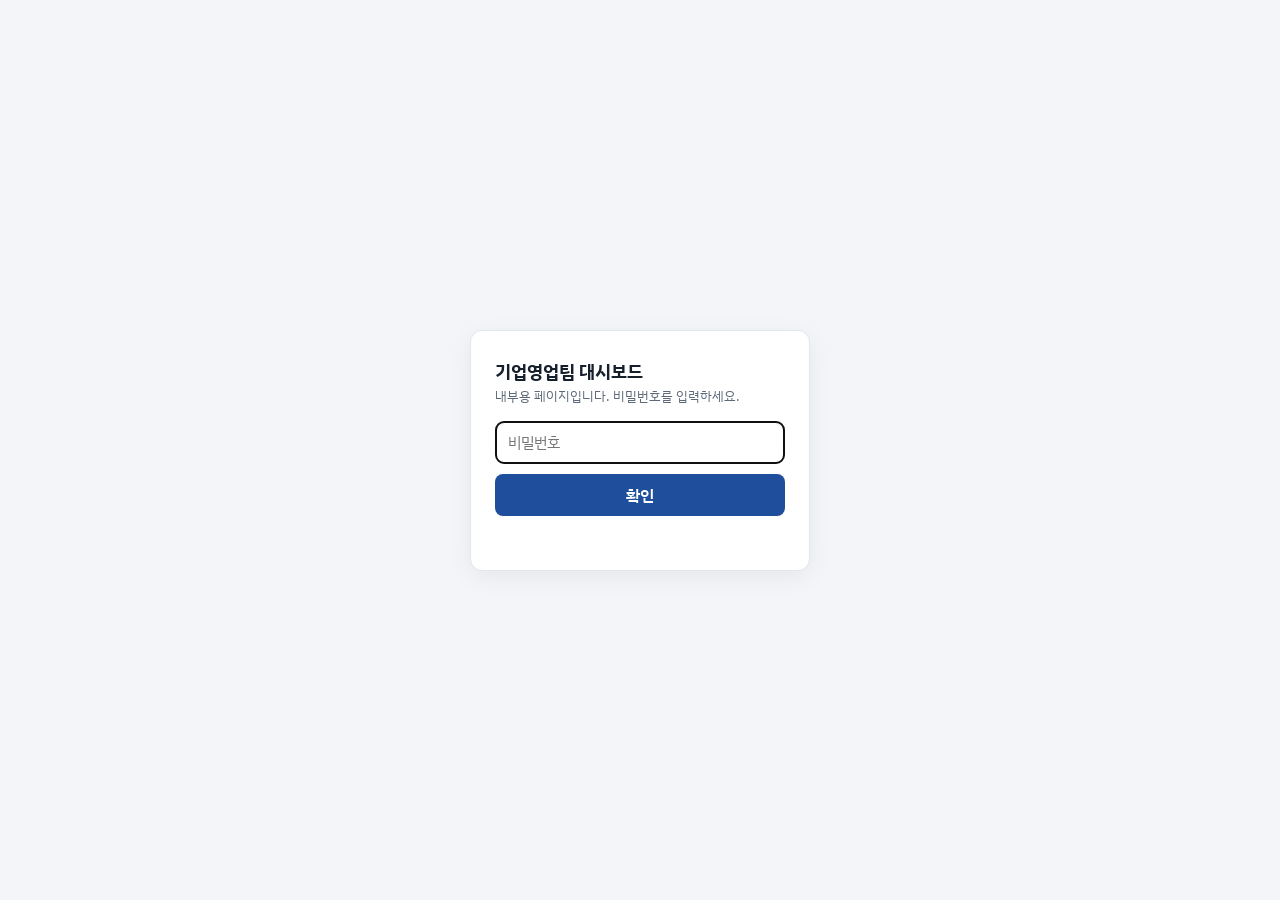
<file: index.html>
<!doctype html>
<html lang="ko"><head><meta charset="utf-8"><meta name="viewport" content="width=device-width,initial-scale=1">
<title>기업영업팀 매출 대시보드</title><meta name="robots" content="noindex">
<link rel="stylesheet" href="https://fonts.googleapis.com/css2?family=IBM+Plex+Sans+KR:wght@400;600;700&display=swap">
<style>
:root{--bg:#f3f5f8;--panel:#fff;--fg:#16202c;--muted:#5d6978;--line:#e1e6ed;--a:#1f4f9c;--b:#16866b}
@media (prefers-color-scheme:dark){:root{--bg:#0f141b;--panel:#171e27;--fg:#e7ecf2;--muted:#a2adbb;--line:#2a3441;--a:#7aa6ec;--b:#3fb592;color-scheme:dark}}
*{box-sizing:border-box}body{margin:0;background:var(--bg);color:var(--fg);font-family:"IBM Plex Sans KR","Apple SD Gothic Neo","Malgun Gothic",sans-serif}
.w{max-width:760px;margin:0 auto;padding:48px max(16px,env(safe-area-inset-left)) 48px}
h1{font-size:22px;margin:0 0 6px}p{color:var(--muted);margin:0 0 24px}
.g{display:grid;grid-template-columns:repeat(auto-fit,minmax(260px,1fr));gap:14px}
a.c{display:block;background:var(--panel);border:1px solid var(--line);border-radius:12px;padding:22px;text-decoration:none;color:inherit;border-top:4px solid var(--a)}
a.c.b{border-top-color:var(--b)}a.c:hover{border-color:var(--muted)}
a.c b{font-size:18px;display:block;margin-bottom:6px}a.c span{color:var(--muted);font-size:14px}
</style></head><body><div class="w" id="w" hidden>
<h1>기업영업팀 매출 대시보드</h1><p>매출 기준일 2026-11-23 · 갱신 2026-11-23 14:26</p>
<div class="g">
<a class="c" href="atomy/"><b>애터미</b><span>애터미 · 애터미_수출 — 국가·품목별 매출, 주문 내역</span></a>
<a class="c b" href="b2b/"><b>B2B 채널</b><span>기업특판 · 대리점 · 호텔 · OCS · 공공 · 수출 — 거래처 관리, 담당자별 실적</span></a>
</div></div>
<script>// ── 입장 비밀번호 (메인·애터미·B2B 공통). 맞으면 이 브라우저에 30일 기억.
// 손익 데이터 복호화에도 같은 비밀번호를 쓴다. chk = 'ok'를 암호화한 값(scripts/profit_pack.py).
const GATE=(()=>{const KEY='mcgate',DAYS=30;
  const b64=s=>Uint8Array.from(atob(s),c=>c.charCodeAt(0));
  async function dec(e,pw){const km=await crypto.subtle.importKey('raw',new TextEncoder().encode(pw),'PBKDF2',false,['deriveKey']);
    const key=await crypto.subtle.deriveKey({name:'PBKDF2',salt:b64(e.salt),iterations:e.iter,hash:'SHA-256'},km,{name:'AES-GCM',length:256},false,['decrypt']);
    return JSON.parse(new TextDecoder().decode(await crypto.subtle.decrypt({name:'AES-GCM',iv:b64(e.iv)},key,b64(e.ct))))}
  function saved(){try{const o=JSON.parse(localStorage.getItem(KEY)||'null');if(o&&o.exp>Date.now())return o.pw}catch(x){}try{return sessionStorage.getItem(KEY)}catch(x){}return null}
  function save(pw){try{localStorage.setItem(KEY,JSON.stringify({pw,exp:Date.now()+DAYS*864e5}))}catch(x){}try{sessionStorage.setItem(KEY,pw)}catch(x){}}
  function clear(){try{localStorage.removeItem(KEY)}catch(x){}try{sessionStorage.removeItem(KEY)}catch(x){}}
  async function ok(chk,pw){if(!pw)return false;if(!chk)return true;try{await dec(chk,pw);return true}catch(x){return false}}
  function show(chk,done){const st=document.createElement('style');st.textContent=`
#gate{position:fixed;inset:0;z-index:9999;display:flex;align-items:center;justify-content:center;padding:16px;background:#f3f5f8;font-family:"IBM Plex Sans KR","Apple SD Gothic Neo","Malgun Gothic",sans-serif;color:#16202c}
#gate form{background:#fff;border:1px solid #e1e6ed;border-radius:12px;padding:28px 24px;width:100%;max-width:340px;box-shadow:0 6px 24px rgba(0,0,0,.06)}
#gate h2{margin:0 0 4px;font-size:18px}#gate p{margin:0 0 16px;color:#5d6978;font-size:13px}
#gate input{width:100%;box-sizing:border-box;padding:10px 12px;border:1px solid #cfd6df;border-radius:8px;font:inherit;font-size:15px;background:#fff;color:inherit}
#gate button{margin-top:10px;width:100%;padding:10px;border:0;border-radius:8px;background:#1f4f9c;color:#fff;font:inherit;font-weight:600;cursor:pointer}
#gate .m{min-height:18px;margin-top:8px;font-size:13px;color:#c0392b}
@media (prefers-color-scheme:dark){#gate{background:#0f141b;color:#e7ecf2}#gate form{background:#171e27;border-color:#2a3441}#gate p{color:#a2adbb}#gate input{background:#0f141b;border-color:#2a3441}#gate button{background:#3d6fc4}}`;
    document.head.append(st);const g=document.createElement('div');g.id='gate';
    g.innerHTML='<form autocomplete="off"><h2>기업영업팀 대시보드</h2><p>내부용 페이지입니다. 비밀번호를 입력하세요.</p><input type="password" placeholder="비밀번호" aria-label="비밀번호"><button type="submit">확인</button><div class="m"></div></form>';
    document.body.append(g);const inp=g.querySelector('input'),m=g.querySelector('.m');setTimeout(()=>inp.focus(),50);
    g.querySelector('form').addEventListener('submit',async e=>{e.preventDefault();m.textContent='확인 중…';const pw=inp.value;
      if(await ok(chk,pw)){save(pw);g.remove();st.remove();done(pw)}else{m.textContent='비밀번호가 맞지 않습니다.';inp.select()}})}
  async function run(chk,done){const pw=saved();if(await ok(chk,pw)){save(pw);done(pw);return}clear();show(chk,done)}
  return{run,dec,saved,clear}})();

GATE.run({"v": 2, "iter": 200000, "salt": "BFmpazZkOwiRCirubvEFmg==", "iv": "cDr+HSOdB6yBMEU2", "ct": "q/Tn4wUwON/I+d3r2Pjzk3TG/9k="},()=>{document.getElementById('w').hidden=false});</script>
</body></html>
</file>
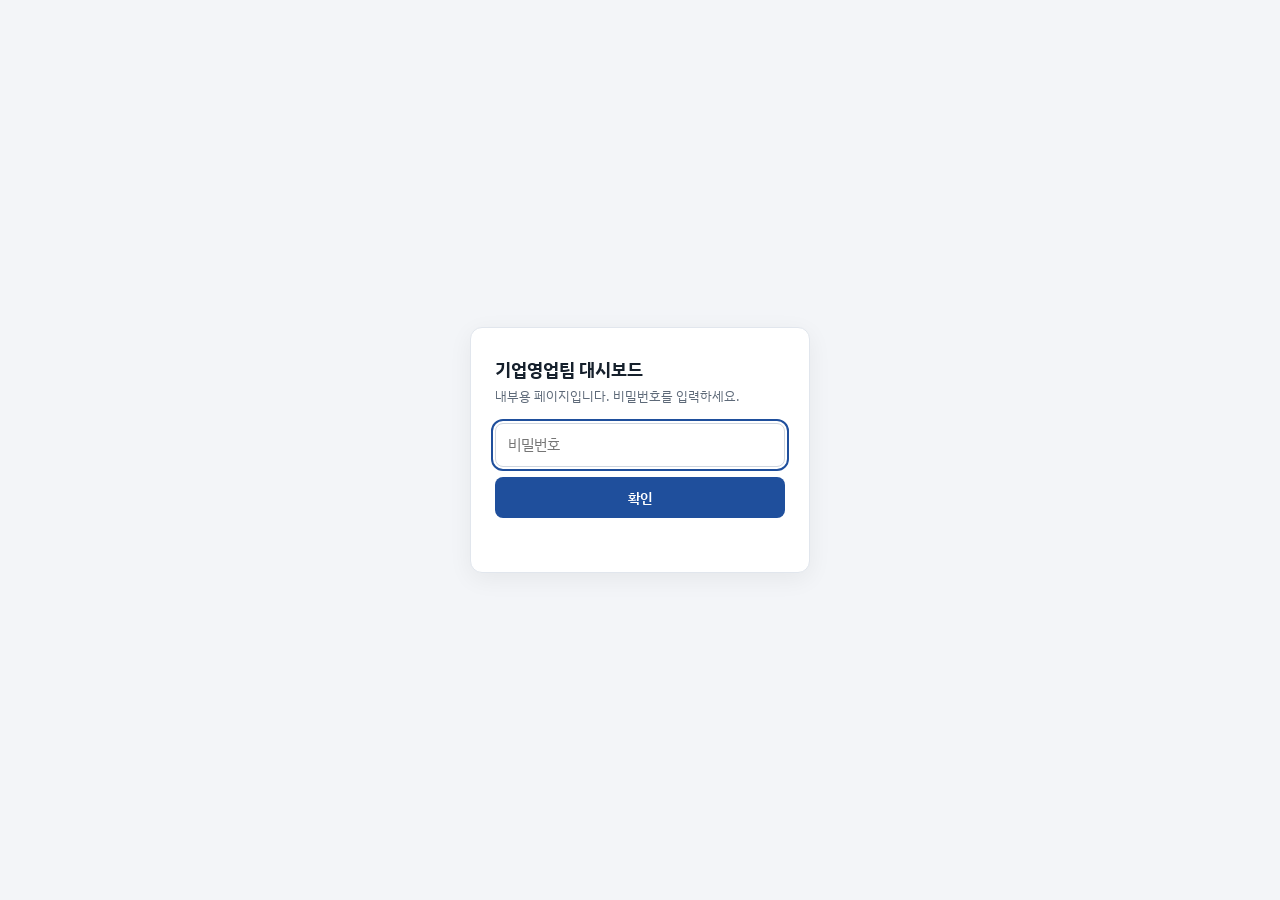
<file: atomy/index.html>
<!doctype html>
<html lang="ko"><head><meta charset="utf-8"><meta name="viewport" content="width=device-width,initial-scale=1,viewport-fit=cover">
<title>애터미 매출 대시보드</title><meta name="robots" content="noindex"></head><body><!--BODY-->
<link rel="preconnect" href="https://fonts.googleapis.com">
<link rel="stylesheet" href="https://fonts.googleapis.com/css2?family=IBM+Plex+Sans+KR:wght@400;500;600;700&display=swap">
<style>/* 레이아웃: 상단 고정 바(기간·필터·탭) → 당월 진행률 → 요약 카드 → 월별 막대 → 표. 행을 누르면 오른쪽 서랍 */
:root{
  --bg:#f3f5f8; --panel:#ffffff; --panel2:#f7f9fb; --fg:#16202c; --muted:#5d6978; --faint:#8a95a3; --line:#e1e6ed;
  --accent:#1f4f9c; --accent-soft:#e6eefb; --ghost:#c9d3e0; --on-accent:#ffffff;
  --up:#d1343f; --down:#2563c9; --warn:#c77700; --bad:#c62f3a; --ok:#178a5a;
  --chip:#eef1f5; --shadow:0 1px 2px rgba(22,32,44,.06);
  --font:"IBM Plex Sans KR","Apple SD Gothic Neo","Malgun Gothic",system-ui,sans-serif;
}
@media (prefers-color-scheme:dark){:root:not([data-theme="light"]){
  --bg:#0f141b; --panel:#171e27; --panel2:#1c2430; --fg:#e7ecf2; --muted:#a2adbb; --faint:#768293; --line:#2a3441;
  --accent:#7aa6ec; --accent-soft:#1d2c44; --ghost:#34414f; --on-accent:#0f141b;
  --up:#ff6b72; --down:#6ea2ff; --warn:#f0a640; --bad:#ff6b72; --ok:#4cc58f;
  --chip:#222c38; --shadow:none; color-scheme:dark}}
:root[data-theme="dark"]{
  --bg:#0f141b; --panel:#171e27; --panel2:#1c2430; --fg:#e7ecf2; --muted:#a2adbb; --faint:#768293; --line:#2a3441;
  --accent:#7aa6ec; --accent-soft:#1d2c44; --ghost:#34414f; --on-accent:#0f141b;
  --up:#ff6b72; --down:#6ea2ff; --warn:#f0a640; --bad:#ff6b72; --ok:#4cc58f;
  --chip:#222c38; --shadow:none; color-scheme:dark}
*,*::before,*::after{box-sizing:border-box}
html,body{margin:0}
body{background:var(--bg);color:var(--fg);font-family:var(--font);font-size:14px;line-height:1.5}
button{font:inherit;color:inherit}
button:focus-visible,input:focus-visible,select:focus-visible{outline:2px solid var(--accent);outline-offset:2px}
[hidden]{display:none!important}
.wrap{max-width:1360px;margin:0 auto;padding-left:max(16px,env(safe-area-inset-left,0px));padding-right:max(16px,env(safe-area-inset-right,0px))}
header.top{position:sticky;top:env(safe-area-inset-top,0px);z-index:20;background:var(--bg);border-bottom:1px solid var(--line)}
body::before{content:"";position:fixed;inset:0 0 auto;height:env(safe-area-inset-top,0px);z-index:21;background:var(--bg)}
.top .wrap{padding-block:12px 0;display:flex;flex-direction:column;gap:8px}
#ctl{display:flex;flex-direction:column;gap:6px}
.titlerow{display:flex;align-items:baseline;gap:12px;flex-wrap:wrap}
.titlerow h1{font-size:19px;font-weight:700;margin:0;letter-spacing:-.01em}
.titlerow .meta{color:var(--muted);font-size:13px}
.titlerow .meta b{color:var(--fg);font-weight:600}
.row{display:flex;gap:6px;align-items:center;flex-wrap:wrap}
.row .lab{font-size:12px;color:var(--faint);width:44px;flex:none}
.chip{border:1px solid transparent;background:var(--chip);border-radius:999px;padding:4px 11px;font-size:13px;cursor:pointer;white-space:nowrap;line-height:1.4}
.chip:hover{border-color:var(--line)}
.chip.on{background:var(--accent);color:var(--on-accent);border-color:var(--accent)}
.chip.x{background:var(--accent-soft);color:var(--accent);border-color:var(--accent)}
.tabs{display:flex;gap:2px;overflow-x:auto;scrollbar-width:none}
.tab{background:none;border:0;border-bottom:2px solid transparent;padding:8px 14px;cursor:pointer;color:var(--muted);font-weight:500;white-space:nowrap}
.tab.on{color:var(--fg);border-bottom-color:var(--accent);font-weight:600}
main.wrap{padding-block:16px 48px;display:flex;flex-direction:column;gap:16px}
.num{font-variant-numeric:tabular-nums}
.panel{background:var(--panel);border:1px solid var(--line);border-radius:10px;box-shadow:var(--shadow);min-width:0}
.panel>h2{font-size:15px;font-weight:600;margin:0;padding:14px 16px 0;display:flex;align-items:center;gap:8px;flex-wrap:wrap}
.panel>h2 .sub{font-weight:400;color:var(--muted);font-size:12.5px}
.panel>h2 .right{margin-left:auto;display:flex;gap:4px}
.pb{padding:12px 16px 16px}
.grid5{display:grid;grid-template-columns:repeat(5,minmax(0,1fr));gap:10px}
.grid4{display:grid;grid-template-columns:repeat(4,minmax(0,1fr));gap:10px}
.grid3{display:grid;grid-template-columns:repeat(3,minmax(0,1fr));gap:10px}
.grid2{display:grid;grid-template-columns:repeat(2,minmax(0,1fr));gap:16px}
.card{background:var(--panel);border:1px solid var(--line);border-radius:10px;padding:12px 14px;cursor:pointer;text-align:left;display:flex;flex-direction:column;gap:2px;min-width:0;box-shadow:var(--shadow)}
.card:hover{border-color:var(--faint)}
.card.sel{border-color:var(--accent);box-shadow:0 0 0 1px var(--accent)}
.card.static{cursor:default}.card.static:hover{border-color:var(--line)}
.card .k{font-size:12.5px;color:var(--muted);display:flex;align-items:center;gap:6px;white-space:nowrap;overflow:hidden;text-overflow:ellipsis}
.card .v{font-size:22px;font-weight:700;letter-spacing:-.01em;font-variant-numeric:tabular-nums;line-height:1.25}
.card.big .v{font-size:26px}
.card .d{font-size:12.5px;font-variant-numeric:tabular-nums;display:flex;gap:6px;flex-wrap:wrap}
.card .bar{height:4px;border-radius:2px;background:var(--chip);margin-top:6px;overflow:hidden}
.card .bar i{display:block;height:100%;background:var(--accent)}
.up{color:var(--up)} .down{color:var(--down)} .flat{color:var(--muted)}
.mini .v{font-size:19px}
/* 진행률 */
.prog{display:grid;grid-template-columns:minmax(0,1fr) minmax(0,1.15fr);gap:20px;padding:12px 16px 16px}
.prog .nums{display:grid;grid-template-columns:repeat(2,minmax(0,1fr));gap:12px 16px;align-content:start}
.prog .nums small{display:block;color:var(--muted);font-size:12.5px}
.prog .nums b{font-size:20px;font-variant-numeric:tabular-nums}
.prog .nums .hero b{font-size:28px}
.prog .nums .hero b.ly{color:var(--muted)}
.prog .nums .hero .dx{font-size:14px;font-weight:600}
.mini3{grid-column:1/-1;display:grid;grid-template-columns:repeat(3,minmax(0,1fr));gap:12px}
.mini3 small{display:block;color:var(--muted);font-size:12.5px}
.mini3 b{font-size:18px;font-variant-numeric:tabular-nums}
.donut{display:flex;flex-direction:column;gap:10px;min-width:0}
.donut .dh2{display:flex;align-items:center;justify-content:space-between;gap:8px;flex-wrap:wrap}
.donut .dt{font-size:13px;font-weight:600;color:var(--muted)}
.dbody{display:grid;grid-template-columns:180px minmax(0,1fr);gap:16px;align-items:center}
.dsvg{width:180px;height:180px;display:block}
.dleg{display:flex;flex-direction:column;gap:2px;min-width:0}
.dleg .dr{display:grid;grid-template-columns:10px minmax(0,1fr) 40px 64px 64px;gap:8px;align-items:center;font-size:13px;padding:4px 6px;border-radius:6px;font-variant-numeric:tabular-nums}
.dleg .dr.click{cursor:pointer}.dleg .dr.click:hover{background:var(--panel2)}
.dleg .dr.on{background:var(--accent-soft)}
.dleg i{width:10px;height:10px;border-radius:2px}
.dleg .nm{overflow:hidden;text-overflow:ellipsis;white-space:nowrap}
.dleg .pc,.dleg .av,.dleg .dx{text-align:right;white-space:nowrap}
.dleg .pc{color:var(--muted)}.dleg .dx{font-size:12px}
.spark{width:130px;height:30px;display:block}
.tags{display:inline-flex;gap:4px;flex-wrap:wrap}
.st-ok{color:var(--ok)}
.t td.w{white-space:normal;min-width:220px;max-width:340px;color:var(--muted);font-size:12.5px}
.t td.w2{max-width:260px;color:var(--muted);font-weight:400;font-size:12.5px}
.lostsum{display:flex;gap:28px;flex-wrap:wrap;padding:12px 16px 0}
.lostsum small{display:block;color:var(--muted);font-size:12.5px}
.lostsum b{font-size:22px;font-variant-numeric:tabular-nums}
.lostsum span{font-size:14px;font-weight:600;font-variant-numeric:tabular-nums}
.pbar{position:relative;height:16px;background:var(--chip);border-radius:8px;margin:20px 0 22px;grid-column:1/-1}
.pbar i{position:absolute;left:0;top:0;bottom:0;background:var(--accent);border-radius:8px}
.pbar u{position:absolute;top:-4px;bottom:-4px;width:2px;background:var(--fg);text-decoration:none}
.pbar u span{position:absolute;top:22px;transform:translateX(-50%);font-size:11.5px;color:var(--muted);white-space:nowrap}
.pbar em{position:absolute;right:0;top:-19px;font-size:11.5px;color:var(--muted);font-style:normal;white-space:nowrap}
.pbar u.ly{background:var(--warn);width:4px;margin-left:-2px;top:-6px;bottom:-6px;border-radius:2px}
.pbar u.ly span{color:var(--warn);font-weight:700;top:24px}
.callout{grid-column:1/-1;font-size:12.5px;color:var(--muted);background:var(--panel2);border-radius:8px;padding:8px 10px}
.prog .nums .callout b{color:var(--fg);font-size:inherit}
/* 차트 */
.chart{position:relative;width:100%}
.chart svg{display:block;width:100%;height:auto;overflow:visible}
.chart .bar-g.click{cursor:pointer}
.chart .bar-g:hover .cur{opacity:.85}
.tip{position:absolute;pointer-events:none;background:var(--panel);border:1px solid var(--line);border-radius:8px;padding:8px 10px;font-size:12.5px;box-shadow:0 4px 14px rgba(0,0,0,.12);z-index:5;white-space:nowrap;font-variant-numeric:tabular-nums}
.tip .t{font-weight:600;margin-bottom:2px}
.legend{display:flex;gap:14px;flex-wrap:wrap;font-size:12.5px;color:var(--muted);padding:8px 16px 0}
.legend i{display:inline-block;width:10px;height:10px;border-radius:2px;margin-right:5px;vertical-align:-1px}
/* 표 */
.tools{display:flex;gap:8px;flex-wrap:wrap;align-items:center;padding:10px 16px 0}
.tools input,.tools select{background:var(--panel2);border:1px solid var(--line);border-radius:7px;padding:5px 9px;color:var(--fg);font:inherit;font-size:13px;min-width:0}
.tools input{width:200px;max-width:100%}
.tw{overflow:auto;margin:10px 0 0;border-top:1px solid var(--line)}
table.t{width:100%;border-collapse:separate;border-spacing:0;font-size:13px}
.t th{position:sticky;top:0;background:var(--panel2);color:var(--muted);font-weight:500;text-align:left;padding:7px 10px;border-bottom:1px solid var(--line);white-space:nowrap;cursor:pointer;user-select:none;z-index:1;font-size:12.5px}
.t th.n,.t td.n{text-align:right;font-variant-numeric:tabular-nums}
.t th .ar{color:var(--accent);margin-left:2px}
.t td{padding:7px 10px;border-bottom:1px solid var(--line);white-space:nowrap}
.t tbody tr.click{cursor:pointer}
.t tbody tr.click:hover td{background:var(--panel2)}
.t td.name{max-width:280px;overflow:hidden;text-overflow:ellipsis;font-weight:500}
.t td.rk{color:var(--faint);width:28px}
.t tr.sum td{font-weight:600;background:var(--panel2)}
.t tr.on td{background:var(--accent-soft)}
.share{display:inline-block;width:44px;height:5px;background:var(--chip);border-radius:3px;vertical-align:middle;margin-left:6px;overflow:hidden}
.share i{display:block;height:100%;background:var(--accent)}
.pill{display:inline-block;padding:0 8px;border-radius:999px;font-size:12px;font-weight:500;border:1px solid currentColor;line-height:1.6;white-space:nowrap}
.st-new{color:var(--accent)} .st-up{color:var(--up)} .st-keep{color:var(--muted)} .st-down{color:var(--down)} .st-risk{color:var(--bad)} .st-late{color:var(--warn)} .st-dorm{color:var(--faint)}
.empty{color:var(--muted);padding:28px 16px;text-align:center}
.note{font-size:12.5px;color:var(--muted)}
.foot{font-size:12px;color:var(--faint);line-height:1.6}
.hbar{display:flex;flex-direction:column;gap:4px}
.hbar .hr{display:grid;grid-template-columns:120px minmax(0,1fr) 150px;gap:10px;align-items:center;font-size:13px;cursor:pointer;padding:3px 4px;border-radius:6px}
.hbar .hr:hover{background:var(--panel2)}
.hbar .hr.on{background:var(--accent-soft)}
.hbar .tr{height:14px;background:var(--chip);border-radius:3px;overflow:hidden;position:relative}
.hbar .tr i{display:block;height:100%;background:var(--accent);border-radius:3px}
.hbar .tr s{position:absolute;top:0;bottom:0;width:2px;background:var(--fg);opacity:.55}
.hbar .vv{text-align:right;font-variant-numeric:tabular-nums;white-space:nowrap}
.hbar .nm{overflow:hidden;text-overflow:ellipsis;white-space:nowrap}
.seg{display:inline-flex;background:var(--chip);border-radius:8px;padding:2px}
.seg button{border:0;background:none;padding:3px 10px;border-radius:6px;cursor:pointer;font-size:12.5px;color:var(--muted)}
.seg button.on{background:var(--panel);color:var(--fg);box-shadow:var(--shadow);font-weight:600}
/* 달력 */
.cal-back{position:fixed;inset:0;background:rgba(10,15,22,.35);z-index:40;display:flex;align-items:flex-start;justify-content:center;padding:80px 16px 16px}
.cal{background:var(--panel);border:1px solid var(--line);border-radius:12px;box-shadow:0 12px 40px rgba(0,0,0,.2);padding:16px;display:flex;flex-direction:column;gap:12px;max-width:100%}
.cal .qs{display:flex;gap:6px;flex-wrap:wrap;max-width:560px}
.cal .ms{display:flex;gap:24px;flex-wrap:wrap}
.cal .m h4{margin:0 0 6px;font-size:14px;text-align:center;cursor:pointer;color:var(--accent)}
.cal .m h4:hover{text-decoration:underline}
.cal .gd{display:grid;grid-template-columns:repeat(7,36px);gap:2px;font-size:13px;text-align:center}
.cal .gd .w{color:var(--faint);font-size:11.5px}
.cal .gd button{border:0;background:none;height:32px;border-radius:6px;cursor:pointer;font-variant-numeric:tabular-nums}
.cal .gd button:hover{background:var(--chip)}
.cal .gd button.in{background:var(--accent-soft)}
.cal .gd button.edge{background:var(--accent);color:var(--on-accent)}
.cal .gd button:disabled{color:var(--faint);opacity:.4;cursor:default;background:none}
.cal .nav{display:flex;justify-content:space-between;align-items:center;gap:8px}
.cal .nav button{border:1px solid var(--line);background:var(--panel2);border-radius:6px;padding:2px 10px;cursor:pointer}
.cal .ft{display:flex;justify-content:space-between;align-items:center;gap:10px;flex-wrap:wrap}
.btn{border:1px solid var(--line);background:var(--panel2);border-radius:7px;padding:6px 14px;cursor:pointer}
.btn.pri{background:var(--accent);border-color:var(--accent);color:var(--on-accent)}
/* 서랍 */
.dr-back{position:fixed;inset:0;background:rgba(10,15,22,.3);z-index:30}
.drawer{position:fixed;top:0;right:0;bottom:0;width:min(680px,100%);background:var(--bg);border-left:1px solid var(--line);z-index:31;overflow:auto;padding:calc(16px + env(safe-area-inset-top,0px)) max(16px,env(safe-area-inset-right,0px)) calc(24px + env(safe-area-inset-bottom,0px)) 16px;display:flex;flex-direction:column;gap:14px}
.drawer .dh{display:flex;justify-content:space-between;gap:10px;align-items:flex-start}
.drawer h3{margin:0;font-size:18px}
.drawer .x{border:1px solid var(--line);background:var(--panel);border-radius:8px;width:34px;height:34px;cursor:pointer;flex:none;font-size:16px}
.stats6{display:grid;grid-template-columns:repeat(3,minmax(0,1fr));gap:8px}
.stats6 div{background:var(--panel);border:1px solid var(--line);border-radius:8px;padding:8px 10px;min-width:0}
.stats6 small{display:block;color:var(--muted);font-size:12px}
.stats6 b{font-size:16px;font-variant-numeric:tabular-nums}
details.panel summary{cursor:pointer;padding:12px 16px;font-weight:600;font-size:14px}
details.panel[open] summary{border-bottom:1px solid var(--line)}
details.panel .tw{margin:0;border-top:0}
@media (max-width:1100px){.grid5{grid-template-columns:repeat(3,minmax(0,1fr))}}
@media (max-width:900px){.grid2{grid-template-columns:minmax(0,1fr)}.prog{grid-template-columns:minmax(0,1fr)}}
@media (max-width:700px){
  header.top{position:static}
  .row{flex-wrap:nowrap;overflow-x:auto;scrollbar-width:none;padding-bottom:2px}
  .row .lab{display:none}
  .grid5,.grid4,.grid3{grid-template-columns:repeat(2,minmax(0,1fr))}
  .card .v{font-size:19px}.card.big .v{font-size:22px}
  .stats6{grid-template-columns:repeat(2,minmax(0,1fr))}
  .t td.name{max-width:150px;position:sticky;left:0;background:var(--panel);z-index:0}
  .hbar .hr{grid-template-columns:80px minmax(0,1fr) 110px}
  .cal .gd{grid-template-columns:repeat(7,minmax(30px,1fr))}
  .cal .m:nth-child(2){display:none}
  .prog .nums .hero b{font-size:22px}
  .mini3{grid-template-columns:repeat(2,minmax(0,1fr))}
  .dbody{grid-template-columns:minmax(0,1fr)}
  .dsvg{margin:0 auto;width:160px;height:160px}
  .dleg .dr{grid-template-columns:10px minmax(0,1fr) 34px 56px 58px;gap:6px}
}
@media (prefers-reduced-motion:reduce){*{transition:none!important}}

.fsum{display:flex;gap:22px;flex-wrap:wrap;padding:12px 16px 0;font-size:13px;color:var(--muted)}
.fsum b{font-size:15px;font-variant-numeric:tabular-nums}
.tbtns{margin-left:auto;display:flex;gap:6px}
.tbtn{border:1px solid var(--line);background:var(--panel);border-radius:7px;padding:4px 11px;font-size:13px;cursor:pointer;color:var(--fg);text-decoration:none;white-space:nowrap}
.tbtn:hover{border-color:var(--faint)}
.siglegend{margin:10px 16px 0;padding:10px 12px;background:var(--panel2);border-radius:8px;display:flex;flex-direction:column;gap:6px;font-size:12.5px;color:var(--muted)}
.siglegend .lr{display:grid;grid-template-columns:52px minmax(0,1fr);gap:8px;align-items:start}
.siglegend .lr b{color:var(--fg);font-weight:600}
.siglegend .lgi{display:flex;flex-wrap:wrap;gap:6px 16px}
.siglegend .li{display:inline-flex;align-items:center;gap:6px}
.lock .lockrow{display:flex;gap:8px;align-items:center;flex-wrap:wrap}
.lock input{background:var(--panel2);border:1px solid var(--line);border-radius:7px;padding:6px 10px;color:var(--fg);font:inherit;width:200px;max-width:100%}
.pline{font-size:13px}
.selpanel{border-color:var(--accent)}
.pwrap{display:flex;flex-direction:column;gap:16px}
.loss{color:var(--bad);font-weight:600}
.flow{display:flex;align-items:stretch;gap:6px;flex-wrap:wrap;padding:12px 16px 0}
.flow .fstep{background:var(--panel2);border-radius:8px;padding:6px 10px;min-width:92px}
.flow .fstep small{display:block;color:var(--muted);font-size:11.5px}
.flow .fstep b{font-size:15px;font-variant-numeric:tabular-nums}
.flow .fstep.minus b{color:var(--muted)}
.flow .fstep.neg{background:color-mix(in srgb,var(--bad) 12%,var(--panel))}
.flow .arr{align-self:center;color:var(--faint);font-weight:700}
.tips{margin:12px 16px 0;padding:10px 12px;border:1px solid var(--line);border-radius:8px;font-size:13px}
.tips ul{margin:6px 0 0;padding-left:0;list-style:none;display:flex;flex-direction:column;gap:5px}
.tips .tk{display:inline-block;min-width:36px;margin-right:8px;font-size:11.5px;font-weight:600;color:var(--accent)}
.legend-row{display:flex;gap:6px;align-items:center;flex-wrap:wrap;margin-top:-8px}

.tbadge{display:inline-block;margin-left:6px;min-width:18px;padding:0 6px;border-radius:9px;background:var(--panel2);color:var(--muted);font-size:11.5px;font-weight:600;line-height:18px;text-align:center}
.tbadge.warn{background:color-mix(in srgb,var(--bad) 14%,var(--panel));color:var(--bad)}
.tab.on .tbadge{background:var(--accent);color:#fff}
.dimper>.chip{opacity:.45}.dimper>.chip:hover{opacity:1}.dimper>.note{margin-left:6px}
.todo{display:flex;flex-wrap:wrap;align-items:center;gap:8px;margin:0 0 4px;padding:10px 12px;background:var(--panel);border:1px solid var(--line);border-radius:10px}
.todo .tl{margin-right:4px;font-size:13px}
.todo .ti{display:inline-flex;align-items:baseline;gap:6px;border:1px solid var(--line);background:var(--panel2);border-radius:999px;padding:4px 12px;cursor:pointer;color:var(--fg);font:inherit;font-size:13px}
.todo .ti:hover{border-color:var(--muted)}.todo .ti b{font-variant-numeric:tabular-nums}
.todo .ti.warn b{color:var(--bad)}.todo .ti.late b{color:var(--warn,#b7791f)}.todo .ti.ok b{color:var(--accent)}
.subnav{margin:0 0 14px}
.mdet .mdh{padding:10px 16px 4px;font-size:12.5px;font-weight:600;color:var(--muted)}
</style>
<header class="top"><div class="wrap">
  <div class="titlerow"><h1 id="ttl">애터미 매출 대시보드</h1><span class="meta" id="meta"></span></div>
  <div id="ctl"></div>
  <nav class="tabs" id="tabs"></nav>
</div></header>
<main class="wrap" id="main"></main>
<div id="overlay"></div>
<script type="application/json" id="data">{"dates":["2025-01-06","2025-01-07","2025-01-09","2025-01-10","2025-01-15","2025-01-16","2025-01-17","2025-01-20","2025-01-21","2025-01-23","2025-01-24","2025-02-03","2025-02-04","2025-02-06","2025-02-07","2025-02-10","2025-02-11","2025-02-12","2025-02-13","2025-02-14","2025-02-18","2025-02-19","2025-02-21","2025-02-26","2025-02-27","2025-02-28","2025-03-06","2025-03-10","2025-03-11","2025-03-12","2025-03-13","2025-03-14","2025-03-17","2025-03-19","2025-03-20","2025-03-24","2025-03-25","2025-03-27","2025-03-28","2025-03-31","2025-04-02","2025-04-03","2025-04-07","2025-04-09","2025-04-10","2025-04-11","2025-04-14","2025-04-16","2025-04-17","2025-04-18","2025-04-21","2025-04-22","2025-04-23","2025-04-28","2025-04-29","2025-05-02","2025-05-09","2025-05-13","2025-05-14","2025-05-15","2025-05-19","2025-05-20","2025-05-26","2025-05-28","2025-05-30","2025-06-05","2025-06-09","2025-06-10","2025-06-12","2025-06-13","2025-06-17","2025-06-18","2025-06-19","2025-06-24","2025-06-25","2025-06-27","2025-06-30","2025-07-03","2025-07-04","2025-07-07","2025-07-08","2025-07-09","2025-07-11","2025-07-14","2025-07-15","2025-07-16","2025-07-23","2025-07-28","2025-07-30","2025-08-01","2025-08-07","2025-08-08","2025-08-10","2025-08-14","2025-08-18","2025-08-19","2025-08-26","2025-08-27","2025-08-29","2025-09-08","2025-09-09","2025-09-11","2025-09-12","2025-09-15","2025-09-16","2025-09-18","2025-09-19","2025-09-22","2025-09-24","2025-09-25","2025-09-26","2025-10-01","2025-10-02","2025-10-14","2025-10-16","2025-10-17","2025-10-20","2025-10-21","2025-10-22","2025-10-24","2025-10-28","2025-10-29","2025-10-30","2025-11-03","2025-11-04","2025-11-05","2025-11-07","2025-11-11","2025-11-13","2025-11-14","2025-11-17","2025-11-18","2025-11-19","2025-11-21","2025-11-24","2025-11-25","2025-11-26","2025-12-02","2025-12-03","2025-12-05","2025-12-08","2025-12-09","2025-12-11","2025-12-12","2025-12-15","2025-12-17","2025-12-18","2025-12-22","2025-12-23","2025-12-24","2025-12-26","2025-12-29","2026-01-02","2026-01-06","2026-01-08","2026-01-12","2026-01-13","2026-01-14","2026-01-15","2026-01-22","2026-01-23","2026-01-26","2026-01-28","2026-01-29","2026-01-30","2026-02-02","2026-02-03","2026-02-05","2026-02-06","2026-02-09","2026-02-11","2026-02-12","2026-02-13","2026-02-19","2026-02-20","2026-02-23","2026-02-24","2026-02-25","2026-02-26","2026-02-27","2026-03-05","2026-03-06","2026-03-09","2026-03-11","2026-03-12","2026-03-13","2026-03-17","2026-03-18","2026-03-20","2026-03-23","2026-03-24","2026-03-25","2026-03-26","2026-04-01","2026-04-02","2026-04-03","2026-04-07","2026-04-08","2026-04-09","2026-04-13","2026-04-14","2026-04-15","2026-04-20","2026-04-21","2026-04-22","2026-04-23","2026-04-24","2026-04-28","2026-04-29","2026-04-30","2026-05-06","2026-05-07","2026-05-08","2026-05-11","2026-05-12","2026-05-13","2026-05-14","2026-05-15","2026-05-18","2026-05-21","2026-05-22","2026-05-23","2026-05-26","2026-05-28","2026-05-29","2026-06-02","2026-06-04","2026-06-05","2026-06-08","2026-06-11","2026-06-12","2026-06-16","2026-06-17","2026-06-22","2026-06-23","2026-06-24","2026-06-26","2026-06-29","2026-06-30","2026-07-01","2026-07-02","2026-07-03","2026-07-06","2026-07-07","2026-07-08","2026-07-09","2026-07-10","2026-07-13","2026-07-14","2026-07-15","2026-07-16","2026-07-20","2026-07-21","2026-07-22","2026-07-23","2026-07-24","2026-07-27","2026-07-28","2026-07-29","2026-07-30","2026-07-31","2026-08-03","2026-08-04","2026-08-05","2026-08-06","2026-08-07","2026-08-10","2026-08-11","2026-08-12","2026-08-13","2026-08-14","2026-08-19","2026-08-20","2026-08-21","2026-08-24","2026-08-25","2026-08-26","2026-08-27","2026-08-31","2026-09-03","2026-09-04","2026-09-08","2026-09-09","2026-09-10","2026-09-11","2026-09-15","2026-09-16","2026-09-17","2026-09-18","2026-09-21","2026-09-22","2026-09-30","2026-10-01","2026-10-02","2026-10-07","2026-10-08","2026-10-14","2026-10-15","2026-10-16","2026-10-19","2026-10-23","2026-10-26","2026-10-28","2026-10-29","2026-11-02","2026-11-03","2026-11-04","2026-11-05","2026-11-06","2026-11-09","2026-11-10","2026-11-11","2026-11-12","2026-11-13","2026-11-16","2026-11-17","2026-11-18","2026-11-19","2026-11-20","2026-11-23"],"types":["Atomy"],"custs":["애터미","애터미_수출"],"custRep":[1,0],"custType":[0,0],"subs":["애터미","애터미_수출"],"reps":["강승원","김준호","박인우","최선미"],"exps":["Local(선LC)","Local(후LC)","내수"],"docs":["202501060002","202501060003","202501060004","202501060005","202501060006","202501060007","202501060008","202501060009","202501060010","202501060011","202501070001","202501070002","202501090002","202501090003","202501090004","202501090005","202501090006","202501090007","202501100001","202501150007","202501160006","202501170002","202501200004","202501210003","202501210004","202501210005","202501210006","202501210007","202501210008","202501210009","202501230009","202501240005","202502030010","202502040011","202502040012","202502040013","202502040014","202502060004","202502070001","202502070002","202502070003","202502070004","202502070009","202502070010","202502070011","202502070013","202502100006","202502110004","202502110005","202502120003","202502130003","202502140001","202502180002","202502180005","202502190003","202502210009","202502260003","202502270002","202502270003","202502270004","202502270005","202502270006","202502270007","202502270008","202502280012","202502280063","202502280064","202502280857","202503060004","202503060005","202503060006","202503060008","202503060009","202503060010","202503060011","202503060013","202503060014","202503100010","202503110002","202503120005","202503130001","202503130002","202503140003","202503140006","202503170002","202503190004","202503190005","202503190006","202503190007","202503200005","202503200006","202503200007","202503200009","202503240006","202503240007","202503250016","202503250017","202503250018","202503250019","202503250020","202503270006","202503280002","202503280003","202503280004","202503280005","202503310008","202504020002","202504020003","202504020004","202504020007","202504030005","202504070006","202504070007","202504070008","202504090004","202504090006","202504100005","202504110001","202504110004","202504110005","202504110006","202504110007","202504110008","202504110009","202504110010","202504140004","202504140005","202504140006","202504160001","202504170005","202504180002","202504210012","202504210013","202504220010","202504230002","202504280010","202504280011","202504280012","202504280013","202504290011","202504290012","202504300011","202505020006","202505020007","202505090003","202505090006","202505130004","202505130005","202505130006","202505130007","202505130008","202505130009","202505130010","202505130011","202505130012","202505130013","202505130014","202505130015","202505130016","202505130017","202505130018","202505130019","202505130020","202505130021","202505130022","202505130023","202505140004","202505140005","202505150005","202505190001","202505200006","202505260003","202505280005","202505300022","202505300023","202505300024","202505300025","202505300036","202505300037","202506050004","202506050005","202506050006","202506050007","202506090003","202506100005","202506100006","202506120005","202506120006","202506120007","202506120008","202506130002","202506170003","202506180003","202506190002","202506190003","202506190004","202506240004","202506250012","202506250014","202506250015","202506250016","202506250017","202506250018","202506250019","202506250020","202506250021","202506270007","202506270011","202506300020","202507030003","202507030004","202507030005","202507040003","202507040004","202507040005","202507040006","202507070003","202507080002","202507090005","202507110004","202507110008","202507140002","202507150006","202507150007","202507150008","202507150009","202507150010","202507150011","202507150012","202507150013","202507150014","202507160006","202507230001","202507230002","202507230003","202507230004","202507230005","202507230006","202507230009","202507280009","202507300005","202507300006","202508010004","202508070002","202508080003","202508080004","202508100006","202508100007","202508100008","202508100009","202508100010","202508100011","202508140004","202508180001","202508180002","202508180004","202508190002","202508260006","202508270004","202508290009","202508290010","202508290011","202508290012","202508290013","202508290014","202508290015","202508290016","202508290017","202508290018","202509080002","202509080003","202509090008","202509090009","202509090010","202509090011","202509090012","202509110003","202509120008","202509150006","202509150007","202509150008","202509150010","202509160005","202509160006","202509180004","202509190006","202509190011","202509220003","202509220004","202509240005","202509250016","202509250017","202509250018","202509260006","202509260007","202510010005","202510010006","202510010007","202510010008","202510010009","202510100001","202510140009","202510140010","202510140011","202510140012","202510140013","202510160005","202510170005","202510200007","202510210004","202510220004","202510220005","202510220006","202510220007","202510220008","202510220009","202510240002","202510280005","202510290001","202510290002","202510290003","202510290004","202510290010","202510300003","202510300007","202511030003","202511040005","202511050003","202511070003","202511070004","202511070005","202511070006","202511070007","202511110010","202511110011","202511110012","202511110013","202511130004","202511130005","202511140003","202511170003","202511170004","202511170005","202511180003","202511190006","202511200004","202511210005","202511240002","202511240003","202511240006","202511240007","202511250008","202511260001","202511260009","202511260010","202512020007","202512030004","202512030005","202512030006","202512030007","202512030008","202512030009","202512050002","202512050011","202512080004","202512090002","202512090003","202512090004","202512110007","202512110008","202512110009","202512120002","202512150003","202512150004","202512170002","202512180002","202512220004","202512230007","202512240008","202512240011","202512240012","202512240013","202512260008","202512290007","202512300002","202601020004","202601020005","202601020006","202601020007","202601060009","202601080007","202601120004","202601130006","202601130007","202601130008","202601130009","202601130010","202601140001","202601140004","202601150006","202601150007","202601220005","202601230005","202601260005","202601260007","202601260008","202601280006","202601280008","202601280009","202601290002","202601300005","202601300006","202601300013","202601300014","202601300015","202602020001","202602030003","202602030004","202602050002","202602060004","202602060005","202602060006","202602060007","202602060009","202602090001","202602090005","202602090006","202602090007","202602110005","202602110006","202602110007","202602110008","202602110009","202602110010","202602110011","202602110012","202602110013","202602120004","202602120007","202602130002","202602190003","202602200005","202602230009","202602230010","202602240003","202602250010","202602260002","202602270004","202602270005","202602270006","202602270007","202602270008","202602270009","202602270010","202603050007","202603050008","202603050009","202603050010","202603050011","202603050012","202603050013","202603060005","202603060006","202603090001","202603110004","202603110005","202603110006","202603110007","202603110008","202603110009","202603110010","202603110011","202603120004","202603130003","202603170006","202603170007","202603170008","202603170009","202603170010","202603170011","202603170013","202603170014","202603170015","202603170019","202603180003","202603200007","202603230010","202603230013","202603240003","202603250015","202603250017","202603250018","202603260004","202604010006","202604010007","202604020003","202604020004","202604030004","202604070007","202604070010","202604070011","202604080001","202604080002","202604080003","202604080004","202604080005","202604090003","202604090005","202604130005","202604140002","202604140005","202604150002","202604150007","202604200005","202604200006","202604200007","202604200008","202604200011","202604210004","202604220003","202604230007","202604240006","202604240007","202604240008","202604240009","202604240010","202604240011","202604240012","202604240013","202604280005","202604290003","202604300009","202605060003","202605070005","202605080004","202605110002","202605120003","202605120006","202605130007","202605140001","202605150002","202605180005","202605210002","202605220004","202605230002","202605230003","202605230004","202605230005","202605230006","202605230007","202605230008","202605260010","202605260011","202605280017","202605280018","202605280019","202605280020","202605280021","202605280022","202605280023","202605280024","202605280025","202605280026","202605280028","202605280029","202605280030","202605290003","202605290009","202605290010","202606020005","202606040002","202606040003","202606040004","202606040005","202606040006","202606040007","202606050004","202606050005","202606080001","202606110004","202606120004","202606160001","202606160002","202606160003","202606160004","202606160005","202606160006","202606160007","202606160008","202606160009","202606160010","202606160011","202606160012","202606160013","202606160014","202606170005","202606220002","202606230007","202606240002","202606260005","202606260006","202606260007","202606260008","202606260009","202606260010","202606260011","202606260012","202606290009","202606290012","202606300354","202606300378","202606300379","202606300380","202607010006","202607020008","202607030004","202607060003","202607070002","202607080002","202607090007","202607100012","202607130002","202607140002","202607140005","202607140006","202607140007","202607150006","202607150007","202607160004","202607200002","202607200003","202607200005","202607200006","202607210001","202607210002","202607220001","202607220002","202607220003","202607220004","202607230001","202607230002","202607240001","202607240002","202607240003","202607240004","202607240005","202607240010","202607270004","202607270010","202607270011","202607270012","202607270013","202607280003","202607280009","202607290010","202607300002","202607300003","202607310003","202607310366","202608030002","202608040002","202608050007","202608060006","202608070007","202608100006","202608100007","202608100008","202608100009","202608110005","202608110006","202608110007","202608110011","202608110012","202608120002","202608130001","202608130002","202608140001","202608140003","202608190001","202608190002","202608200001","202608210002","202608240001","202608240002","202608240003","202608240004","202608240005","202608240006","202608250002","202608250003","202608250004","202608250008","202608260001","202608260003","202608260004","202608270001","202608310006","202608310007","202608310008","202608310055","202609030002","202609030004","202609040001","202609080001","202609080002","202609090001","202609100002","202609100005","202609110001","202609110002","202609110005","202609150003","202609150004","202609150005","202609160014","202609170001","202609170005","202609180001","202609180002","202609180003","202609210004","202609220001","202609300007","202610010004","202610010005","202610010006","202610010007","202610010008","202610010009","202610010012","202610020001","202610020002","202610020003","202610070001","202610070003","202610080001","202610080002","202610080003","202610080004","202610080011","202610140001","202610140002","202610140004","202610150007","202610160001","202610190003","202610230001","202610230002","202610230008","202610260001","202610280002","202610280003","202610280009","202610290003","202611020001","202611020002","202611020003","202611020004","202611020005","202611020006","202611020007","202611030001","202611030026","202611040001","202611040002","202611050002","202611050003","202611060007","202611060008","202611090002","202611090003","202611090004","202611090006","202611100001","202611100009","202611110001","202611110510","202611120001","202611120002","202611120031","202611130001","202611130002","202611130003","202611160001","202611161096","202611170004","202611170005","202611170006","202611170007","202611170008","202611180001","202611180002","202611180003","202611180004","202611180005","202611180006","202611190011","202611190012","202611190013","202611200001","202611200002","202611200003","202611230002"],"items":[["100000231","(홀빈) 아로마 얼루어 블렌드 1kg","1000g","EA","원두류","원두","제품","국내","(홀빈) 아로마 얼루어 블렌드 1kg"],["100000306","(홀빈/투비) 아메리카노 블렌드 1kg","1000g","EA","원두류","원두","제품","국내","(홀빈/투비) 아메리카노 블렌드 1kg"],["D-E037","(애터미 PB) 카페아라비카 200개입","2420g","EA","믹스류","3in1","제품","국내","카페아라비카 200개입"],["D-E038","(애터미 PB) 카페아라비카 블랙 80개입","128g","EA","믹스류","블랙","제품","국내","카페아라비카 블랙 80개입"],["D-E039","(애터미 PB) 카페아라비카 블랙 80개입(미국용)","128g","EA","믹스류","블랙","제품","미국","카페아라비카 블랙 80개입"],["D-E040","(애터미 PB) 카페아라비카 50개입","605g","EA","믹스류","3in1","제품","국내","카페아라비카 50개입"],["D-E041","(애터미 PB) 카페아라비카 블랙 미니 70개입","70g","EA","믹스류","블랙","제품","국내","카페아라비카 블랙 미니 70개입"],["D-E043","(애터미 PB) 카페아라비카 200개입 (싱가폴용)","2420g","EA","믹스류","3in1","제품","싱가포르","카페아라비카 200개입"],["D-E044","(애터미 PB) 카페아라비카 200개입 (대만)","2420g","EA","믹스류","3in1","제품","대만","카페아라비카 200개입"],["D-E045","(애터미 PB) 카페아라비카 블랙 80개입(대만용)","128g","EA","믹스류","블랙","제품","대만","카페아라비카 블랙 80개입"],["D-E046","(애터미 PB) 카페아라비카 블랙 80개입(싱가폴용)","128g","EA","믹스류","블랙","제품","싱가포르","카페아라비카 블랙 80개입"],["D-E048","(애터미 PB) 카페아라비카 50개입 (캐나다)","605g","EA","믹스류","3in1","제품","캐나다","카페아라비카 50개입"],["D-E049","(애터미 PB) 카페아라비카 200개입 (캄보디아)","2420g","EA","믹스류","3in1","제품","캄보디아","카페아라비카 200개입"],["D-E051","(애터미 PB) 카페아라비카 200개입 (말레이시아)","2420g","EA","믹스류","3in1","제품","말레이시아","카페아라비카 200개입"],["D-E052","(애터미 PB) 카페아라비카 블랙 80개입(말레이시아용)","128g","EA","믹스류","블랙","제품","말레이시아","카페아라비카 블랙 80개입"],["D-E053","(애터미 PB) 카페아라비카 블랙 80개입(캐나다용)","128g","EA","믹스류","블랙","제품","캐나다","카페아라비카 블랙 80개입"],["D-E054","(애터미 PB) 카페아라비카 200개입 (필리핀)","2420g","EA","믹스류","3in1","제품","필리핀","카페아라비카 200개입"],["D-E055","(애터미 PB) 카페아라비카 블랙 80개입(필리핀용)","128g","EA","믹스류","블랙","제품","필리핀","카페아라비카 블랙 80개입"],["D-E058","(애터미 PB) 카페아라비카 블랙 80개입(일본용)","128g","EA","믹스류","블랙","제품","일본","카페아라비카 블랙 80개입"],["D-E059","(애터미 PB) 카페아라비카 50개입 (대만용)","605g","EA","믹스류","3in1","제품","대만","카페아라비카 50개입"],["D-E060","(애터미 PB) 카페아라비카 50개입 (일본용)","605g","EA","믹스류","3in1","제품","일본","카페아라비카 50개입"],["D-E061","(애터미 PB) 카페아라비카 블랙 80개입(호주용)","128g","EA","믹스류","블랙","제품","호주","카페아라비카 블랙 80개입"],["D-E063","(애터미 PB) 카페아라비카 블랙 80개입(러시아용)","128g","EA","믹스류","블랙","제품","러시아","카페아라비카 블랙 80개입"],["D-E064","(애터미 PB) 카페아라비카 50개입 (필리핀용)","605g","EA","믹스류","3in1","제품","필리핀","카페아라비카 50개입"],["D-E067","(애터미 PB) 카페아라비카 50개입 (인도용)","600g","EA","믹스류","3in1","제품","인도","카페아라비카 50개입"],["D-E070","(애터미 PB) 카페아라비카 200개입 (인도네시아용)","2,420g","EA","믹스류","3in1","제품","인도네시아","카페아라비카 200개입"],["D-E071","(애터미 PB) 카페아라비카 200개입 (중국용)","2,420g","EA","믹스류","3in1","제품","중국","카페아라비카 200개입"],["D-E072","(애터미 PB) 카페아라비카 블랙 80개입(중국용)","128g","EA","믹스류","블랙","제품","중국","카페아라비카 블랙 80개입"],["D-E073","(애터미 PB) 카페아라비카 50개입 (미국용)","605g","EA","믹스류","3in1","제품","미국","카페아라비카 50개입"],["D-E074","(애터미 PB) 카페아라비카 50개입 (싱가폴용)","605g","EA","믹스류","3in1","제품","싱가포르","카페아라비카 50개입"],["D-E075","(애터미 PB) 카페아라비카 50개입 (말레이시아)","605g","EA","믹스류","3in1","제품","말레이시아","카페아라비카 50개입"],["D-E076","(애터미 PB) 카페아라비카 50개입 (호주)","605g","EA","믹스류","3in1","제품","호주","카페아라비카 50개입"],["D-E077","(애터미 PB) 카페아라비카 200개입 (홍콩)","2,420g","EA","믹스류","3in1","제품","홍콩","카페아라비카 200개입"],["D-E079","(애터미 PB) 카페아라비카 50개입 (인도네시아)","605g","EA","믹스류","3in1","제품","인도네시아","카페아라비카 50개입"],["D-E080","(애터미 PB) 카페아라비카 블랙 80개입 (뉴질랜드)","128g","EA","믹스류","블랙","제품","뉴질랜드","카페아라비카 블랙 80개입"],["D-E081","(애터미 PB) 카페아라비카 50개입 (뉴질랜드)","605g","EA","믹스류","3in1","제품","뉴질랜드","카페아라비카 50개입"],["D-E082","(애터미 PB) 카페아라비카 블랙 50개입(인도용)","100g","EA","믹스류","블랙","제품","인도","카페아라비카 블랙 50개입"],["D-E083","(애터미 PB) 카페아라비카 50개입 (러시아용)","605g","EA","믹스류","3in1","제품","러시아","카페아라비카 50개입"],["D-E084","(애터미 PB) 카페아라비카 50개입 (카자흐스탄)","605g","EA","믹스류","3in1","제품","카자흐스탄","카페아라비카 50개입"],["D-E085","(애터미 PB) 카페아라비카 블랙 80개입 (카자흐스탄)","128g","EA","믹스류","블랙","제품","카자흐스탄","카페아라비카 블랙 80개입"],["D-E086","(애터미 PB) 카페아라비카 50개입 (튀르키예)","605g","EA","믹스류","3in1","제품","튀르키예","카페아라비카 50개입"],["D-E087","(애터미 PB) 카페아라비카 블랙 80개입(튀르키예)","128g","EA","믹스류","블랙","제품","튀르키예","카페아라비카 블랙 80개입"],["D-E088","(애터미 PB) 카페아라비카 50개입 (콜롬비아)","605g","EA","믹스류","3in1","제품","콜롬비아","카페아라비카 50개입"],["D-E089","(애터미 PB) 카페아라비카 블랙 80개입(몽골)","128g","EA","믹스류","블랙","제품","몽골","카페아라비카 블랙 80개입"],["D-E090","(애터미 PB) 카페아라비카 블랙 80개입(우즈베키스탄)","128g","EA","믹스류","블랙","제품","우즈베키스탄","카페아라비카 블랙 80개입"],["D-E091","(애터미 PB) 카페아라비카 50개입 (우즈베키스탄)","605g","EA","믹스류","3in1","제품","우즈베키스탄","카페아라비카 50개입"],["D-E092","(애터미 PB) 카페아라비카 50개입 (몽골)","605g","EA","믹스류","3in1","제품","몽골","카페아라비카 50개입"],["D-E094","(애터미 PB) 카페아라비카 제로슈가 100개입","10g x 100개입","EA","믹스류","3in1","제품","국내","카페아라비카 제로슈가 100개입"],["D-E095","(애터미 PB) 카페아라비카 50개입 (키르기스스탄)","605g","EA","믹스류","3in1","제품","키르기스스탄","카페아라비카 50개입"],["D-E096","(애터미 PB) 카페아라비카 블랙 80개입(키르기스스탄)","128g","EA","믹스류","블랙","제품","키르기스스탄","카페아라비카 블랙 80개입"],["D-E097","(애터미 PB) 카페아라비카 제로슈가 50개입(러시아)","500g","EA","믹스류","믹스","제품","러시아","카페아라비카 제로슈가 50개입"],["D-E098","(애터미 PB) 카페아라비카 블랙 80개입(콜롬비아용)","128g","EA","믹스류","블랙","제품","콜롬비아","카페아라비카 블랙 80개입"],["D-E099","(애터미 PB) 카페아라비카 50개입 (캄보디아)","605g","EA","믹스류","3in1","제품","캄보디아","카페아라비카 50개입"],["D-E100","(애터미 PB) 카페아라비카 블랙 미니 70개입(홍콩)","","EA","믹스류","블랙","제품","홍콩","카페아라비카 블랙 미니 70개입"],["D-E104","(애터미 PB) 카페아라비카 50개입 (멕시코)","605g","EA","믹스류","3in1","제품","멕시코","카페아라비카 50개입"],["D-E105","(애터미 PB) 카페아라비카 50개입 (브라질)","605g","EA","믹스류","3in1","제품","브라질","카페아라비카 50개입"],["D-E106","(애터미 PB) 카페아라비카 제로슈가 50개입(카자흐스탄)","500g","EA","믹스류","3in1","제품","카자흐스탄","카페아라비카 제로슈가 50개입"],["D-E107","(애터미 PB) 카페아라비카 제로슈가 50개입(키르기스스탄)","500g","EA","믹스류","3in1","제품","키르기스스탄","카페아라비카 제로슈가 50개입"],["D-E108","(애터미 PB) 카페아라비카 블랙 80개입(캄보디아)","128g","EA","믹스류","블랙","제품","캄보디아","카페아라비카 블랙 80개입"],["D-E109","(애터미 PB) 카페아라비카 제로슈가 100개입(싱가폴)","10g x 100개입","EA","믹스류","3in1","제품","싱가포르","카페아라비카 제로슈가 100개입"],["D-E110","(애터미 PB) 카페아라비카 제로슈가 100개입(말레이시아)","10g x 100개입","EA","믹스류","3in1","제품","말레이시아","카페아라비카 제로슈가 100개입"],["D-E111","(애터미 PB) 카페아라비카 제로슈가 50개입(호주)","10g*50개입","EA","믹스류","3in1","제품","호주","카페아라비카 제로슈가 50개입"],["D-E112","(애터미 PB) 카페아라비카 제로슈가 50개입(뉴질랜드)","10g*50개입","EA","믹스류","3in1","제품","뉴질랜드","카페아라비카 제로슈가 50개입"],["D-E113","(애터미 PB) 카페아라비카 제로슈가 100개입(미국)","10g*100개입","EA","믹스류","3in1","제품","미국","카페아라비카 제로슈가 100개입"],["D-E114","(애터미 PB) 카페아라비카 50개입 (독일)","605g","EA","믹스류","3in1","제품","독일","카페아라비카 50개입"],["D-E115","(애터미 PB) 카페아라비카 제로슈가 100개입(캐나다)","10g x 100개입","EA","믹스류","3in1","제품","캐나다","카페아라비카 제로슈가 100개입"],["D-E116","(애터미 PB) 카페아라비카 제로슈가 50개입(멕시코)","","EA","믹스류","3in1","제품","멕시코","카페아라비카 제로슈가 50개입"],["D-E117","(애터미 PB) 카페아라비카 50개입 (영국)","605g","EA","믹스류","3in1","제품","영국","카페아라비카 50개입"],["D-E118","(애터미 PB) 카페아라비카 블랙 80개입(브라질)","128g","EA","믹스류","블랙","제품","브라질","카페아라비카 블랙 80개입"],["D-E119","(애터미 PB) 카페아라비카 블랙 80개입 (독일)","128g","EA","믹스류","블랙","제품","독일","카페아라비카 블랙 80개입"],["D-E120","(애터미 PB) 카페아라비카 블랙 80개입 (영국)","128g","EA","믹스류","블랙","제품","영국","카페아라비카 블랙 80개입"],["D-E121","(애터미 PB) 카페아라비카 제로슈가 100개입(콜롬비아)","10g x 100개입","EA","믹스류","3in1","제품","콜롬비아","카페아라비카 제로슈가 100개입"],["D-E124","(애터미 PB) 카페아라비카 제로슈가 100개입(몽골)","10g*100개입","EA","믹스류","3in1","제품","몽골","카페아라비카 제로슈가 100개입"],["D-O951","(홀빈) 에스프레소 딥 블루 블렌드 1kg","1000g","EA","원두류","원두","제품","국내","(홀빈) 에스프레소 딥 블루 블렌드 1kg"],["택배비(제품)","택배비(제품)","","EA","커피기타","기타","서비스","기타","택배비"]],"rows":[[0,0,0,0,2,2,2,0,2720.0,46403200],[0,0,0,0,5,2,2,0,648.0,2993760],[0,0,0,0,42,3,1,1,2592.0,11975040],[0,0,0,0,10,3,1,2,1296.0,8661168],[0,0,0,0,29,3,1,2,576.0,2661120],[0,0,0,0,35,3,1,3,576.0,2661120],[0,0,0,0,25,3,1,4,160.0,2729600],[0,0,0,0,33,3,1,4,3888.0,17962560],[0,0,0,0,21,3,1,5,441.0,2947203],[0,0,0,0,31,3,1,5,2592.0,11975040],[0,0,0,0,61,3,1,5,1152.0,8524800],[0,0,0,0,12,3,1,6,9600.0,163776000],[0,0,0,0,16,3,1,7,3680.0,62780800],[0,0,0,0,17,3,1,7,648.0,4330584],[0,0,0,0,9,3,1,8,1296.0,8661168],[0,0,0,0,9,3,1,9,1296.0,8661168],[1,0,0,0,0,2,2,10,20.0,327273],[1,0,0,0,2,2,2,11,2240.0,38214400],[1,0,0,0,5,2,2,11,648.0,2993760],[1,0,0,0,47,2,2,11,900.0,12663000],[2,0,0,0,2,2,2,12,2720.0,46403200],[2,0,0,0,6,2,2,12,1024.0,3799040],[2,0,0,0,38,3,1,13,6912.0,31933440],[2,0,0,0,22,3,1,14,4536.0,30314088],[2,0,0,0,37,3,1,14,11520.0,53222400],[2,0,0,0,50,3,1,14,8640.0,63936000],[2,0,0,0,22,3,1,15,648.0,4330584],[2,0,0,0,37,3,1,15,2304.0,10644480],[2,0,0,0,50,3,1,15,3456.0,25574400],[2,0,0,0,44,3,1,16,90.0,601470],[2,0,0,0,45,3,1,16,1152.0,4838400],[2,0,0,0,20,3,1,17,576.0,2661120],[3,0,0,0,2,2,2,18,2880.0,49132800],[4,0,0,0,2,2,2,19,-26.0,-443560],[4,0,0,0,5,2,2,19,-26.0,-120120],[4,0,0,0,3,2,2,19,-7.0,-46781],[4,0,0,0,6,2,2,19,-7.0,-25970],[4,0,0,0,47,2,2,19,-10.0,-140700],[5,0,0,0,2,2,2,20,480.0,8598240],[5,0,0,0,5,2,2,20,1296.0,6286896],[5,0,0,0,3,2,2,20,1152.0,8083584],[5,0,0,0,6,2,2,20,1024.0,3989504],[5,0,0,0,47,2,2,20,3000.0,42210000],[6,0,0,0,26,3,1,21,5600.0,90440000],[6,0,0,0,27,3,1,21,3240.0,21060000],[7,0,0,0,2,2,2,22,2240.0,40125120],[7,0,0,0,5,2,2,22,1944.0,9430344],[7,0,0,0,6,2,2,22,1024.0,3989504],[8,0,0,0,25,3,1,23,2880.0,49132800],[8,0,0,0,33,3,1,23,4536.0,20956320],[8,0,0,0,13,3,1,24,2400.0,40944000],[8,0,0,0,14,3,1,24,1296.0,8661168],[8,0,0,0,30,3,1,24,1296.0,5987520],[8,0,0,0,64,3,1,25,4032.0,18627840],[8,0,0,0,8,3,1,26,640.0,10918400],[8,0,0,0,18,3,1,27,504.0,3368232],[8,0,0,0,20,3,1,27,576.0,2661120],[8,0,0,0,20,3,1,28,2880.0,13305600],[8,0,0,0,28,3,1,29,23040.0,106444800],[9,0,0,0,2,2,2,30,2400.0,42991200],[9,0,0,0,5,2,2,30,1944.0,9430344],[10,0,0,0,2,2,2,31,2880.0,51589440],[11,0,0,0,34,3,1,32,180.0,1202940],[11,0,0,0,35,3,1,32,576.0,2661120],[11,0,0,0,62,3,1,32,240.0,1776000],[12,0,0,0,15,3,1,33,576.0,4041792],[12,0,0,0,11,3,1,34,1152.0,5588352],[12,0,0,0,15,3,1,34,576.0,4041792],[12,0,0,0,8,3,1,35,480.0,8598240],[12,0,0,0,9,3,1,35,1296.0,9094032],[12,0,0,0,40,3,1,36,5184.0,23950080],[13,0,0,0,2,2,2,37,2720.0,48723360],[13,0,0,0,6,2,2,37,1024.0,3989504],[14,0,0,0,2,2,2,38,2720.0,48723360],[14,0,0,0,6,2,2,38,1024.0,3989504],[14,0,0,0,37,3,1,39,2304.0,11176704],[14,0,0,0,22,3,1,40,7776.0,54564192],[14,0,0,0,37,3,1,40,11520.0,55883520],[14,0,0,0,38,3,1,41,4032.0,19559232],[14,0,0,0,39,3,1,41,648.0,4547016],[14,0,0,0,20,3,1,42,576.0,2661120],[14,0,0,0,18,3,1,43,504.0,3368232],[14,0,0,0,20,3,1,43,2880.0,13305600],[14,0,0,0,20,3,1,44,2304.0,11176704],[14,0,0,0,7,3,1,45,1600.0,27296000],[15,0,0,0,2,2,2,46,1600.0,28660800],[15,0,0,0,5,2,2,46,1296.0,6286896],[15,0,0,0,6,2,2,46,2048.0,7979008],[15,0,0,0,47,2,2,46,1200.0,16884000],[16,0,0,0,0,2,2,47,20.0,327273],[16,0,0,0,2,2,2,48,1760.0,31526880],[16,0,0,0,5,2,2,48,3240.0,15717240],[16,0,0,0,6,2,2,48,2048.0,7979008],[17,0,0,0,23,3,1,49,17280.0,83825280],[18,0,0,0,2,2,2,50,2560.0,45857280],[18,0,0,0,3,2,2,50,1152.0,8083584],[19,0,0,0,2,2,2,51,2560.0,45857280],[19,0,0,0,3,2,2,51,1152.0,8083584],[20,0,0,0,2,2,2,52,640.0,11464320],[20,0,0,0,3,2,2,52,1152.0,8083584],[20,0,0,0,6,2,2,52,1024.0,3989504],[20,0,0,0,47,2,2,52,3300.0,46431000],[20,0,0,0,2,2,2,53,-90.0,-1612170],[20,0,0,0,5,2,2,53,-25.0,-121275],[20,0,0,0,3,2,2,53,-13.0,-91221],[20,0,0,0,6,2,2,53,-12.0,-46752],[20,0,0,0,47,2,2,53,-10.0,-140700],[21,0,0,0,2,2,2,54,2560.0,45857280],[21,0,0,0,5,2,2,54,648.0,3143448],[21,0,0,0,3,2,2,54,576.0,4041792],[22,0,0,0,2,2,2,55,2720.0,48723360],[22,0,0,0,5,2,2,55,648.0,3143448],[23,0,0,0,2,2,2,56,2880.0,51589440],[24,0,0,0,8,3,1,57,320.0,5732160],[24,0,0,0,9,3,1,57,648.0,4547016],[24,0,0,0,19,3,1,57,576.0,2794176],[24,0,0,0,18,3,1,58,504.0,3536568],[24,0,0,0,20,3,1,58,2304.0,11176704],[24,0,0,0,18,3,1,59,504.0,3536568],[24,0,0,0,8,3,1,60,320.0,5732160],[24,0,0,0,9,3,1,60,648.0,4547016],[24,0,0,0,46,3,1,61,576.0,2794176],[24,0,0,0,35,3,1,62,576.0,2794176],[24,0,0,0,25,3,1,63,2080.0,37259040],[24,0,0,0,33,3,1,63,4536.0,22004136],[25,0,0,0,0,2,2,64,20.0,327273],[25,0,0,0,54,3,1,65,10368.0,50295168],[25,0,0,0,12,3,1,66,7200.0,128973600],[25,0,0,0,52,3,1,66,5760.0,27941760],[25,0,0,0,53,3,1,67,1024.0,3989504],[26,0,0,0,18,3,1,68,504.0,3536568],[26,0,0,0,20,3,1,68,1728.0,8382528],[26,0,0,0,20,3,1,69,576.0,2794176],[26,0,0,0,55,3,1,70,6336.0,30735936],[26,0,0,0,4,3,1,71,1296.0,9094032],[26,0,0,0,28,3,1,71,19008.0,92207808],[26,0,0,0,40,3,1,72,3888.0,18860688],[26,0,0,0,41,3,1,72,648.0,4547016],[26,0,0,0,15,3,1,73,576.0,4041792],[26,0,0,0,11,3,1,74,2304.0,11176704],[26,0,0,0,15,3,1,74,576.0,4041792],[26,0,0,0,2,2,2,75,2080.0,37259040],[26,0,0,0,5,2,2,75,1296.0,6286896],[26,0,0,0,3,2,2,75,1152.0,8083584],[26,0,0,0,6,2,2,75,1024.0,3989504],[26,0,0,0,18,3,1,76,1008.0,7073136],[26,0,0,0,20,3,1,76,3454.0,16755354],[27,0,0,0,2,2,2,77,-40.0,-716520],[27,0,0,0,5,2,2,77,-5.0,-24255],[27,0,0,0,3,2,2,77,-4.0,-28068],[27,0,0,0,6,2,2,77,-6.0,-23376],[27,0,0,0,47,2,2,77,-9.0,-126630],[28,0,0,0,2,2,2,78,2400.0,42991200],[28,0,0,0,5,2,2,78,1296.0,6286896],[28,0,0,0,6,2,2,78,1024.0,3989504],[29,0,0,0,2,2,2,79,2080.0,37259040],[29,0,0,0,6,2,2,79,1024.0,3989504],[29,0,0,0,47,2,2,79,1200.0,16884000],[30,0,0,0,16,3,1,80,6560.0,117509280],[30,0,0,0,17,3,1,80,1296.0,9094032],[30,0,0,0,12,3,1,81,320.0,5732160],[31,0,0,0,26,3,1,82,4800.0,81398400],[31,0,0,0,27,3,1,82,6480.0,44226000],[31,0,0,0,36,3,1,83,1809.0,9649206],[32,0,0,0,8,3,1,84,320.0,5732160],[32,0,0,0,9,3,1,84,1944.0,13641048],[32,0,0,0,19,3,1,84,1152.0,5588352],[33,0,0,0,2,2,2,85,192.0,3439296],[33,0,0,0,3,2,2,85,504.0,3536568],[33,0,0,0,74,2,2,85,1.0,72727],[33,0,0,0,10,3,1,86,648.0,4547016],[33,0,0,0,8,3,1,87,160.0,2866080],[33,0,0,0,9,3,1,87,1296.0,9094032],[33,0,0,0,19,3,1,87,576.0,2794176],[33,0,0,0,42,3,1,88,2592.0,12573792],[33,0,0,0,51,3,1,88,1944.0,13641048],[34,0,0,0,22,3,1,89,9720.0,68205240],[34,0,0,0,37,3,1,89,37440.0,181621440],[34,0,0,0,50,3,1,89,6912.0,51148800],[34,0,0,0,22,3,1,90,1944.0,13641048],[34,0,0,0,37,3,1,90,11520.0,55883520],[34,0,0,0,49,3,1,91,360.0,2526120],[34,0,0,0,48,3,1,91,4032.0,19559232],[34,0,0,0,57,3,1,91,288.0,2131200],[34,0,0,0,2,2,2,92,2880.0,51589440],[35,0,0,0,2,2,2,93,2368.0,42417984],[35,0,0,0,5,2,2,93,1296.0,6286896],[35,0,0,0,6,2,2,93,1024.0,3989504],[35,0,0,0,2,2,2,94,2400.0,42991200],[35,0,0,0,5,2,2,94,1296.0,6286896],[35,0,0,0,6,2,2,94,1024.0,3989504],[36,0,0,0,8,3,1,95,320.0,5732160],[36,0,0,0,9,3,1,95,1944.0,13641048],[36,0,0,0,19,3,1,95,576.0,2794176],[36,0,0,0,8,3,1,96,320.0,5732160],[36,0,0,0,9,3,1,96,1944.0,13641048],[36,0,0,0,19,3,1,96,576.0,2794176],[36,0,0,0,8,3,1,97,480.0,8598240],[36,0,0,0,9,3,1,97,1944.0,13641048],[36,0,0,0,19,3,1,97,1728.0,8382528],[36,0,0,0,43,3,1,98,648.0,4547016],[36,0,0,0,46,3,1,98,1152.0,5588352],[36,0,0,0,38,3,1,99,2880.0,13970880],[36,0,0,0,39,3,1,99,648.0,4547016],[37,0,0,0,0,2,2,100,20.0,327273],[38,0,0,0,8,3,1,101,320.0,5732160],[38,0,0,0,19,3,1,101,1152.0,5588352],[38,0,0,0,35,3,1,102,576.0,2794176],[38,0,0,0,13,3,1,103,3040.0,54455520],[38,0,0,0,14,3,1,103,2592.0,18188064],[38,0,0,0,30,3,1,103,252.0,1222452],[38,0,0,0,60,3,1,103,4800.0,67536000],[38,0,0,0,4,3,1,104,648.0,4547016],[38,0,0,0,28,3,1,104,19584.0,95001984],[39,0,0,0,2,2,2,105,2880.0,51589440],[40,0,0,0,11,3,1,106,1728.0,8382528],[40,0,0,0,65,3,1,106,900.0,12663000],[40,0,0,0,11,3,1,107,2304.0,11176704],[40,0,0,0,15,3,1,107,576.0,4041792],[40,0,0,0,65,3,1,107,900.0,12663000],[40,0,0,0,40,3,1,108,1944.0,9430344],[40,0,0,0,41,3,1,108,1296.0,9094032],[40,0,0,0,2,2,2,109,2880.0,51589440],[41,0,0,0,2,2,2,110,1440.0,25794720],[41,0,0,0,5,2,2,110,1296.0,6286896],[41,0,0,0,6,2,2,110,1024.0,3989504],[41,0,0,0,47,2,2,110,1800.0,25326000],[42,0,0,0,42,3,1,111,10368.0,50295168],[42,0,0,0,51,3,1,111,1944.0,13641048],[42,0,0,0,22,3,1,112,2592.0,18188064],[42,0,0,0,37,3,1,112,14400.0,69854400],[42,0,0,0,22,3,1,113,9720.0,68205240],[42,0,0,0,37,3,1,113,40320.0,195592320],[43,0,0,0,2,2,2,114,2400.0,42991200],[43,0,0,0,5,2,2,114,648.0,3143448],[43,0,0,0,3,2,2,114,576.0,4041792],[43,0,0,0,47,2,2,114,300.0,4221000],[43,0,0,0,2,2,2,115,-54.0,-967302],[43,0,0,0,5,2,2,115,-12.0,-58212],[43,0,0,0,3,2,2,115,-7.0,-49119],[43,0,0,0,6,2,2,115,-4.0,-15584],[43,0,0,0,47,2,2,115,-11.0,-154770],[44,0,0,0,2,2,2,116,2080.0,37259040],[44,0,0,0,5,2,2,116,1296.0,6286896],[44,0,0,0,3,2,2,116,1152.0,8083584],[44,0,0,0,6,2,2,116,1024.0,3989504],[45,0,0,0,0,2,2,117,20.0,327273],[45,0,0,0,2,2,2,118,2720.0,48723360],[45,0,0,0,6,2,2,118,1024.0,3989504],[45,0,0,0,66,3,1,119,3456.0,25574400],[45,0,0,0,18,3,1,120,2016.0,14146272],[45,0,0,0,20,3,1,120,2304.0,11176704],[45,0,0,0,18,3,1,121,1512.0,10609704],[45,0,0,0,20,3,1,121,2304.0,11176704],[45,0,0,0,12,3,1,122,7520.0,134705760],[45,0,0,0,52,3,1,122,5760.0,27941760],[45,0,0,0,32,3,1,123,480.0,8598240],[45,0,0,0,64,3,1,124,4032.0,19559232],[46,0,0,0,8,3,1,125,160.0,2866080],[46,0,0,0,9,3,1,125,648.0,4547016],[46,0,0,0,19,3,1,125,576.0,2794176],[46,0,0,0,8,3,1,126,160.0,2866080],[46,0,0,0,48,3,1,127,1152.0,5588352],[47,0,0,0,2,2,2,128,2560.0,45857280],[47,0,0,0,3,2,2,128,576.0,4041792],[47,0,0,0,47,2,2,128,300.0,4221000],[48,0,0,0,2,2,2,129,1760.0,31526880],[48,0,0,0,5,2,2,129,648.0,3143448],[48,0,0,0,3,2,2,129,576.0,4041792],[48,0,0,0,6,2,2,129,1024.0,3989504],[48,0,0,0,47,2,2,129,1200.0,16884000],[49,0,0,0,26,3,1,130,5280.0,89538240],[49,0,0,0,27,3,1,130,4536.0,30958200],[50,0,0,0,29,3,1,131,576.0,2794176],[50,0,0,0,32,3,1,132,320.0,5732160],[51,0,0,0,2,2,2,133,2240.0,40125120],[51,0,0,0,5,2,2,133,1296.0,6286896],[51,0,0,0,6,2,2,133,2048.0,7979008],[52,0,0,0,2,2,2,134,2720.0,48723360],[52,0,0,0,6,2,2,134,1024.0,3989504],[53,0,0,0,22,3,1,135,1944.0,13641048],[53,0,0,0,37,3,1,135,4032.0,19559232],[53,0,0,0,50,3,1,135,4032.0,29836800],[53,0,0,0,46,3,1,136,1152.0,5588352],[53,0,0,0,64,3,1,137,4032.0,19559232],[53,0,0,0,2,2,2,138,2880.0,51589440],[53,0,0,0,56,3,1,141,576.0,4262400],[54,0,0,0,22,3,1,139,12960.0,90940320],[54,0,0,0,37,3,1,139,17280.0,83825280],[54,0,0,0,50,3,1,139,12672.0,93772800],[54,0,0,0,8,3,1,140,160.0,2866080],[54,0,0,0,9,3,1,140,1944.0,13641048],[55,0,0,0,2,2,2,142,2560.0,45857280],[55,0,0,0,5,2,2,142,648.0,3143448],[55,0,0,0,47,2,2,142,300.0,4221000],[55,0,0,0,2,2,2,143,1600.0,28660800],[55,0,0,0,5,2,2,143,648.0,3143448],[55,0,0,0,3,2,2,143,576.0,4041792],[55,0,0,0,6,2,2,143,1024.0,3989504],[55,0,0,0,47,2,2,143,1500.0,21105000],[56,0,0,0,0,2,2,144,20.0,327273],[56,0,0,0,2,2,2,145,2560.0,45857280],[56,0,0,0,5,2,2,145,1296.0,6286896],[57,0,0,0,8,3,1,146,160.0,2866080],[57,0,0,0,9,3,1,146,1944.0,13641048],[57,0,0,0,21,3,1,147,360.0,2526120],[57,0,0,0,31,3,1,147,1296.0,6286896],[57,0,0,0,13,3,1,148,1120.0,20062560],[57,0,0,0,14,3,1,148,648.0,4547016],[57,0,0,0,25,3,1,149,1760.0,31526880],[57,0,0,0,33,3,1,149,3888.0,18860688],[57,0,0,0,11,3,1,150,576.0,2794176],[57,0,0,0,15,3,1,150,576.0,4041792],[57,0,0,0,37,3,1,151,28800.0,139708800],[57,0,0,0,22,3,1,152,1296.0,9094032],[57,0,0,0,37,3,1,152,8640.0,41912640],[57,0,0,0,10,3,1,153,648.0,4547016],[57,0,0,0,41,3,1,154,1296.0,9094032],[57,0,0,0,4,3,1,155,1296.0,9094032],[57,0,0,0,28,3,1,155,17856.0,86619456],[57,0,0,0,62,3,1,156,160.0,1184000],[57,0,0,0,18,3,1,157,1008.0,7073136],[57,0,0,0,20,3,1,157,2304.0,11176704],[57,0,0,0,20,3,1,158,1728.0,8382528],[57,0,0,0,23,3,1,159,15552.0,75442752],[57,0,0,0,9,3,1,160,648.0,4547016],[57,0,0,0,9,3,1,161,1296.0,9094032],[57,0,0,0,38,3,1,162,5760.0,27941760],[57,0,0,0,22,3,1,163,1944.0,13641048],[57,0,0,0,9,3,1,164,648.0,4547016],[57,0,0,0,8,3,1,165,480.0,8598240],[58,0,0,0,2,2,2,166,2400.0,42991200],[58,0,0,0,5,2,2,166,648.0,3143448],[58,0,0,0,3,2,2,166,576.0,4041792],[58,0,0,0,6,2,2,166,1024.0,3989504],[58,0,0,0,2,2,2,167,-58.0,-1038954],[58,0,0,0,5,2,2,167,-18.0,-87318],[58,0,0,0,3,2,2,167,-4.0,-28068],[58,0,0,0,6,2,2,167,-6.0,-23376],[58,0,0,0,47,2,2,167,-8.0,-112560],[59,0,0,0,2,2,2,168,2080.0,37259040],[59,0,0,0,5,2,2,168,1296.0,6286896],[59,0,0,0,3,2,2,168,1152.0,8083584],[59,0,0,0,6,2,2,168,1024.0,3989504],[60,0,0,0,2,2,2,169,2880.0,51589440],[61,0,0,0,2,2,2,170,2400.0,42991200],[61,0,0,0,3,2,2,170,1152.0,8083584],[61,0,0,0,6,2,2,170,1024.0,3989504],[62,0,0,0,2,2,2,171,1760.0,31526880],[62,0,0,0,5,2,2,171,1296.0,6286896],[62,0,0,0,6,2,2,171,1024.0,3989504],[62,0,0,0,47,2,2,171,1200.0,16884000],[63,0,0,0,2,2,2,172,2560.0,45857280],[63,0,0,0,47,2,2,172,600.0,8442000],[64,0,0,0,13,2,1,173,480.0,8598240],[64,0,0,0,14,2,1,173,342.0,2399814],[64,0,0,0,30,2,1,173,648.0,3143448],[64,0,0,0,12,2,1,174,7520.0,134705760],[64,0,0,0,42,2,1,175,7776.0,37721376],[64,0,0,0,11,2,1,176,1152.0,5588352],[64,0,0,0,15,2,1,176,576.0,4041792],[64,0,0,0,2,2,2,177,1920.0,34392960],[64,0,0,0,5,2,2,177,2592.0,12573792],[64,0,0,0,6,2,2,177,2048.0,7979008],[64,0,0,0,2,2,2,178,2080.0,37259040],[64,0,0,0,6,2,2,178,1024.0,3989504],[64,0,0,0,47,2,2,178,1200.0,16884000],[65,0,1,1,64,3,1,179,13248.0,64266048],[65,0,1,1,25,3,1,180,960.0,17196480],[65,0,1,1,4,3,1,181,1296.0,9094032],[65,0,1,1,28,3,1,181,17856.0,86619456],[65,0,1,1,43,3,1,182,648.0,4547016],[65,0,1,1,46,3,1,182,1152.0,5588352],[66,0,0,0,2,2,2,183,2880.0,51589440],[67,0,0,0,2,2,2,184,1600.0,28660800],[67,0,0,0,3,2,2,184,1728.0,12125376],[67,0,0,0,47,2,2,184,1500.0,21105000],[67,0,0,0,2,2,2,185,-56.0,-1003128],[67,0,0,0,5,2,2,185,-5.0,-24255],[67,0,0,0,3,2,2,185,-7.0,-49119],[67,0,0,0,6,2,2,185,-7.0,-27272],[67,0,0,0,47,2,2,185,-5.0,-70350],[68,0,1,1,8,3,1,186,320.0,5732160],[68,0,1,1,9,3,1,186,1296.0,9094032],[68,0,1,1,18,3,1,187,504.0,3536568],[68,0,1,1,20,3,1,187,2304.0,11176704],[68,0,1,1,20,3,1,188,576.0,2794176],[68,0,1,1,7,3,1,189,800.0,14330400],[68,0,1,1,10,3,1,189,648.0,4547016],[69,0,0,0,0,2,2,190,20.0,327273],[70,0,0,0,2,2,2,191,2880.0,51589440],[71,0,0,0,2,2,2,192,2560.0,45857280],[71,0,0,0,3,2,2,192,576.0,4041792],[71,0,0,0,6,2,2,192,1024.0,3989504],[72,0,1,1,16,3,1,193,5920.0,106044960],[72,0,1,1,17,3,1,193,1296.0,9094032],[72,0,1,1,8,3,1,194,320.0,5732160],[72,0,1,1,9,3,1,194,1296.0,9094032],[72,0,1,1,44,3,1,195,90.0,631530],[72,0,1,1,45,3,1,195,1152.0,5588352],[73,0,0,0,2,2,2,196,1600.0,28660800],[73,0,0,0,5,2,2,196,1296.0,6286896],[73,0,0,0,6,2,2,196,1024.0,3989504],[73,0,0,0,47,2,2,196,1500.0,21105000],[74,0,0,0,2,2,2,197,2400.0,42991200],[74,0,0,0,5,2,2,197,1296.0,6286896],[74,0,0,0,3,2,2,197,576.0,4041792],[74,0,1,1,18,3,1,198,1008.0,7073136],[74,0,1,1,20,3,1,198,2304.0,11176704],[74,0,1,1,13,3,1,199,3840.0,68785920],[74,0,1,1,14,3,1,199,2592.0,18188064],[74,0,1,1,30,3,1,199,1944.0,9430344],[74,0,1,1,8,3,1,200,320.0,5732160],[74,0,1,1,9,3,1,200,1296.0,9094032],[74,0,1,1,22,3,1,201,2592.0,18188064],[74,0,1,1,37,3,1,201,11520.0,55883520],[74,0,1,1,22,3,1,202,7776.0,54564192],[74,0,1,1,37,3,1,202,46080.0,223534080],[74,0,1,1,38,3,1,203,5760.0,27941760],[74,0,1,1,39,3,1,203,1080.0,7578360],[74,0,1,1,8,3,1,204,480.0,8598240],[74,0,1,1,9,3,1,204,2592.0,18188064],[74,0,1,1,68,3,1,205,5184.0,36376128],[75,0,1,1,26,3,1,206,5120.0,86824960],[75,0,1,1,27,3,1,206,5184.0,35380800],[75,0,0,0,2,2,2,207,2400.0,42991200],[75,0,0,0,5,2,2,207,1296.0,6286896],[75,0,0,0,6,2,2,207,1024.0,3989504],[76,0,0,0,2,2,2,208,2560.0,45857280],[76,0,0,0,3,2,2,208,576.0,4041792],[76,0,0,0,47,2,2,208,300.0,4221000],[77,0,1,1,25,3,1,209,800.0,14330400],[77,0,1,1,33,3,1,209,2592.0,12573792],[77,0,1,1,34,3,1,210,180.0,1263060],[77,0,1,1,35,3,1,210,576.0,2794176],[77,0,1,1,62,3,1,210,160.0,1184000],[77,0,1,1,4,3,1,211,1944.0,13641048],[77,0,1,1,28,3,1,211,21888.0,106178688],[78,0,1,1,8,3,1,212,631.0,11303103],[78,0,1,1,9,3,1,212,2592.0,18188064],[78,0,1,1,21,3,1,213,198.0,1389366],[78,0,1,1,31,3,1,213,1296.0,6286896],[78,0,1,1,61,3,1,213,576.0,4262400],[78,0,1,1,11,3,1,214,1728.0,8382528],[78,0,1,1,11,3,1,215,1728.0,8382528],[79,0,1,1,66,3,1,216,3456.0,25574400],[80,0,0,0,2,2,2,217,2080.0,37259040],[80,0,0,0,5,2,2,217,1296.0,6286896],[80,0,0,0,3,2,2,217,1152.0,8083584],[80,0,0,0,6,2,2,217,1024.0,3989504],[81,0,0,0,2,2,2,218,2720.0,48723360],[81,0,0,0,6,2,2,218,1024.0,3989504],[82,0,0,0,0,2,2,219,20.0,327273],[82,0,0,0,2,2,2,220,-79.0,-1415127],[82,0,0,0,5,2,2,220,-19.0,-92169],[82,0,0,0,3,2,2,220,-5.0,-35085],[82,0,0,0,6,2,2,220,-10.0,-38960],[82,0,0,0,47,2,2,220,-12.0,-168840],[83,0,0,0,2,2,2,221,1920.0,34392960],[83,0,0,0,5,2,2,221,1944.0,9430344],[83,0,0,0,3,2,2,221,1152.0,8083584],[83,0,0,0,6,2,2,221,1024.0,3989504],[84,0,1,1,18,3,1,222,504.0,3536568],[84,0,1,1,20,3,1,222,2304.0,11176704],[84,0,1,1,18,3,1,223,1008.0,7073136],[84,0,1,1,20,3,1,223,2304.0,11176704],[84,0,1,1,18,3,1,224,504.0,3536568],[84,0,1,1,20,3,1,224,576.0,2794176],[84,0,1,1,8,3,1,225,480.0,8598240],[84,0,1,1,9,3,1,225,648.0,4547016],[84,0,1,1,64,3,1,226,14976.0,72648576],[84,0,1,1,8,3,1,227,480.0,8598240],[84,0,1,1,8,3,1,228,480.0,8598240],[84,0,1,1,9,3,1,228,1296.0,9094032],[84,0,1,1,56,3,1,229,576.0,4262400],[84,0,1,1,57,3,1,230,160.0,1184000],[85,0,0,0,2,2,2,231,2400.0,42991200],[85,0,0,0,5,2,2,231,648.0,3143448],[85,0,0,0,3,2,2,231,576.0,4041792],[85,0,0,0,47,2,2,231,300.0,4221000],[86,0,1,1,40,3,1,232,3240.0,15717240],[86,0,1,1,41,3,1,232,1296.0,9094032],[86,0,1,1,25,3,1,233,3200.0,57321600],[86,0,1,1,33,3,1,233,5184.0,25147584],[86,0,1,1,43,3,1,234,1296.0,9094032],[86,0,1,1,46,3,1,234,1152.0,5588352],[86,0,1,1,31,3,1,235,2592.0,12573792],[86,0,1,1,13,3,1,236,1760.0,31526880],[86,0,1,1,14,3,1,236,1296.0,9094032],[86,0,1,1,30,3,1,236,1296.0,6286896],[86,0,1,1,34,3,1,237,153.0,1073601],[86,0,1,1,35,3,1,237,576.0,2794176],[86,0,0,0,2,2,2,238,2720.0,48723360],[86,0,0,0,47,2,2,238,300.0,4221000],[87,0,0,0,2,2,2,239,1280.0,22928640],[87,0,0,0,5,2,2,239,1296.0,6286896],[87,0,0,0,3,2,2,239,990.0,6946830],[87,0,0,0,6,2,2,239,2048.0,7979008],[87,0,0,0,47,2,2,239,1200.0,16884000],[88,0,0,0,5,2,2,240,648.0,3143448],[88,0,0,0,6,2,2,240,1024.0,3989504],[88,0,0,0,47,2,2,240,300.0,4221000],[88,0,0,0,2,2,2,241,2880.0,51589440],[89,0,1,1,26,3,1,242,4000.0,67832000],[89,0,1,1,27,3,1,242,3240.0,22113000],[90,0,0,0,2,2,2,243,1600.0,28660800],[90,0,0,0,5,2,2,243,1296.0,6286896],[90,0,0,0,3,2,2,243,1152.0,8083584],[90,0,0,0,6,2,2,243,1024.0,3989504],[90,0,0,0,47,2,2,243,900.0,12663000],[91,0,0,0,0,2,2,244,30.0,490909],[91,0,0,0,2,2,2,245,2824.0,50586312],[92,0,1,1,4,3,1,246,1296.0,9094032],[92,0,1,1,28,3,1,246,22464.0,108972864],[92,0,1,1,7,3,1,247,1280.0,22928640],[92,0,1,1,10,3,1,247,648.0,4547016],[92,0,1,1,29,3,1,247,576.0,2794176],[92,0,1,1,59,3,1,247,600.0,8442000],[92,0,1,1,17,3,1,248,1296.0,9094032],[92,0,1,1,23,3,1,248,15552.0,75442752],[92,0,1,1,54,3,1,249,10368.0,50295168],[92,0,1,1,38,3,1,250,2304.0,11176704],[92,0,1,1,49,3,1,251,90.0,631530],[92,0,1,1,57,3,1,251,112.0,828800],[93,0,0,0,2,2,2,252,-32.0,-573216],[93,0,0,0,5,2,2,252,-10.0,-48510],[93,0,0,0,3,2,2,252,-4.0,-28068],[93,0,0,0,47,2,2,252,-9.0,-126630],[94,0,1,1,22,3,1,253,7776.0,54564192],[94,0,1,1,37,3,1,253,3456.0,16765056],[94,0,1,1,50,3,1,253,5760.0,42624000],[94,0,1,1,37,3,1,254,1728.0,8382528],[94,0,1,1,50,3,1,254,4608.0,34099200],[94,0,0,0,2,2,2,255,2520.0,45140760],[94,0,0,0,5,2,2,255,648.0,3143448],[94,0,0,0,6,2,2,255,1024.0,3989504],[95,0,0,0,2,2,2,256,2416.0,43277808],[95,0,0,0,6,2,2,256,1456.0,5672576],[96,0,0,0,2,2,2,257,1440.0,25794720],[96,0,0,0,5,2,2,257,1296.0,6286896],[96,0,0,0,3,2,2,257,576.0,4041792],[96,0,0,0,6,2,2,257,656.0,2555776],[96,0,0,0,47,2,2,257,1500.0,21105000],[97,0,0,0,2,2,2,258,2560.0,45857280],[97,0,0,0,5,2,2,258,648.0,3143448],[97,0,0,0,47,2,2,258,300.0,4221000],[98,0,1,1,8,3,1,259,960.0,17196480],[98,0,1,1,9,3,1,259,3240.0,22735080],[98,0,1,1,21,3,1,260,261.0,1831437],[98,0,1,1,31,3,1,260,1944.0,9430344],[98,0,1,1,61,3,1,260,576.0,4262400],[98,0,1,1,13,3,1,261,1760.0,31526880],[98,0,1,1,14,3,1,261,1944.0,13641048],[98,0,1,1,30,3,1,261,648.0,3143448],[98,0,1,1,25,3,1,262,960.0,17196480],[98,0,1,1,33,3,1,262,2592.0,12573792],[98,0,1,1,8,3,1,263,640.0,11464320],[98,0,1,1,9,3,1,263,1296.0,9094032],[98,0,1,1,40,3,1,264,3888.0,18860688],[98,0,1,1,42,3,1,265,9720.0,47151720],[98,0,1,1,35,3,1,266,576.0,2794176],[98,0,1,1,62,3,1,266,240.0,1776000],[98,0,1,1,55,3,1,267,4608.0,22353408],[98,0,1,1,68,3,1,267,1296.0,9094032],[98,0,1,1,42,3,1,268,2592.0,12573792],[99,0,0,0,2,2,2,269,2240.0,40125120],[99,0,0,0,5,2,2,269,648.0,3143448],[99,0,0,0,3,2,2,269,261.0,1831437],[99,0,0,0,6,2,2,269,1984.0,7729664],[99,0,0,0,2,2,2,270,2880.0,51589440],[100,0,1,1,4,3,1,271,1944.0,13641048],[100,0,1,1,28,3,1,271,13248.0,64266048],[100,0,1,1,7,3,1,272,800.0,14330400],[100,0,1,1,10,3,1,272,648.0,4547016],[100,0,1,1,29,3,1,272,576.0,2794176],[100,0,1,1,59,3,1,272,300.0,4221000],[100,0,1,1,46,3,1,273,1152.0,5588352],[100,0,1,1,69,3,1,275,9720.0,68205240],[101,0,1,1,16,3,1,274,7840.0,140437920],[101,0,0,0,2,2,2,276,2080.0,37259040],[101,0,0,0,3,2,2,276,1152.0,8083584],[101,0,0,0,6,2,2,276,2048.0,7979008],[101,0,0,0,47,2,2,276,300.0,4221000],[102,0,0,0,2,2,2,277,2676.0,47935188],[102,0,0,0,6,2,2,277,416.0,1620736],[103,0,1,1,13,3,1,278,2560.0,45857280],[103,0,1,1,14,3,1,278,1944.0,13641048],[103,0,1,1,30,3,1,278,1296.0,6286896],[103,0,1,1,60,3,1,278,1500.0,21105000],[103,0,1,1,49,3,1,279,81.0,568377],[103,0,1,1,48,3,1,279,576.0,2794176],[103,0,1,1,38,3,1,280,2304.0,11176704],[103,0,1,1,39,3,1,280,648.0,4547016],[103,0,1,1,56,3,1,280,576.0,4262400],[103,0,1,1,44,3,1,281,117.0,820989],[103,0,1,1,45,3,1,281,576.0,2794176],[104,0,1,1,21,3,1,282,198.0,1389366],[104,0,1,1,31,3,1,282,648.0,3143448],[104,0,1,1,25,3,1,283,2240.0,40125120],[104,0,1,1,33,3,1,283,3888.0,18860688],[105,0,0,0,2,2,2,284,2080.0,37259040],[105,0,0,0,5,2,2,284,1296.0,6286896],[105,0,0,0,3,2,2,284,576.0,4041792],[105,0,0,0,47,2,2,284,600.0,8442000],[106,0,0,0,2,2,2,285,2880.0,51589440],[106,0,1,1,22,3,1,286,3888.0,27282096],[106,0,1,1,37,3,1,286,25920.0,125737920],[107,0,1,1,70,3,1,287,648.0,4547016],[107,0,1,1,22,3,1,288,648.0,4547016],[107,0,1,1,37,3,1,288,3456.0,16765056],[108,0,0,0,2,2,2,289,2560.0,45857280],[108,0,0,0,3,2,2,289,576.0,4041792],[108,0,0,0,6,2,2,289,1024.0,3989504],[109,0,1,1,5,3,1,290,1944.0,0],[109,0,1,1,12,3,1,290,9600.0,171964800],[109,0,0,0,2,2,2,291,2808.0,50299704],[109,0,0,0,2,2,2,292,-113.0,-2024169],[109,0,0,0,5,2,2,292,-12.0,-58212],[109,0,0,0,3,2,2,292,-17.0,-119289],[109,0,0,0,6,2,2,292,-16.0,-62336],[109,0,0,0,47,2,2,292,-14.0,-196980],[110,0,1,1,36,3,1,293,2376.0,12673584],[110,0,1,1,40,3,1,294,7056.0,34228656],[110,0,1,1,41,3,1,294,3888.0,27282096],[111,0,0,0,2,2,2,295,2708.0,48508404],[111,0,0,0,5,2,2,296,648.0,3143448],[111,0,1,1,8,3,1,297,960.0,17196480],[111,0,1,1,9,3,1,297,2592.0,18188064],[111,0,1,1,19,3,1,297,2304.0,11176704],[111,0,1,1,34,3,1,298,135.0,947295],[111,0,1,1,35,3,1,298,576.0,2794176],[111,0,1,1,11,3,1,299,1152.0,5588352],[112,0,0,0,2,2,2,300,2400.0,42991200],[112,0,0,0,5,2,2,300,1296.0,6286896],[112,0,0,0,6,2,2,300,1024.0,3989504],[113,0,1,1,28,3,1,301,9216.0,44706816],[113,0,1,1,42,3,1,302,9720.0,47151720],[113,0,1,1,51,3,1,302,1944.0,13641048],[113,0,1,1,10,3,1,303,1296.0,9094032],[113,0,1,1,55,3,1,304,1728.0,8382528],[113,0,1,1,16,3,1,305,1760.0,31526880],[113,0,1,1,17,3,1,305,1296.0,9094032],[113,0,1,1,23,3,1,305,6912.0,33530112],[114,0,0,0,0,2,2,306,20.0,327273],[115,0,0,0,2,2,2,307,2672.0,47863536],[115,0,0,0,5,2,2,307,648.0,3143448],[116,0,0,0,2,2,2,308,1760.0,31526880],[116,0,0,0,5,2,2,308,2592.0,12573792],[116,0,0,0,3,2,2,308,1152.0,8083584],[116,0,0,0,6,2,2,308,1024.0,3989504],[117,0,0,0,47,2,2,309,3000.0,42210000],[118,0,0,0,2,2,2,310,2168.0,38835384],[118,0,0,0,47,2,2,310,1200.0,16884000],[118,0,1,1,9,3,1,311,1944.0,13641048],[118,0,1,1,48,3,1,312,1152.0,5588352],[118,0,1,1,37,3,1,313,8640.0,41912640],[118,0,1,1,37,3,1,314,1728.0,8382528],[118,0,1,1,13,3,1,315,1280.0,22928640],[118,0,1,1,14,3,1,315,1296.0,9094032],[118,0,1,1,30,3,1,315,648.0,3143448],[119,0,1,1,26,3,1,316,5280.0,89538240],[119,0,1,1,27,3,1,316,3888.0,26535600],[120,0,0,0,2,2,2,317,2080.0,37259040],[120,0,0,0,5,2,2,317,2592.0,12573792],[120,0,0,0,6,2,2,317,1024.0,3989504],[121,0,1,1,8,3,1,318,640.0,11464320],[121,0,1,1,9,3,1,318,3888.0,27282096],[121,0,1,1,21,3,1,319,297.0,2084049],[121,0,1,1,31,3,1,319,1944.0,9430344],[121,0,1,1,61,3,1,319,576.0,4262400],[121,0,1,1,25,3,1,320,1120.0,20062560],[121,0,1,1,33,3,1,320,2592.0,12573792],[121,0,1,1,53,3,1,321,528.0,2057088],[121,0,0,0,2,2,2,322,2560.0,45857280],[121,0,0,0,5,2,2,322,648.0,3143448],[121,0,0,0,6,2,2,322,1024.0,3989504],[122,0,0,0,2,2,2,323,1120.0,20062560],[122,0,0,0,3,2,2,323,1152.0,8083584],[122,0,0,0,6,2,2,323,1024.0,3989504],[122,0,0,0,2,2,2,324,-66.0,-1182258],[122,0,0,0,5,2,2,324,-7.0,-33957],[122,0,0,0,3,2,2,324,-10.0,-70170],[122,0,0,0,6,2,2,324,-11.0,-42856],[122,0,0,0,47,2,2,324,-10.0,-140700],[123,0,0,0,2,2,2,325,2472.0,48265800],[123,0,0,0,5,2,2,325,648.0,3426624],[123,0,0,0,3,2,2,325,576.0,4405824],[124,0,0,0,2,2,2,326,2400.0,46860000],[124,0,0,0,3,2,2,326,1152.0,8811648],[124,0,0,0,6,2,2,326,1024.0,4348928],[125,0,0,0,0,2,2,327,20.0,327273],[126,0,1,1,40,3,1,328,2880.0,15229440],[126,0,1,1,41,3,1,328,648.0,4956552],[126,0,1,1,20,3,1,329,1152.0,6091776],[126,0,1,1,55,3,0,330,1728.0,9137664],[126,0,1,1,62,3,1,331,240.0,1776000],[126,0,1,1,4,3,1,332,1296.0,9913104],[126,0,1,1,28,3,1,332,22464.0,118789632],[127,0,1,1,12,3,1,333,9600.0,187440000],[127,0,1,1,52,3,1,333,3456.0,18275328],[127,0,1,1,58,3,1,333,1296.0,9913104],[127,0,1,1,15,3,1,334,576.0,4405824],[127,0,1,1,45,3,1,335,1152.0,6091776],[127,0,1,1,41,3,1,336,1296.0,9913104],[128,0,1,1,42,3,1,337,12312.0,65105856],[128,0,1,1,51,3,1,337,648.0,4956552],[128,0,1,1,71,3,1,337,1200.0,16884000],[128,0,1,1,20,3,1,338,1152.0,6091776],[129,0,0,0,2,2,2,339,2840.0,55451000],[130,0,1,1,16,3,1,340,4000.0,78100000],[130,0,1,1,23,3,1,340,10368.0,54825984],[130,0,1,1,49,3,1,341,90.0,688410],[130,0,1,1,48,3,1,341,1728.0,9137664],[130,0,1,1,57,3,1,341,272.0,2012800],[130,0,1,1,38,3,1,342,5760.0,30458880],[130,0,1,1,39,3,1,342,648.0,4956552],[131,0,0,0,2,2,2,343,2400.0,46860000],[131,0,0,0,5,2,2,343,1296.0,6853248],[131,0,0,0,6,2,2,343,1024.0,4348928],[132,0,0,0,2,2,2,344,2296.0,44829400],[132,0,0,0,3,2,2,344,576.0,4405824],[132,0,0,0,6,2,2,344,1024.0,4348928],[132,0,0,0,47,2,2,344,300.0,4221000],[133,0,1,1,22,3,1,345,7776.0,59478624],[133,0,1,1,37,3,1,345,17280.0,91376640],[133,0,1,1,22,3,1,346,1944.0,14869656],[133,0,1,1,37,3,1,346,4032.0,21321216],[134,0,1,1,11,3,1,347,1152.0,6091776],[134,0,1,1,65,3,1,347,300.0,4221000],[134,0,1,1,15,3,1,348,576.0,4405824],[134,0,1,1,65,3,1,348,600.0,8442000],[134,0,0,0,2,2,2,349,2560.0,49984000],[134,0,0,0,5,2,2,349,1296.0,6853248],[134,0,1,1,8,3,1,350,640.0,12496000],[134,0,1,1,9,3,1,350,3240.0,24782760],[135,0,0,0,2,2,2,351,1760.0,34364000],[135,0,0,0,5,2,2,351,2592.0,13706496],[135,0,0,0,6,2,2,351,1024.0,4348928],[135,0,0,0,47,2,2,351,600.0,8442000],[135,0,0,0,2,2,2,352,-67.0,-1308175],[135,0,0,0,5,2,2,352,-14.0,-74032],[135,0,0,0,3,2,2,352,-4.0,-30596],[135,0,0,0,6,2,2,352,-9.0,-38223],[135,0,0,0,47,2,2,352,-3.0,-42210],[136,0,1,1,21,3,1,353,297.0,2271753],[136,0,1,1,31,3,1,353,1296.0,6853248],[136,0,1,1,61,3,1,353,576.0,4262400],[136,0,1,1,55,3,1,354,1728.0,9137664],[136,0,1,1,68,3,1,354,3240.0,24782760],[137,0,0,0,2,2,2,355,220.0,4295500],[137,0,0,0,5,2,2,355,1944.0,10279872],[137,0,0,0,3,2,2,355,1728.0,13217472],[137,0,0,0,6,2,2,355,2048.0,8697856],[138,0,0,0,2,2,2,356,2880.0,56232000],[138,0,1,1,34,3,1,357,180.0,1376820],[138,0,1,1,35,3,1,357,1152.0,6091776],[138,0,1,1,4,3,1,358,1944.0,14869656],[138,0,1,1,28,3,1,358,27072.0,143156736],[138,0,1,1,63,3,1,358,1200.0,16884000],[138,0,1,1,20,3,1,359,1152.0,6091776],[138,0,1,1,55,3,1,360,1728.0,9137664],[138,0,1,1,9,3,1,361,3888.0,29739312],[138,0,1,1,19,3,1,361,2304.0,12183552],[139,0,0,0,0,2,2,362,20.0,327273],[139,0,0,0,2,2,2,363,2892.0,56232000],[139,0,0,0,5,2,2,363,5.0,0],[139,0,0,0,3,2,2,363,10.0,0],[139,0,0,0,6,2,2,363,5.0,0],[139,0,0,0,47,2,2,363,15.0,0],[140,0,0,0,2,2,2,364,1152.0,22492800],[140,0,0,0,73,2,2,364,1.0,0],[140,0,0,0,47,2,2,364,1200.0,16884000],[140,0,0,0,1,2,2,364,1.0,0],[141,0,1,1,7,3,1,365,800.0,15620000],[141,0,1,1,10,3,1,365,648.0,4956552],[141,0,1,1,29,3,1,365,576.0,3045888],[141,0,1,1,59,3,1,365,300.0,4221000],[141,0,1,1,52,3,1,366,4032.0,21321216],[141,0,1,1,20,3,1,367,1152.0,6091776],[142,0,1,1,13,3,1,369,1280.0,24992000],[142,0,1,1,14,3,1,369,1296.0,9913104],[142,0,1,1,30,3,1,369,648.0,3426624],[142,0,1,1,32,3,1,370,480.0,9372000],[143,0,1,1,25,3,1,368,1280.0,24992000],[143,0,1,1,33,3,1,368,1944.0,10279872],[143,0,1,1,26,3,1,371,4160.0,76893440],[143,0,1,1,27,3,1,371,2592.0,19281888],[144,0,0,0,2,2,2,372,2080.0,40612000],[144,0,0,0,6,2,2,372,1024.0,4348928],[144,0,0,0,2,2,2,373,640.0,12496000],[144,0,0,0,6,2,2,373,2048.0,8697856],[144,0,0,0,47,2,2,373,2400.0,33768000],[145,0,0,0,2,2,2,374,2780.0,54279500],[146,0,0,0,2,2,2,375,2560.0,49984000],[146,0,0,0,3,2,2,375,1152.0,8811648],[147,0,0,0,2,2,2,376,2240.0,43736000],[147,0,0,0,47,2,2,376,1200.0,16884000],[148,0,0,0,2,2,2,377,1360.0,26554000],[148,0,0,0,5,2,2,377,1944.0,10279872],[148,0,0,0,3,2,2,377,576.0,4405824],[148,0,0,0,6,2,2,377,1024.0,4348928],[148,0,0,0,47,2,2,377,900.0,12663000],[149,0,0,0,2,2,2,378,-75.0,-1464375],[149,0,0,0,5,2,2,378,-14.0,-74032],[149,0,0,0,3,2,2,378,-10.0,-76490],[149,0,0,0,6,2,2,378,-7.0,-29729],[149,0,1,1,37,3,1,379,14400.0,76147200],[149,0,1,1,38,3,1,380,8640.0,45688320],[149,0,1,1,39,3,1,380,648.0,4956552],[149,0,1,1,49,3,1,381,135.0,1032615],[150,0,0,0,2,2,2,382,2720.0,53108000],[150,0,0,0,3,2,2,382,576.0,4405824],[150,0,1,1,26,3,1,384,960.0,17744640],[150,0,1,1,27,3,1,384,2592.0,19281888],[151,0,0,0,2,2,2,383,1752.0,34207800],[151,0,0,0,3,2,2,383,1152.0,8811648],[151,0,0,0,6,2,2,383,1024.0,4348928],[151,0,0,0,47,2,2,383,1200.0,16884000],[152,0,0,0,2,1,2,385,800.0,15620000],[152,0,0,0,5,1,2,385,2592.0,13706496],[152,0,0,0,6,1,2,385,1024.0,4348928],[152,0,0,0,2,1,2,386,800.0,15620000],[152,0,0,0,5,1,2,386,1296.0,6853248],[152,0,0,0,6,1,2,386,1024.0,4348928],[152,0,0,0,47,1,2,386,600.0,8442000],[152,0,1,1,9,3,1,387,3888.0,29739312],[152,0,1,1,19,3,1,387,2304.0,12183552],[152,0,1,1,71,3,1,388,1200.0,16884000],[153,0,0,0,2,1,2,389,1884.0,36785100],[154,0,0,0,2,1,2,390,1600.0,31240000],[154,0,0,0,6,1,2,390,2048.0,8697856],[154,0,0,0,47,1,2,390,1800.0,25326000],[155,0,0,0,2,1,2,391,2124.0,41471100],[156,0,1,1,60,3,1,392,300.0,4221000],[156,0,1,1,61,3,1,393,576.0,4262400],[156,0,1,1,65,3,1,394,300.0,4221000],[156,0,1,1,65,3,1,395,600.0,8442000],[156,0,1,1,60,3,1,396,300.0,4221000],[157,0,0,0,0,1,2,397,20.0,327273],[157,0,0,0,2,1,2,398,1344.0,26241600],[157,0,0,0,5,1,2,398,648.0,3426624],[158,0,0,0,2,1,2,399,1920.0,37488000],[158,0,1,1,62,3,1,400,320.0,2368000],[159,0,0,0,2,1,2,401,-65.0,-1269125],[159,0,0,0,5,1,2,401,-10.0,-52880],[159,0,0,0,3,1,2,401,-16.0,-122384],[159,0,0,0,47,1,2,401,-4.0,-56280],[160,0,0,0,2,1,2,402,2560.0,49984000],[160,0,0,0,3,1,2,402,1152.0,8811648],[161,0,0,0,2,1,2,403,2560.0,49984000],[161,0,0,0,3,1,2,403,576.0,4405824],[161,0,0,0,6,1,2,403,528.0,2242416],[161,0,1,1,5,3,1,404,1944.0,0],[161,0,1,1,12,3,1,404,2880.0,56232000],[161,0,1,1,52,3,1,404,4032.0,21321216],[161,0,1,1,25,3,1,405,1760.0,34364000],[161,0,1,1,33,3,1,405,3240.0,17133120],[162,0,0,0,2,1,2,406,1600.0,31240000],[162,0,0,0,5,1,2,406,1296.0,6853248],[162,0,1,1,40,3,1,407,6912.0,36550656],[162,0,1,1,41,3,1,407,1944.0,14869656],[162,0,1,1,21,3,1,408,90.0,688410],[162,0,1,1,31,3,1,408,264.0,1396032],[163,0,0,0,2,1,2,409,960.0,18744000],[163,0,0,0,5,1,2,409,1296.0,6853248],[163,0,0,0,6,1,2,409,2048.0,8697856],[164,0,1,1,26,3,1,410,4160.0,76893440],[164,0,1,1,27,3,1,410,2592.0,19281888],[164,0,1,1,26,3,1,411,3200.0,59148800],[164,0,1,1,55,3,1,412,1728.0,9137664],[164,0,1,1,11,3,1,413,1728.0,9137664],[164,0,1,1,15,3,1,413,576.0,4405824],[164,0,1,1,11,3,1,414,3456.0,18275328],[164,0,1,1,15,3,1,414,576.0,4405824],[165,0,0,0,2,1,2,415,2732.0,53342300],[166,0,1,1,35,3,1,416,576.0,3045888],[166,0,1,1,4,3,1,417,648.0,4956552],[166,0,1,1,28,3,1,417,25344.0,134019072],[167,0,0,0,2,1,2,418,1920.0,37488000],[168,0,1,1,34,3,1,419,216.0,1652184],[168,0,1,1,4,3,1,420,1296.0,9913104],[168,0,1,1,28,3,1,420,18432.0,97468416],[168,0,1,1,44,3,1,421,90.0,688410],[168,0,1,1,10,3,1,422,648.0,4956552],[168,0,1,1,59,3,1,422,300.0,4221000],[168,0,0,0,2,1,2,423,1920.0,37488000],[169,0,0,0,0,1,2,424,20.0,360000],[169,0,1,1,40,3,1,425,13824.0,73101312],[169,0,1,1,41,3,1,425,3888.0,29739312],[169,0,1,1,13,3,1,426,1120.0,21868000],[169,0,1,1,14,3,1,426,648.0,4956552],[169,0,1,1,30,3,1,426,192.0,1015296],[169,0,1,1,67,3,1,427,576.0,3045888],[170,0,1,1,18,3,1,428,504.0,3855096],[170,0,1,1,20,3,1,428,1728.0,9137664],[170,0,1,1,18,3,1,429,504.0,3855096],[170,0,1,1,20,3,1,429,1728.0,9137664],[170,0,1,1,49,3,1,430,90.0,688410],[170,0,1,1,48,3,1,430,1440.0,7614720],[170,0,1,1,57,3,1,430,160.0,1184000],[170,0,1,1,38,3,1,431,4032.0,21321216],[170,0,1,1,39,3,1,431,360.0,2753640],[170,0,1,1,56,3,1,431,1152.0,8524800],[170,0,1,1,18,3,1,432,504.0,3855096],[170,0,1,1,20,3,1,432,1728.0,9137664],[170,0,1,1,7,3,1,433,800.0,15620000],[170,0,1,1,21,3,1,434,198.0,1514502],[170,0,1,1,31,3,1,434,2592.0,13706496],[170,0,1,1,12,3,1,435,6720.0,131208000],[170,0,1,1,16,3,1,436,3040.0,59356000],[170,0,1,1,17,3,1,436,1296.0,9913104],[170,0,1,1,23,3,1,436,6336.0,33504768],[171,0,0,0,2,1,2,437,400.0,7810000],[171,0,0,0,3,1,2,437,288.0,2202912],[171,0,0,0,74,1,2,437,1.0,150000],[171,0,0,0,2,1,2,438,1848.0,36082200],[171,0,0,0,5,1,2,438,2592.0,13706496],[171,0,0,0,3,1,2,438,216.0,1652184],[171,0,0,0,6,1,2,438,736.0,3125792],[172,0,0,0,2,1,2,439,2240.0,43736000],[172,0,0,0,5,1,2,439,648.0,3426624],[172,0,0,0,3,1,2,439,576.0,4405824],[172,0,0,0,6,1,2,439,1024.0,4348928],[172,0,0,0,47,1,2,439,300.0,4221000],[173,0,0,0,2,1,2,440,2240.0,43736000],[173,0,0,0,3,1,2,440,1728.0,13217472],[173,0,0,0,6,1,2,440,1024.0,4348928],[174,0,0,0,2,1,2,441,2880.0,56232000],[175,0,1,1,8,3,1,442,1280.0,24992000],[175,0,1,1,9,3,1,442,6480.0,49565520],[175,0,1,1,19,3,1,442,576.0,3045888],[175,0,1,1,13,3,1,443,1760.0,34364000],[175,0,1,1,14,3,1,443,1944.0,14869656],[175,0,1,1,30,3,1,443,1296.0,6853248],[176,0,0,0,2,1,2,444,960.0,18744000],[176,0,0,0,6,1,2,444,1024.0,4348928],[177,0,0,0,2,1,2,445,1600.0,31240000],[178,0,0,0,2,1,2,446,-109.0,-2128225],[178,0,0,0,5,1,2,446,-21.0,-111048],[178,0,0,0,3,1,2,446,-7.0,-53543],[178,0,0,0,6,1,2,446,-16.0,-67952],[178,0,0,0,47,1,2,446,-9.0,-126630],[179,0,1,1,64,3,1,447,4032.0,21321216],[179,0,1,1,25,3,1,448,4160.0,81224000],[179,0,1,1,33,3,1,448,4536.0,23986368],[179,0,1,1,12,3,1,449,11200.0,218680000],[179,0,1,1,22,3,1,450,9720.0,74348280],[179,0,1,1,37,3,1,450,34560.0,182753280],[179,0,1,1,22,3,1,451,1944.0,14869656],[179,0,1,1,37,3,1,451,7488.0,39596544],[179,0,1,1,44,3,1,452,90.0,688410],[179,0,1,1,55,3,1,453,3456.0,18275328],[180,0,1,1,42,3,1,454,5832.0,30839616],[180,0,1,1,11,3,1,455,1152.0,6091776],[180,0,1,1,11,3,1,456,1728.0,9137664],[180,0,1,1,22,3,1,457,3240.0,24782760],[180,0,1,1,37,3,1,457,11520.0,60917760],[180,0,1,1,38,3,1,458,3456.0,18275328],[180,0,1,1,39,3,1,458,648.0,4956552],[180,0,1,1,56,3,1,458,576.0,4262400],[180,0,1,1,25,3,1,459,4800.0,93720000],[180,0,1,1,33,3,1,459,6480.0,34266240],[180,0,1,1,43,3,1,460,1296.0,9913104],[180,0,1,1,46,3,1,460,1152.0,6091776],[181,0,0,0,2,1,2,461,476.0,9293900],[181,0,0,0,3,1,2,461,1152.0,8811648],[181,0,0,0,6,1,2,461,1024.0,4348928],[181,0,0,0,47,1,2,461,1200.0,16884000],[181,0,0,0,2,1,2,462,1120.0,21868000],[181,0,0,0,3,1,2,462,576.0,4405824],[181,0,0,0,6,1,2,462,1024.0,4348928],[181,0,0,0,47,1,2,462,294.0,4136580],[182,0,0,0,0,1,2,463,20.0,360000],[183,0,1,1,69,3,1,464,3240.0,24782760],[183,0,1,1,21,3,1,465,126.0,963774],[183,0,1,1,31,3,1,465,1296.0,6853248],[183,0,1,1,25,3,1,466,4320.0,84348000],[183,0,1,1,33,3,1,466,10368.0,54825984],[183,0,1,1,34,3,1,467,135.0,1032615],[183,0,1,1,35,3,1,467,576.0,3045888],[183,0,1,1,62,3,1,467,320.0,2368000],[183,0,1,1,4,3,1,468,1296.0,9913104],[183,0,1,1,28,3,1,468,22464.0,118789632],[183,0,1,1,54,3,1,469,10368.0,54825984],[183,0,1,1,69,3,1,470,6480.0,49565520],[183,0,1,1,58,3,1,471,1296.0,9913104],[184,0,0,0,2,1,2,472,1120.0,21868000],[184,0,0,0,5,1,2,472,648.0,3426624],[184,0,0,0,6,1,2,472,2048.0,8697856],[185,0,0,0,2,1,2,473,1760.0,34364000],[185,0,0,0,5,1,2,473,648.0,3426624],[186,0,0,0,2,1,2,474,1440.0,28116000],[186,0,0,0,5,1,2,474,648.0,3426624],[186,0,1,1,40,3,1,475,5760.0,30458880],[186,0,1,1,41,3,1,475,3240.0,24782760],[186,0,1,1,70,3,1,476,225.0,1721025],[186,0,1,1,13,3,1,477,3520.0,68728000],[186,0,1,1,14,3,1,477,1944.0,14869656],[186,0,1,1,30,3,1,477,648.0,3426624],[186,0,1,1,60,3,1,477,900.0,12663000],[186,0,1,1,18,3,1,478,504.0,3855096],[186,0,1,1,20,3,1,478,1728.0,9137664],[186,0,1,1,45,3,1,479,1152.0,6091776],[186,0,1,1,7,3,1,480,800.0,15620000],[186,0,1,1,10,3,1,480,648.0,4956552],[186,0,1,1,29,3,1,480,576.0,3045888],[186,0,1,1,53,3,1,481,272.0,1155184],[186,0,1,1,18,3,1,482,1008.0,7710192],[186,0,1,1,20,3,1,482,2304.0,12183552],[186,0,1,1,55,3,1,483,4032.0,21321216],[186,0,1,1,68,3,1,483,1296.0,9913104],[187,0,0,0,2,1,2,484,2880.0,56232000],[188,0,1,1,26,3,1,485,5600.0,103510400],[188,0,1,1,27,3,1,485,3240.0,24102360],[188,0,0,0,2,1,2,486,-67.0,-1308175],[188,0,0,0,3,1,2,486,-6.0,-45894],[188,0,0,0,6,1,2,486,-5.0,-21235],[188,0,0,0,47,1,2,486,-2.0,-28140],[189,0,1,1,8,3,1,487,1280.0,24992000],[189,0,1,1,9,3,1,487,6480.0,49565520],[189,0,1,1,19,3,1,487,1728.0,9137664],[190,0,0,0,2,1,2,488,640.0,12496000],[190,0,0,0,5,1,2,488,1296.0,6853248],[191,0,0,0,2,1,2,489,1280.0,24992000],[191,0,0,0,5,1,2,489,648.0,3426624],[191,0,0,0,6,1,2,489,880.0,3737360],[191,0,1,1,39,3,1,490,1296.0,9913104],[191,0,1,1,49,3,1,491,135.0,1032615],[192,0,0,0,2,1,2,492,876.0,17103900],[192,0,0,0,47,1,2,492,1800.0,25326000],[193,0,0,0,2,1,2,493,2508.0,48968700],[193,0,0,0,47,1,2,493,570.0,8019900],[193,0,0,0,2,1,2,494,1280.0,24992000],[193,0,0,0,5,1,2,494,648.0,3426624],[193,0,0,0,6,1,2,494,1024.0,4348928],[194,0,1,1,38,3,1,495,14400.0,76147200],[194,0,1,1,56,3,1,495,576.0,4262400],[194,0,1,1,48,3,1,496,1728.0,9137664],[195,0,0,0,2,1,2,497,320.0,6248000],[195,0,0,0,5,1,2,497,1296.0,6853248],[195,0,0,0,3,1,2,497,1152.0,8811648],[195,0,0,0,47,1,2,497,1200.0,16884000],[196,0,0,0,2,1,2,498,2200.0,42955000],[196,0,1,1,22,3,1,499,4536.0,34695864],[196,0,1,1,37,3,1,499,9792.0,51780096],[196,0,1,1,22,3,1,500,648.0,4956552],[196,0,1,1,37,3,1,500,3456.0,18275328],[197,0,1,1,11,3,1,501,1728.0,9137664],[197,0,1,1,15,3,1,501,648.0,4956552],[197,0,1,1,65,3,1,501,600.0,8442000],[197,0,1,1,15,3,1,502,648.0,4956552],[197,0,1,1,65,3,1,502,300.0,4221000],[197,0,1,1,21,3,1,503,216.0,1652184],[197,0,1,1,31,3,1,503,1296.0,6853248],[197,0,1,1,67,3,1,504,1152.0,6091776],[197,0,1,1,70,3,1,504,648.0,4956552],[197,0,1,1,13,3,1,505,2560.0,49984000],[197,0,1,1,14,3,1,505,1944.0,14869656],[197,0,1,1,30,3,1,505,1296.0,6853248],[197,0,1,1,60,3,1,505,300.0,4221000],[198,0,0,0,2,1,2,506,-27.0,-527175],[198,0,0,0,5,1,2,506,-3.0,-15864],[198,0,0,0,3,1,2,506,-3.0,-22947],[198,0,0,0,6,1,2,506,-4.0,-16988],[198,0,0,0,47,1,2,506,-9.0,-126630],[198,0,0,0,2,1,2,507,1280.0,24992000],[199,0,0,0,2,1,2,508,2720.0,53108000],[199,0,0,0,5,1,2,508,648.0,3426624],[200,0,0,0,2,1,2,509,2400.0,46860000],[200,0,0,0,3,1,2,509,1152.0,8811648],[200,0,0,0,6,1,2,509,1024.0,4348928],[200,0,1,1,8,3,1,510,1280.0,24992000],[200,0,1,1,9,3,1,510,6480.0,49565520],[200,0,1,1,19,3,1,510,1152.0,6091776],[201,0,0,0,2,1,2,511,772.0,15073300],[201,0,0,0,5,1,2,511,648.0,3426624],[201,0,0,0,6,1,2,511,1024.0,4348928],[201,0,0,0,47,1,2,511,300.0,4221000],[201,0,1,1,63,3,1,512,900.0,12663000],[202,0,1,1,42,3,1,513,10368.0,54825984],[202,0,1,1,51,3,1,513,603.0,4612347],[202,0,1,1,18,3,1,514,1008.0,7710192],[202,0,1,1,20,3,1,514,1728.0,9137664],[202,0,1,1,46,3,1,515,1152.0,6091776],[202,0,1,1,18,3,1,516,504.0,3855096],[202,0,1,1,20,3,1,516,1728.0,9137664],[202,0,0,0,3,1,2,517,1152.0,8811648],[203,0,0,0,5,1,2,518,2592.0,13706496],[203,0,0,0,3,1,2,518,1152.0,8811648],[203,0,0,0,6,1,2,518,1024.0,4348928],[204,0,0,0,2,1,2,519,1280.0,24992000],[205,0,0,0,2,1,2,520,2560.0,49984000],[205,0,0,0,5,1,2,520,648.0,3426624],[205,0,0,0,3,1,2,520,576.0,4405824],[206,0,1,1,40,3,1,521,5184.0,27412992],[206,0,1,1,41,3,1,521,648.0,4956552],[206,0,1,1,4,3,1,522,1944.0,14869656],[206,0,1,1,28,3,1,522,19008.0,100514304],[206,0,1,1,10,3,1,523,1296.0,9913104],[206,0,1,1,59,3,1,523,600.0,8442000],[206,0,1,1,68,3,1,524,1296.0,9913104],[206,0,1,1,12,3,1,525,9600.0,187440000],[206,0,1,1,16,3,1,526,15680.0,306152000],[206,0,1,1,17,3,1,526,3240.0,24782760],[206,0,1,1,23,3,1,526,30528.0,161432064],[206,0,1,1,21,3,1,527,216.0,1652184],[206,0,1,1,53,3,1,528,480.0,2038560],[207,0,0,0,2,1,2,529,672.0,13120800],[207,0,0,0,6,1,2,529,1024.0,4348928],[207,0,0,0,47,1,2,529,1200.0,16884000],[208,0,0,0,2,1,2,530,1760.0,34364000],[208,0,0,0,6,1,2,530,1024.0,4348928],[208,0,0,0,47,1,2,530,600.0,8442000],[209,0,0,0,2,1,2,531,1440.0,28116000],[210,0,0,0,0,1,2,532,18.0,324000],[211,0,0,0,2,1,2,533,1036.0,20227900],[211,0,0,0,5,1,2,533,1296.0,6853248],[211,0,0,0,6,1,2,533,1024.0,4348928],[211,0,0,0,47,1,2,533,900.0,12663000],[212,0,0,0,2,1,2,534,1600.0,31240000],[213,0,0,0,2,1,2,535,2880.0,56232000],[214,0,0,0,2,1,2,536,2240.0,43736000],[214,0,0,0,5,1,2,536,648.0,3426624],[214,0,0,0,3,1,2,536,1152.0,8811648],[214,0,0,0,6,1,2,536,1024.0,4348928],[214,0,1,1,72,3,1,537,2100.0,29547000],[215,0,1,1,57,3,1,538,192.0,1420800],[216,0,0,0,2,1,2,539,2744.0,53576600],[217,0,0,0,2,1,2,540,2720.0,53108000],[217,0,0,0,6,1,2,540,1024.0,4348928],[218,0,0,0,2,1,2,541,-44.0,-859100],[218,0,0,0,5,1,2,541,-10.0,-52880],[218,0,0,0,3,1,2,541,-13.0,-99437],[218,0,0,0,6,1,2,541,-11.0,-46717],[218,0,0,0,47,1,2,541,-4.0,-56280],[219,0,0,0,2,1,2,542,1760.0,34364000],[219,0,0,0,5,1,2,542,1296.0,6853248],[219,0,0,0,3,1,2,542,1152.0,8811648],[219,0,0,0,6,1,2,542,1024.0,4348928],[220,0,0,0,2,1,2,543,2632.0,51389800],[220,0,0,0,5,1,2,543,648.0,3426624],[221,0,1,1,40,3,1,544,5184.0,27412992],[221,0,1,1,7,3,1,545,1600.0,31240000],[221,0,1,1,12,3,1,546,9600.0,187440000],[221,0,1,1,52,3,1,546,6912.0,36550656],[221,0,1,1,48,3,1,547,1152.0,6091776],[221,0,1,1,22,3,1,548,6480.0,49565520],[221,0,1,1,37,3,1,548,23040.0,121835520],[221,0,1,1,22,3,1,549,1944.0,14869656],[221,0,1,1,37,3,1,549,8640.0,45688320],[221,0,1,1,32,3,1,550,320.0,6248000],[222,0,1,1,69,3,1,551,5832.0,44608968],[222,0,1,1,13,3,1,552,1120.0,21868000],[222,0,1,1,14,3,1,552,1296.0,9913104],[222,0,1,1,60,3,1,552,600.0,8442000],[223,0,1,1,63,3,1,553,600.0,8442000],[223,0,1,1,43,3,1,554,648.0,4956552],[223,0,1,1,18,3,1,555,1008.0,7710192],[223,0,1,1,34,3,1,556,135.0,1032615],[223,0,1,1,41,3,1,557,3240.0,24782760],[223,0,1,1,50,3,1,558,5760.0,42624000],[223,0,1,1,50,3,1,559,2880.0,21312000],[223,0,1,1,60,3,1,560,300.0,4221000],[223,0,1,1,60,3,1,561,900.0,12663000],[223,0,1,1,13,3,1,562,960.0,18744000],[223,0,1,1,60,3,1,562,150.0,2110500],[223,0,1,1,8,3,1,563,1280.0,24992000],[223,0,1,1,9,3,1,563,5184.0,39652416],[223,0,1,1,44,3,1,564,90.0,688410],[223,0,1,1,12,3,1,565,9600.0,187440000],[224,0,1,1,4,3,1,566,648.0,4956552],[224,0,1,1,28,3,1,566,25920.0,137064960],[224,0,1,1,63,3,1,566,900.0,12663000],[224,0,0,0,2,1,2,567,2400.0,46860000],[224,0,0,0,5,1,2,567,1296.0,6853248],[224,0,0,0,3,1,2,567,576.0,4405824],[224,0,0,0,2,1,2,568,1120.0,21868000],[224,0,0,0,5,1,2,568,1296.0,6853248],[224,0,0,0,3,1,2,568,1152.0,8811648],[224,0,0,0,6,1,2,568,1024.0,4348928],[225,0,1,1,28,3,1,569,6336.0,33504768],[226,0,1,1,46,3,1,570,576.0,3045888],[226,0,1,1,42,3,1,571,5832.0,30839616],[226,0,1,1,55,3,1,572,4032.0,21321216],[226,0,1,1,31,3,1,573,1296.0,6853248],[226,0,1,1,30,3,1,574,1944.0,10279872],[226,0,1,1,45,3,1,575,576.0,3045888],[227,0,0,0,2,1,2,576,2240.0,43736000],[227,0,0,0,6,1,2,576,1024.0,4348928],[227,0,0,0,47,1,2,576,900.0,12663000],[227,0,0,0,2,1,2,577,1796.0,35066900],[227,0,0,0,6,1,2,577,1024.0,4348928],[227,0,0,0,47,1,2,577,1500.0,21105000],[228,0,0,0,0,1,2,578,18.0,324000],[229,0,0,0,2,1,2,579,1760.0,34364000],[229,0,0,0,5,1,2,579,1296.0,6853248],[229,0,0,0,6,1,2,579,1024.0,4348928],[229,0,0,0,47,1,2,579,1200.0,16884000],[230,0,0,0,2,1,2,580,2704.0,52795600],[230,0,0,0,47,1,2,580,300.0,4221000],[231,0,1,1,62,3,1,581,320.0,2368000],[231,0,1,1,63,3,1,582,1800.0,25326000],[231,0,1,1,61,3,1,583,576.0,4262400],[231,0,1,1,26,3,1,584,4800.0,88723200],[231,0,1,1,27,3,1,584,6480.0,48204720],[231,0,1,1,32,3,1,585,480.0,9372000],[231,0,1,1,20,3,1,586,2304.0,12183552],[231,0,1,1,40,3,1,587,2880.0,15229440],[231,0,1,1,11,3,1,588,1152.0,6091776],[231,0,1,1,18,3,1,589,3024.0,23130576],[231,0,1,1,20,3,1,589,2304.0,12183552],[231,0,1,1,19,3,1,590,1152.0,6091776],[231,0,1,1,13,3,1,591,1120.0,21868000],[231,0,1,1,52,3,1,592,6912.0,36550656],[231,0,1,1,58,3,1,593,1296.0,9913104],[231,0,0,0,0,1,2,594,18.0,324000],[232,0,1,1,22,3,1,595,4536.0,34695864],[232,0,1,1,37,3,1,595,17280.0,91376640],[233,0,0,0,2,1,2,596,2240.0,43736000],[234,0,0,0,2,1,2,597,1280.0,24992000],[234,0,0,0,5,1,2,597,1296.0,6853248],[234,0,0,0,6,1,2,597,1024.0,4348928],[234,0,0,0,47,1,2,597,300.0,4221000],[235,0,0,0,2,1,2,598,-67.0,-1308175],[235,0,0,0,5,1,2,598,-19.0,-100472],[235,0,0,0,3,1,2,598,-7.0,-53543],[235,0,0,0,6,1,2,598,-24.0,-101928],[235,0,0,0,47,1,2,598,-4.0,-56280],[236,0,1,1,8,3,1,599,640.0,12496000],[236,0,1,1,19,3,1,599,576.0,3045888],[236,0,1,1,64,3,1,600,4032.0,21321216],[236,0,1,1,45,3,1,601,1152.0,6091776],[236,0,1,1,11,3,1,602,576.0,3045888],[236,0,1,1,63,3,1,603,300.0,4221000],[236,0,1,1,13,3,1,604,2560.0,49984000],[236,0,1,1,14,3,1,604,2592.0,19826208],[236,0,1,1,30,3,1,604,648.0,3426624],[236,0,1,1,63,3,1,605,900.0,12663000],[236,0,1,1,36,3,1,606,2376.0,13814064],[237,0,1,1,34,3,1,607,180.0,1376820],[237,0,1,1,35,3,1,607,1152.0,6091776],[237,0,0,0,2,1,2,608,1120.0,21868000],[237,0,0,0,5,1,2,608,648.0,3426624],[237,0,0,0,6,1,2,608,1024.0,4348928],[237,0,0,0,47,1,2,608,900.0,12663000],[238,0,0,0,2,1,2,609,360.0,7029000],[238,0,0,0,5,1,2,609,648.0,3426624],[238,0,0,0,3,1,2,609,1152.0,8811648],[238,0,0,0,6,1,2,609,1024.0,4348928],[238,0,0,0,47,1,2,609,1500.0,21105000],[238,0,1,1,40,3,1,610,28800.0,152294400],[238,0,1,1,41,3,1,610,4536.0,34695864],[238,0,1,1,4,3,1,611,2592.0,19826208],[238,0,1,1,28,3,1,611,27072.0,143156736],[238,0,1,1,11,3,1,612,1728.0,9137664],[238,0,1,1,15,3,1,612,576.0,4405824],[239,0,1,1,71,0,1,613,1200.0,16884000],[240,0,1,1,42,0,1,614,15552.0,82238976],[240,0,1,1,51,0,1,614,1296.0,9913104],[240,0,1,1,71,0,1,614,1200.0,16884000],[241,0,1,1,9,0,1,615,5184.0,39652416],[242,0,0,0,2,1,2,616,2880.0,56232000],[243,0,0,0,2,1,2,617,2880.0,56232000],[244,0,0,0,0,1,2,618,18.0,324000],[245,0,1,1,69,0,1,619,5832.0,44608968],[246,0,1,1,53,0,1,620,480.0,2038560],[247,0,0,0,2,1,2,621,2712.0,52951800],[247,0,0,0,3,1,2,621,576.0,4405824],[248,0,0,0,2,1,2,622,2400.0,46860000],[248,0,0,0,5,1,2,622,648.0,3426624],[248,0,0,0,6,1,2,622,2048.0,8697856],[248,0,1,1,67,0,1,623,576.0,3045888],[248,0,1,1,35,0,1,624,576.0,3045888],[248,0,1,1,7,0,1,625,960.0,18744000],[248,0,1,1,10,0,1,625,1296.0,9913104],[248,0,1,1,29,0,1,625,416.0,2199808],[249,0,1,1,18,0,1,626,2016.0,15420384],[249,0,1,1,20,0,1,626,5184.0,27412992],[249,0,1,1,4,0,1,627,1296.0,9913104],[249,0,1,1,28,0,1,627,22464.0,118789632],[250,0,1,1,21,0,1,628,216.0,1652184],[250,0,1,1,31,0,1,628,2592.0,13706496],[251,0,1,1,49,0,1,629,135.0,1032615],[251,0,1,1,48,0,1,629,1728.0,9137664],[251,0,1,1,55,0,1,630,4032.0,21321216],[251,0,1,1,68,0,1,630,1296.0,9913104],[251,0,1,1,22,0,1,631,1296.0,9913104],[251,0,1,1,37,0,1,631,4608.0,24367104],[251,0,1,1,22,0,1,632,1296.0,9913104],[251,0,1,1,37,0,1,632,23040.0,121835520],[251,0,0,0,2,1,2,633,2880.0,56232000],[252,0,0,0,2,1,2,634,2560.0,49984000],[252,0,0,0,3,1,2,634,1152.0,8811648],[253,0,1,1,40,0,1,635,31100.0,164456800],[253,0,1,1,41,0,1,635,4536.0,34695864],[253,0,1,1,20,0,1,636,1728.0,9137664],[253,0,1,1,18,0,1,637,1008.0,7710192],[253,0,1,1,20,0,1,637,4608.0,24367104],[253,0,1,1,20,0,1,638,1728.0,9137664],[254,0,1,1,12,0,1,639,12000.0,234300000],[254,0,1,1,13,0,1,640,640.0,12496000],[255,0,1,1,55,0,1,641,4032.0,21321216],[255,0,1,1,45,0,1,642,1728.0,9137664],[255,0,1,1,33,0,1,643,648.0,3426624],[255,0,1,1,11,0,1,644,1152.0,6091776],[255,0,1,1,15,0,1,644,576.0,4405824],[255,0,1,1,13,0,1,645,2400.0,46860000],[255,0,1,1,30,0,1,645,648.0,3426624],[255,0,1,1,60,0,1,645,1200.0,16884000],[255,0,0,0,2,1,2,646,-76.0,-1483900],[255,0,0,0,5,1,2,646,-1.0,-5288],[255,0,0,0,3,1,2,646,-7.0,-53543],[255,0,0,0,6,1,2,646,-19.0,-80693],[255,0,0,0,47,1,2,646,-10.0,-140700],[256,0,0,0,2,1,2,647,1440.0,28116000],[256,0,0,0,5,1,2,647,648.0,3426624],[256,0,0,0,3,1,2,647,576.0,4405824],[256,0,0,0,6,1,2,647,1024.0,4348928],[256,0,1,1,8,0,1,648,1280.0,24992000],[256,0,1,1,9,0,1,648,5184.0,39652416],[256,0,1,1,19,0,1,648,1152.0,6091776],[256,0,1,1,34,0,1,649,180.0,1376820],[256,0,1,1,35,0,1,649,1152.0,6091776],[256,0,1,1,62,0,1,649,240.0,1776000],[256,0,1,1,43,0,1,650,648.0,4956552],[256,0,1,1,46,0,1,650,1152.0,6091776],[256,0,1,1,14,0,1,651,2592.0,19826208],[257,0,0,0,2,1,2,652,232.0,4529800],[257,0,0,0,5,1,2,652,1296.0,6853248],[257,0,0,0,6,1,2,652,1024.0,4348928],[257,0,0,0,47,1,2,652,1500.0,21105000],[257,0,1,1,4,0,1,653,1944.0,14869656],[257,0,1,1,28,0,1,653,24768.0,130973184],[257,0,1,1,63,0,1,653,1200.0,16884000],[258,0,1,1,37,0,1,654,1728.0,9137664],[258,0,1,1,37,0,1,655,3456.0,18275328],[259,0,1,1,13,0,1,656,4158.0,81184950],[259,0,1,1,14,0,1,656,1296.0,9913104],[259,0,1,1,60,0,1,656,600.0,8442000],[260,0,1,1,16,0,1,657,11040.0,215556000],[260,0,1,1,17,0,1,657,1944.0,14869656],[260,0,1,1,23,0,1,657,14400.0,76147200],[260,0,0,0,0,1,2,658,18.0,324000],[261,0,0,0,2,1,2,659,1600.0,31240000],[262,0,0,0,2,1,2,660,1280.0,24992000],[262,0,0,0,5,1,2,660,1296.0,6853248],[263,0,1,1,22,0,0,661,1296.0,9913104],[264,0,1,1,8,0,1,662,1120.0,21868000],[265,0,1,1,18,0,1,663,1008.0,7710192],[265,0,1,1,20,0,1,663,1728.0,9137664],[266,0,1,1,22,0,0,664,8424.0,64435176],[266,0,1,1,37,0,0,664,11520.0,60917760],[266,0,1,1,20,0,1,665,1728.0,9137664],[266,0,1,1,39,0,1,666,270.0,2065230],[266,0,1,1,49,0,1,667,180.0,1376820],[266,0,1,1,48,0,1,667,576.0,3045888],[267,0,0,0,2,1,2,668,1440.0,28116000],[267,0,0,0,6,1,2,668,1024.0,4348928],[267,0,0,0,2,1,2,669,1048.0,20462200],[267,0,0,0,5,1,2,669,1296.0,6853248],[267,0,0,0,6,1,2,669,1024.0,4348928],[267,0,1,1,69,0,1,670,0.0,0],[267,0,1,1,64,0,1,671,1728.0,9137664],[267,0,1,1,32,0,1,672,320.0,6248000],[267,0,1,1,53,0,1,672,640.0,2718080],[268,0,1,1,23,0,1,673,14400.0,76147200],[269,0,1,1,42,0,1,674,9720.0,51399360],[269,0,1,1,11,0,1,675,2304.0,12183552],[270,0,1,1,52,0,1,676,8640.0,45688320],[270,0,1,1,26,0,1,677,5280.0,97595520],[270,0,1,1,27,0,1,677,4536.0,33743304],[271,0,1,1,43,0,1,678,648.0,4956552],[271,0,1,1,46,0,1,678,1152.0,6091776],[271,0,1,1,11,0,1,679,576.0,3045888],[271,0,1,1,15,0,1,679,576.0,4405824],[271,0,1,1,55,0,1,686,4032.0,21321216],[271,0,1,1,68,0,1,686,1296.0,9913104],[272,0,0,0,2,1,2,680,2560.0,49984000],[272,0,0,0,3,1,2,680,576.0,4405824],[272,0,0,0,6,1,2,680,1024.0,4348928],[273,0,0,0,2,1,2,681,2668.0,52092700],[273,0,0,0,3,1,2,681,576.0,4405824],[274,0,1,1,21,0,1,682,432.0,3304368],[274,0,1,1,31,0,1,682,1296.0,6853248],[274,0,1,1,61,0,1,682,576.0,4262400],[274,0,1,1,4,0,1,683,1296.0,9913104],[274,0,1,1,28,0,1,683,14976.0,79193088],[274,0,1,1,63,0,1,683,1200.0,16884000],[274,0,1,1,64,0,1,684,1440.0,7614720],[274,0,1,1,9,0,1,685,3240.0,24782760],[275,0,1,1,37,0,0,687,3456.0,18275328],[275,0,1,1,48,0,1,688,1152.0,6091776],[275,0,1,1,57,0,1,688,192.0,1420800],[275,0,1,1,18,0,1,689,1008.0,7710192],[275,0,1,1,20,0,1,689,1728.0,9137664],[275,0,1,1,37,0,0,690,1728.0,9137664],[275,0,0,0,0,1,2,691,18.0,324000],[276,0,0,0,2,1,2,692,2880.0,56232000],[276,0,1,1,38,0,1,693,4032.0,21321216],[276,0,1,1,39,0,1,693,450.0,3442050],[276,0,1,1,56,0,1,693,576.0,4262400],[276,0,1,1,21,0,1,694,216.0,1652184],[277,0,1,1,22,0,0,695,2592.0,19826208],[277,0,1,1,37,0,0,695,6912.0,36550656],[278,0,1,1,33,0,1,696,3240.0,17133120],[278,0,1,1,22,0,0,697,5184.0,39652416],[278,0,1,1,37,0,0,697,23040.0,121835520],[278,0,1,1,13,0,1,698,1280.0,24992000],[278,0,1,1,14,0,1,698,1296.0,9913104],[278,0,1,1,30,0,1,698,1296.0,6853248],[278,0,1,1,60,0,1,698,600.0,8442000],[278,0,0,0,2,1,2,699,2720.0,53108000],[278,0,0,0,6,1,2,699,1024.0,4348928],[279,0,0,0,2,1,2,700,960.0,18744000],[279,0,0,0,5,1,2,700,648.0,3426624],[279,0,0,0,3,1,2,700,1728.0,13217472],[279,0,0,0,6,1,2,700,2048.0,8697856],[279,0,0,0,47,1,2,700,1800.0,25326000],[279,0,0,0,2,1,2,701,-63.0,-1230075],[279,0,0,0,5,1,2,701,-12.0,-63456],[279,0,0,0,3,1,2,701,-6.0,-45894],[279,0,0,0,6,1,2,701,-13.0,-55211],[279,0,0,0,47,1,2,701,-7.0,-98490],[280,0,0,0,2,1,2,702,2400.0,46860000],[280,0,0,0,3,1,2,702,576.0,4405824],[280,0,0,0,6,1,2,702,1024.0,4348928],[280,0,0,0,47,1,2,702,300.0,4221000],[281,0,1,1,43,0,1,703,648.0,4956552],[281,0,1,1,46,0,1,703,1152.0,6091776],[281,0,1,1,10,0,1,704,522.0,3992778],[281,0,1,1,59,0,1,704,300.0,4221000],[282,0,1,1,11,0,1,705,1728.0,9137664],[282,0,1,1,15,0,1,705,576.0,4405824],[282,0,1,1,65,0,1,705,300.0,4221000],[283,0,1,1,22,0,1,706,1944.0,14869656],[283,0,1,1,37,0,1,706,8640.0,45688320],[283,0,0,0,2,1,2,707,1600.0,31240000],[283,0,0,0,5,1,2,707,2592.0,13706496],[283,0,0,0,47,1,2,707,1200.0,16884000],[284,0,1,1,11,0,1,708,1152.0,6091776],[284,0,1,1,65,0,1,708,300.0,4221000],[284,0,0,0,0,1,2,709,18.0,324000],[284,0,0,0,2,1,2,710,2292.0,44751300],[284,0,0,0,5,1,2,710,648.0,3426624],[284,0,0,0,47,1,2,710,600.0,8442000],[285,0,1,1,4,0,1,711,648.0,4956552],[285,0,1,1,28,0,1,711,18432.0,97468416],[285,0,1,1,63,0,1,711,900.0,12663000],[285,0,1,1,49,0,1,712,81.0,619569],[285,0,1,1,48,0,1,712,576.0,3045888],[285,0,1,1,57,0,1,712,160.0,1184000],[285,0,1,1,38,0,1,713,4608.0,24367104],[286,0,0,0,2,1,2,714,2880.0,56232000],[287,0,1,1,12,0,1,715,24000.0,468600000],[287,0,1,1,52,0,1,715,11520.0,60917760],[287,0,0,0,2,1,2,716,2476.0,48343900],[287,0,0,0,5,1,2,716,648.0,3426624],[287,0,0,0,6,1,2,716,1024.0,4348928],[288,0,1,1,22,0,1,717,6480.0,49565520],[288,0,1,1,37,0,1,717,14400.0,76147200],[288,0,1,1,50,0,1,717,6912.0,51148800],[288,0,1,1,42,0,1,718,15552.0,82238976],[288,0,1,1,51,0,1,718,1296.0,9913104],[288,0,1,1,26,0,1,719,1280.0,23659520],[288,0,1,1,27,0,1,719,1296.0,9640944],[289,0,0,0,2,1,2,720,2880.0,56232000],[290,0,0,0,2,1,2,721,2792.0,54513800],[291,0,0,0,2,1,2,722,2080.0,40612000],[291,0,0,0,5,1,2,722,1296.0,6853248],[291,0,0,0,3,1,2,722,1152.0,8811648],[291,0,0,0,6,1,2,722,1024.0,4348928],[292,0,1,1,24,0,1,723,3456.0,18275328],[292,0,1,1,9,0,1,724,3240.0,24782760],[292,0,1,1,35,0,1,725,576.0,3045888],[292,0,1,1,18,0,1,726,1008.0,7710192],[292,0,1,1,20,0,1,726,1728.0,9137664],[292,0,1,1,20,0,1,727,1728.0,9137664],[292,0,1,1,21,0,1,728,90.0,688410],[292,0,1,1,31,0,1,728,1944.0,10279872],[292,0,1,1,61,0,1,728,576.0,4262400],[292,0,0,0,2,1,2,729,2240.0,43736000],[292,0,0,0,5,1,2,729,648.0,3426624],[292,0,0,0,3,1,2,729,576.0,4405824],[292,0,0,0,6,1,2,729,1024.0,4348928],[292,0,0,0,47,1,2,729,300.0,4221000],[293,0,1,1,54,0,1,730,9792.0,51780096],[293,0,1,1,11,0,1,731,1728.0,9137664],[293,0,1,1,15,0,1,731,576.0,4405824],[293,0,1,1,65,0,1,731,900.0,12663000],[293,0,1,1,11,0,1,732,544.0,2876672],[293,0,1,1,15,0,1,732,576.0,4405824],[293,0,1,1,65,0,1,732,900.0,12663000],[294,0,1,1,16,0,1,733,4160.0,81224000],[294,0,1,1,17,0,1,733,1944.0,14869656],[294,0,1,1,23,0,1,733,10944.0,57871872],[294,0,0,0,2,1,2,734,2080.0,40612000],[294,0,0,0,5,1,2,734,1296.0,6853248],[294,0,0,0,3,1,2,734,1152.0,8811648],[294,0,0,0,6,1,2,734,1024.0,4348928],[295,0,1,1,4,0,1,735,1944.0,14869656],[295,0,1,1,28,0,1,735,9792.0,51780096],[295,0,1,1,63,0,1,735,1200.0,16884000],[295,0,1,1,7,0,1,736,1120.0,21868000],[295,0,1,1,10,0,1,736,450.0,3442050],[295,0,1,1,29,0,1,736,416.0,2199808],[295,0,1,1,59,0,1,736,96.0,1350720],[295,0,1,1,39,0,1,737,648.0,4956552],[295,0,1,1,56,0,1,737,576.0,4262400],[295,0,1,1,25,0,1,738,1600.0,31240000],[295,0,1,1,33,0,1,738,2592.0,13706496],[295,0,0,0,2,1,2,739,2708.0,52873700],[295,0,0,0,6,1,2,739,1024.0,4348928],[296,0,0,0,2,1,2,740,-76.0,-1483900],[296,0,0,0,5,1,2,740,-8.0,-42304],[296,0,0,0,3,1,2,740,-1.0,-7649],[296,0,0,0,6,1,2,740,-13.0,-55211],[296,0,0,0,47,1,2,740,-13.0,-182910],[296,0,1,1,49,0,1,741,81.0,619569],[296,0,1,1,48,0,1,741,576.0,3045888],[296,0,0,0,2,1,2,742,2720.0,53108000],[296,0,0,0,3,1,2,742,576.0,4405824],[297,0,1,1,22,0,1,743,9720.0,74348280],[297,0,1,1,37,0,1,743,17274.0,91344912],[298,0,0,0,2,1,2,744,1600.0,31240000],[298,0,0,0,6,1,2,744,2048.0,8697856],[298,0,0,0,47,1,2,744,1800.0,25326000],[299,0,0,0,2,1,2,745,2560.0,49984000],[299,0,0,0,47,1,2,745,600.0,8442000],[300,0,1,1,26,0,1,746,4000.0,73936000],[300,0,1,1,27,0,1,746,3240.0,24102360],[300,0,0,0,2,1,2,747,2432.0,47484800],[300,0,0,0,3,1,2,747,1152.0,8811648],[300,0,0,0,2,1,2,748,2880.0,56232000],[301,0,0,0,0,1,2,749,18.0,324000],[302,0,1,1,25,0,1,750,2400.0,46860000],[302,0,1,1,33,0,1,750,648.0,3426624],[302,0,1,1,31,0,1,751,1296.0,6853248],[302,0,0,0,2,1,2,752,1440.0,28116000],[302,0,0,0,5,1,2,752,2592.0,13706496],[302,0,0,0,3,1,2,752,576.0,4405824],[302,0,0,0,47,1,2,752,1200.0,16884000],[303,0,0,0,2,1,2,753,2400.0,46860000],[303,0,0,0,5,1,2,753,648.0,3426624],[303,0,0,0,3,1,2,753,576.0,4405824],[303,0,0,0,47,1,2,753,300.0,4221000],[304,0,1,1,8,0,1,754,640.0,12496000],[304,0,1,1,9,0,1,754,2592.0,19826208],[304,0,1,1,19,0,1,754,5760.0,30458880],[304,0,1,1,11,0,1,755,1728.0,9137664],[304,0,1,1,15,0,1,755,576.0,4405824],[304,0,1,1,11,0,1,756,2304.0,12183552],[304,0,1,1,18,0,1,757,1008.0,7710192],[304,0,1,1,21,0,1,758,135.0,1032615],[304,0,1,1,34,0,1,759,180.0,1376820],[304,0,1,1,35,0,1,759,576.0,3045888],[304,0,1,1,62,0,1,759,176.0,1302400],[304,0,1,1,33,0,1,760,1944.0,10279872],[305,0,1,1,16,0,1,761,2880.0,56232000],[305,0,0,0,2,1,2,762,2720.0,53108000],[305,0,0,0,6,1,2,762,1024.0,4348928],[306,0,0,0,2,1,2,763,2720.0,53108000],[306,0,0,0,47,1,2,763,300.0,4221000],[306,0,1,1,16,0,1,764,2240.0,43736000],[306,0,1,1,23,0,1,764,8640.0,45688320],[307,0,1,1,51,0,1,765,1296.0,9913104],[307,0,1,1,71,0,1,765,1200.0,16884000],[307,0,1,1,28,0,1,766,6912.0,36550656],[308,0,1,1,28,0,1,767,4608.0,24367104],[308,0,1,1,37,0,1,768,5760.0,30458880],[309,0,1,1,48,0,1,769,2304.0,12183552],[309,0,1,1,37,0,1,770,2880.0,15229440],[309,0,1,1,37,0,1,771,4032.0,21321216],[309,0,0,0,2,1,2,772,1820.0,35535500],[309,0,0,0,5,1,2,772,2592.0,13706496],[309,0,0,0,6,1,2,772,2048.0,8697856],[310,0,1,1,37,0,1,773,9216.0,48734208],[310,0,1,1,37,0,1,774,2880.0,15229440],[311,0,1,1,37,0,1,775,9216.0,48734208],[311,0,0,0,2,1,2,776,-70.0,-1366750],[311,0,0,0,5,1,2,776,-5.0,-26440],[311,0,0,0,3,1,2,776,-2.0,-15298],[311,0,0,0,6,1,2,776,-6.0,-25482],[311,0,0,0,47,1,2,776,-14.0,-196980],[312,0,1,1,37,0,1,777,8640.0,45688320],[312,0,0,0,2,1,2,778,1760.0,34364000],[312,0,0,0,5,1,2,778,1296.0,6853248],[312,0,0,0,3,1,2,778,1152.0,8811648],[312,0,0,0,6,1,2,778,2048.0,8697856],[312,0,0,0,47,1,2,778,300.0,4221000],[312,0,1,1,38,0,1,779,576.0,3045888],[313,0,1,1,12,0,1,780,2720.0,53108000],[313,0,1,1,37,0,1,781,576.0,3045888],[313,0,0,0,2,1,2,782,2880.0,56232000],[314,0,1,1,12,0,1,783,2880.0,56232000],[314,0,0,0,0,1,2,784,18.0,324000],[315,0,1,1,20,0,1,785,1728.0,9137664],[315,0,1,1,43,0,1,786,648.0,4956552],[315,0,1,1,46,0,1,786,576.0,3045888],[315,0,1,1,49,0,1,787,108.0,826092],[315,0,1,1,57,0,1,787,240.0,1776000],[315,0,1,1,22,0,1,788,1296.0,9913104],[315,0,1,1,12,0,1,789,1440.0,28116000],[316,0,1,1,63,0,1,790,900.0,12663000],[316,0,1,1,63,0,1,791,300.0,4221000],[316,0,1,1,39,0,1,792,648.0,4956552],[316,0,1,1,56,0,1,792,576.0,4262400],[316,0,1,1,62,0,1,793,240.0,1776000],[316,0,1,1,50,0,1,794,4608.0,34099200],[316,0,1,1,12,0,1,795,480.0,9372000],[317,0,1,1,22,0,1,796,6480.0,49565520],[317,0,1,1,12,0,1,797,1280.0,24992000],[317,0,0,0,2,1,2,798,2560.0,49984000],[317,0,0,0,3,1,2,798,1152.0,8811648],[318,0,1,1,12,0,1,799,2880.0,56232000],[318,0,0,0,3,1,2,800,180.0,1376820],[318,0,0,0,74,1,2,800,20.0,60000],[318,0,0,0,2,1,2,801,2400.0,46860000],[318,0,0,0,5,1,2,801,648.0,3426624],[318,0,0,0,3,1,2,801,576.0,4405824],[318,0,0,0,6,1,2,801,1024.0,4348928],[319,0,1,1,12,0,1,802,2880.0,56232000]],"meta":{"page":"atomy","base":"2026-11-23","built":"2026-11-23 14:26","min":"2025-01-01","staff":["박성철","문건수","김준호","윤남녕","강승원"],"tx":[{"m":"2026-11","to":"2026-11-23"}],"excl":[]},"penc":{"v":2,"iter":200000,"salt":"2auhYn9kJQs1KehLpqkbBA==","iv":"zA2zGMq1WVHqjxKQ","ct":"KTA1S5EpsbRnCsfvLjEZNonLqJHPMDMcNutVqrnaMk7JZA4LwPcw2QlD9NHoPQ0FSTCmb/EAPjG87i01GbLp4qNfU1qFjTke75i1e5LU+eLKPQwZoDjKSTsOqy9YGcyNuJo7RRSPS/WNDvwzPFiereUZNjUAusQSDBo7ntsqwbNnPuGz9bXr5cP0PcD21NVjnD9jBCINw+ubOWQQA1lVHJ1xMzVKypKYILylduLFwYl30peApeOZMRADgOxIHiC/[base64]/eNYQhWvQ7t0Dmr15V33nfTqO9jUzbcpDrnr8p5b0DkZevHwDCxd5ZsuB13m0UFM69jC02J00p6vKWt2XwejoFllwhj5oHlRzMxWhcoAUfCUXeZ0ipNFViJNy8DF9rJQundrZu8Dn/Vp8LT0lErkbgbwKvcWM6v8knLdUlWvozNX5sl3BHD4kKhI6ZcNbNAY5ZcWt2roKs5AuPgYs9Z/Y1VNe7UzoKpBIVjgFKV1q73sqUZ+TvfzZLYvI6mES1Pe6zE2KOKKJ4mT0V3P7bYauGsPmLJS7hCMihZpwea6Kdz7f4l3qx4l7yS6QQHy05JTCw/GMCOYcyqaW3nfiitpuHqhfNYnjLTe4cr+ri7EyHyoN5Nai5yyP7rq60W5rZ6Vbk/E+rE247GEQ6NX9406dqLgTXCmX7Z1rxpaZ9zBxD16Fvd/kX998McJI79vLiMlV1lei3tKjrnJj9uIVaeiFxhFQx6aDc2/WcsoPeXTSkrvbq05XfhZNojLqFPMCN6UEpQK0sXqhZwdB4tN8z0/8o4HYuNYaS4MK1SxAqHb5WiEfN6LRS9CxjXhibmxkHJmHwqyzriL3YCepEPFzRXyXAtFX/wlOjaG1YXD6YfXI0YBZZTUmOzHwl73wu91lWlMWel+nYNcmraSvB13UuoX8RO9/JarnV8wI6338IfY8gIPIsL+qXJriDdDe/vxDNxd6VzjvB16UV8Ldzy7l7vtxmG8pFt+mH4DVRoO103IPQxWxFW9Ou1tT8G+3TzYBiSPrRHYKqQWR0jxiFXG8Clh/29lFWTLgLbkSNaWFcWyxFKv0xZ/bIH3/ENh9RkQxvWpSBecWYAfv9ONoVD5v2J+HruDOwNAUxxY00stXwCnYrgo1ZoL04zo5MuuKtvZYKoBleB/UNHohbzOuuN14atcv5+kwPIX/5ElHZsDXr7LwwaSs47lbsSlBqc6FeFhPudgdIFihFIZUFFyYIt1uQBDYBk4iqXiTK/zLMI8soKNPADfMP1ujc/8hYcODVmSqDyMmEtyFl+vh4YnukIo21shd8cxtd6ovk3E5iw8yfaeIG26FRxKoSOvQvqF/[base64]/tu1BYuiFdrXlSImg9PGUr3LbRxZEf93mHVj7aw7LtSDu/FuKUuzMrHD1s0es7pkJdO+adV8Hof6OTON/F3y4HJmGrMNJ2Gjwquq3vePzaack44Xnn5o7EfHLy1w9wGBVXXpqaTZ9Bm2X2BZ9BABHRrrP0mgagqiqY/[base64]/UrSzm7eRQNtGJU+NhftbdaXk8vJqJAURysoLxdI8P2KkTQ1TWLlVt78KWUmR/tgRMu/2/O4kB58PH1aJd/UyP8LEoyH4fjugZtW5inN9HsYna5yj9JvXvY2F7ryJrnVqAExPe/DAZE9+t0dJHEERSRYQLnEzdRcZ+xyI6Kp1OtVGFK46DiSs320yxkQeCfqcrDEBBRvqFV0MT8VIcyZvSsAzQK9nBoOeJ12RUhhKO/29fw9qxMGYT+oxRUXcfiL9WSYKKezCR1oJWZH/gd3mZLVzVlMYx/hy9hMYRqBwfJy2EO60HW+zO8iM2qBscCfG9OC8MHrBJbkEkfgM+73UdmSgjHheip8udzsq4QwmVnJqwUfqxOBK5wxpU1xPkOJJS8CzRP+VObzrR7hnGHs14o85f2ydpNanvyCE82lUlXPU8HnvV7LTzKV14b+/5XGLdPVllQTl8hERGNaK4rqDRzM8ealAxOomvnICtA2sIMLfyBmJbMwCtjJVSff4PYP0wiBQWje5q6f2dVxeoA15nFXveRL9wMTPpaVaZkd6lEPtxMs35XW2TW+PJ1Ugt1oMPqJlRpQurL2NkCdjSmiKiEYJ3Kuu/iW5RuAongHMJiQeifJyEiZlbFRghP2FM1fZkxNgMvN2ldzqTc2Pt8NGGGDDkUP/+CVfG062rEuV55HNThBFZmpEq1d/pChXFdZ30BSvl2AU9hWMUPgTGt+xUNAx0fmsG8U/9/TmMVdoGg5dGlxVzSF6L079U0XwmrTPj6HC2fZQHBzWPc0i6bSSqJDKYxwABFZqOfOU9bTRE8NhcG5CqIxnFkr3tWCgi/xFxt2lUK9vohUSBIGaUop/gP0QKS1gPymGiKco68ZWPTjCLsuDzmr1BrUC+kfUr9xvBOaPiB8Ck3Rvc9UBRlrZUn5S+qAdRf+YCgq28PXuwY4oTJPGCbmpeLKHH6q1bJnSqIVvg0aq339B3lAPcykdl8zyKnFU/[base64]/[base64]/zdgZaIbuvEaKc088dQ3Q9EXY0ISAmrbv7/EZYiHQiWSVQz7bgk+AcLcFGrH/RPbapKMCsYxaZ3axAuHO+LaY4XU0bIuNXbd1qP4Kgq2pjBnGPcBOoErZ6Ghl1RK9TPilOLQpEtqUf15FVh46RAfRdJdDJUmCLuLrSp8b7IgedjdTEnA8BHu60KWDJOPenPwqgrhcnUTF6KEUsV6VOQwJt5AkF5yIxRUZyfmJNEPi3e5jzE6wljM/oTuSLkH/i/[base64]/fZSVLIjofZmbiD4YxQ9zFzk1MlfNNyA1goN6HkgYJciDm/kaX+TlNd6gbFpCHo8+/8MtreBoQ8HiFcghDE8SeAOb4kvmszRzrj7USb8UujA1NcZJ7hp/Sw4dPiOVVOW/DASXzUa+UAUp/[base64]/HQRn6DZlDnZ3krDdsgIIZOzylJ/Be8Po0jryc2trptua90WTry4wO37op9DEvjWiTx1A0I8ecwkzK68pYQxh+GNJTdrTXWFq6HUsTuilZzSHzAKEKdHFfE1TUMlFDygfBhtY12hlMIaW8fcITCiHmgdVjTmM2U8h/qHvncUDHFdfoWGZ2F8KXR8MghPpdVHRaVNkQrE0l1eMM8EolObhJmcTHY5yxIs95Z/MDgKEC6Nc8MoX1H3LOSW9wy89pCN3gQyf6B+WFCMbcNHibGvt4FOGpnxUQTAT2Py2Xe48ubV6zgndWyV1+ZMEPn4lH3qmaem1CwsyZWT2/bf/TZs7XfWY+D3/8WSEFHqSefvDr6kKVEOHX+xBChDbR9RzB4dWKSSX/NoBvxRRUqgsPivGSNc526IBVdmSaJr0E7yV0oSJz6tBPiqdKgtLLLHrAg1Y0xnvzgrH6zO2bRkeA7c80DF2aiEZBlDo3AotKCnh5Xngo893RIRniqVcRm8p2VO7DQRCDAN4m4Jm3wejR5Nl0M2KswColArBn0sCvc1pPoVqvup4/uLi41oYjQQKmiEfAJ0YeaZJ4U6KnthN5NR3PkQ8EVBdsnhrI6g5bSXCq9dKoluif/V/uBSVZu0BeH3Mp90XCBHOvHoY86nBUluhCcbhMQtWHHVK4nbxyAye+HLyIWato7+Axhjt/0sW9WsKBBkHQvFsth7BEtPSinaMUOp6j+PQKpNJ2od/Y3G/UV7esHigW4IbibUdHVXx7kSSn+ZdESgXSIAGQKWr7Pl+MRW5O8oZuiZmwJpOsxWwB8Bpqgs1SkbbpVc01eB449z+1WZH80SWb0G7N/+m6ne5vu3aWciJ5lA2WpXQB/az5ck/[base64]/7PyhGDWUFcJ5RlF/7kS/6h72/p/a7mFuAEON8OF9Qh8XSWa2iWpH53TS2+jctMFSuCcPHGin0rb1bu7TkPXdy5QUcJ7yRpXWDgn2xHJ/YNRCLn4GN2cxEVRqp+bDtkliS5lK0o/avh9cFAA22iTN/aNoj1cnIjw09yvM+vLASsp2Xv+lBtWp28U1Q1tOUGFa4DXxgRT69o8it3dqP9gDfEjwsD9SWsDCGMYKFBa06TWTqTJnLyDxE+w66ZjLrqJ89QAFq8JUtAbLg/[base64]/W2rlxOt5LNvpyN+st0xirfLM3kf3Le44qZHpArLqqTT0U1VGPJs8SrDJkkaFM3vgnS9XEqNpcfSPdf72RF9Grnq101QAd83SOW2rrMvBtQvZkrZL6/LVDmXLG9WfUP50jpd0H8YtsfAg7waKgU5pLS5GfJCiVfTK+cimBRR/A9jQrhG/UH+hvpXvqvpU2W0Mxfku6DPOzPyhmLu+DpwKALgPQZTowSNvNMM/HuH/3IMlAuBAKn7/MnqcnZYH0Hu+m0RrFryv28f+D9E0fhoU8wYzEg0IMfefhOiElp83b9siwIlyjlBmNT/9NTC51lrNVKaTecAW/HhXCo3nQqoNEmJL7bemWeQKI+Q+5LqGPy7MNkQa34GhH6VfepUEyJgssn2f/[base64]/75irSjCF2idB3Cl/ObD93hqoqB1cXC2LgP7TDn9SMsiPvZk6kzNmkvdNC8MjNH3P7XqnZohBh46cO7IbtUTfkmfqWjf00oFv65pY5HneJLs3GaWK2ZH649InXcQd7vk2fq/Cy5gXMLKOyT1B+TVkQKIf14WhCyX4X5JjKzmkrfWQNGtdi/Kb9jMBUQpfYe2V+mQb8pF3uHEOKgG+F3kwqd1qguMwWFu3sMbK97+OEVEu5HWegRHyt9QmntOMTTh8Bh9HOnRcrJC1Zkk4y/fqugeVfZ8Ov7gTBBplOlThYBkaW0dgkAFJFPtTtRj8hAWwUUzUTcuLuiHn/SVlpW8Rlh1U20Rl1PNzd2vzEc/BRstcgd77+uWXQr6IFSorCdWUGDGSeinxw2SHgygD+h69V0aMSGd0cyuutcjW79msQYvUiz6G36CmPEONzfL3lUcJG4ZR9wvbu70FzsiaNz+flh66gbigP60BBRiPhftBNzMK9ft/ePWK7WHVrfuMQfpL34m+X0NuwVyehOaAYfnJlopdIYhBvA8paadoO1Ql8kwRoNfwVp49TsNaKGOGpkXNVGXMVfGWb0DRucYQEwuJ3f7gNfj2YHJ0NkwmfiCRuTQUj/6ilvWYMnKn1my4Kq3Colap1KILr2bm1SnNZpC2yj7ZGvBzs0+ulm36I6pggeon/t7kigrFByJGVscjTDL1eQ8iC/JqZQD4XwL4yDdzdt31wsLHHQARUCzcDQbzYEVoZRBSSZzLdklr583RsKhqHCRwDyRk5sh1SAqIJTdOGLGKP3X6ppoJ21x1O2fqu4g/DBI7S3z1c9TBzjaD+DfHOv+SIn6RrHGRJdtFzhb6LnFnXp28q5MJ/DsHx+zFQPHdaSl1QI8Exc18aH7kWCO3Qnvf2Z7eBlm6PnYdzCXfouI/O+I6DWcap4OVxBBcXd0+7Vvoq1QkPsmE97ljMw4hDGn+Um1yWBECVHjxWsRJ163SJjoX6MDkyaVccQ8o/I7/5S/Ww7VM14uNut59yhjdlXJduuUiwdYm7WQo4WLvQiYgB96Hb8HF3Cz0XlrUTzLNnbUfZO6PZgoL/LvnACG4LlkKFbjQDpUBSNSBWTBkyyBm3MV60qrGJtUZg5N54wu7Ku7Nj98upLWmZDpTU9z8UPy3Ek3Vu5sF/UcCVsstt5e4XtZg+CTVyJsDKpA5E2xvQO3/xBB04vS/VD+5Qlu80Grerg/rf9Z+ZcxmgB3Tncmw/K6YxmUFlf3grX3JViOUkilN80Ls1CUR6yW3tV10Fls+dSBNKcHJz7Xpp0Dn7zYNzOhQF1+iM1hPpabnd7ZLvggV8cmlj7WFrJYzi6k4/+gnNdHWN8T/mDeIbvHl9L/u3PoRPudSycASwIelZbu74a1lN5JAGJMmzz9Tv7Th9ko0I5rDTid8RFMpVH5EHWKUDbYxwC511jW34Ez6fXaTC3mqKOcsFVRCCG8NTJ9Nyf2QwEtRHZm5H76kfA3/Lr9HjEou6HOCKokiMe3JkMCAFvxko36lDSfUi6bZIZixzrNdQ5e8Mn7+rHIKTYXTzeQmX/24hYlZAygaK6y/RS2cYcy8aSgiieK6mh0F2mREpzxNmA3RBipnuJKeGAzuNopxbbDOHpymJg+ERYgsNpBxZh5drEfKHklRX8NKoocwln2G/EBaysqKitE937iYAv7bXHKu1Xa7XisFBvh66DrD9XLBmAywzmKGLYFAGc+dFsnfcIZplwpGtOXHO4T8UqudJ31JInD1dK6tyureXX670RHxdrgkiOoki1DxUi+ObbTutw9mcZd8Ycip/6w42Ymx2pbgfqq4t8jND9Nweon+c5e3Qnm4HQw0IYVXcFITufaL2BJvSDkM4n455Haq7FJqiXuLEGdD9zBWvgB0kqZSxFa+on5By212IFbP3av8ba/R8UY219bgNHHz0RqgagLcCrxuLRl11A+rNa91z/C+pxJxXyRVnldI1sw2BXoAbH093O/mvZ/CzTWf39ArGX8cwqBXC08WBFZChSiTj4HXuzjhuec1/Ncb5W/1yP/kVujV7lywyURsxLTtZ+O9jRBesMxKD93xqNQS+pzrq059JRrmARCJEooPQRiqeKpJJCzQdS/uLdUF4a2/1iZ/omJOqbXyKTRy8YHxlmCIGOs33KQqW6ADoY9CEwhRbxQBB/XeA5kXy43jyb/Kn3NYoOdavXLffgZ593Q+2gwNI8AqsFWQsk6ECO6LYDcfpgeNauZWUrIC5MEIJEcM2TrmWNsykBlmfoRVBPAPAFhr6kE7lnyxeYmodq53IKw/UQILR7QVKr2Yqqj4vHf6MH0lolEpgoTwthZ9PovK7/uQJawi5hFBjnrQzXB0/2cmM5EM8FI3pjzM/bTKK/dQ4IQHNntMcMiM/ueDJFIjSiKww0aLf6hN/PqyumwibuceauSyfUfGWkrxsS21V5+IU834j8u/RVXCkm2Q/mD2ptPyO5yaLM8MmDTUQjxszOS5V0Dy0HnQxokxbd9ubLOa2qm2JxcsT0+70+4Z0I61vo4QwXpU+xcpuefpaA9uVvwbIfXVmggXY2Qm4VfiJ3dScTYv/j3AKM+39WIJyGLW6OgH4uSwcU8CH1iQpf30zaG/8jbGGHFVWP5YFwEwua7pRNJw/RD5m8QlW3lziJ3qKNamu8GZ67iN9d6Y1CUMZUEa0Nu7ARg2KpQTheWNYJzRLOWZBEsWbgZiwLtwNynNi28P3C1qrVQnH81zWJZdTn2D0/8sr5PIZ1lzFReKy9MIYfiDi2IpjRO9iTGG2d+/[base64]/4/WFYt4iTh6WjESIe4wslu2g+Nk5wUXJEdaUS33qsNps1oysrBrVQD/[base64]/faYQEHDlHEvbE/psLg51c4iXw73D5oKQJxFnVhIbdANECL0NQWD0tm/6D8eUQy/[base64]/bcz070/S0x/Y2LJy1Ax6CXw9udSnByXzBWUOhBifYcVNm8SdyqR6maemZcvQbp1z/V/Kf7t+GDN3SlKhHoclLmY9zRJqlGr3LlUErKoeLvHHjhEnmOb9GOPYo4s81lHMRNqf6FjFHcxLoTv+j2q2L/SFWviPMaO9hjzsUws00cpMqUGHQEGNwI3HGUk89jFupkQav8L+gbnK78cv86qgZi4+EQCE+nRgB/r8u8ddeYCRRaSo3Z10smb01kAdmEsDBfq9ScMH49JDaE8SPM1THfIrHqoOYDzIerGiibhvBaTT8RqUpJrBPHG8mFMtFttFXNQojsrVJEqqi1om7XOID47qdS9+gGCX5sjuLlAO+1pZ1lBqqkXU+RFXt31mgcLdtwJy67d8BzrDP/eqM1eG7GGa9ik6fG5na9klW/RpvMmSLXYM1ds8Rxm/74kDt1njyjGBQ6JiN080ngna6/dOzZDZbYwzz8JW7T4FB7v8EdbHcisDgAY6qSdoKce6FJqq6rHf1N60rpE/t/fZJzt/sygYwC73EcycmMnZW4n9NZxJSSpfCRUtUlsBbv8ZRvUMa376SYGly8pJ5AUB7dB2eDFaRMVzGUXjL/4B7sUaMPXlE4th9uax3FGKBhnoWL0+OYzxqTxz41shLEwzIUdX0zNVZkZaxiOflpP8wGoO6t4HjzgJAm9bRAohnkNAlZkLsgYcZ4xB4NKgnLvPuEuSbUatGkwZf087L1aU/82yhbMKaa/LGn4Pj5eA8YojGZuiFA5ZFgpg3RfMrVdXqp0eTIX/[base64]/x39o+CtjNRbcNQl4/kuHc2YhB2MUvxiYshs77fRrEIBqX+WrgLFCQycZQdShNSsO4o+uUvFR7+VxawKO+3Z1VeQnUKdPWyjKYaHC4cunHW/s6xTWjwbDknCytclSbdABqCwr4mmtk2Coq8/NaViSq8nrel+2Oip/wZIMAZurGjnOBFPKArlSzhLeFTTvUqGVzZJ1Zps2o9bA/p9TXo4O+2e2VJkcRpA8jl5SDNbc69D5va2UoF8mFPryLOuzeidAO4U6ea6JZH+6jhOllW+3qOkIJSfOnh5X6f0j3H0UQyrsmbsE0gozA4c3pe1NEuABmVJcfADwzRc68UjM7Ow7eJdnc710YtrtQbHNWPA9FC2w54v56PooiuxvBGML3SGrlc+9jW3/oX9hnwGXnSVNeh9cQuWSa2XIJ3ddm50F4umALisAV6Z0LU+VIy0h+ao0ZpoCvRXe+Ti5kFHI2ZV065Sj/btlGQkn07u2P7sUjEYYD8+rId3wERJG0xXJrVyBqzRlgA6BOc4YN1u3EkmfqSw/HtOXmBSGXngX9cDHtYf+cFuUldc9nUqaA+qe/TVsgDrczCKBOqkgVfaQuFTAYXFgfX30BGhtPQzY/cP1f3YuG28Kg4j+ykjb2e6oXv/[base64]/+mti6hPK88Jwu76jmdCV6jmBi2dycnkOCkkwCv37b9ND9B3a60z/+1VB8KR4Y7vcXitBzn4nrifu9R6/OiWIwlD6sSwYnTiDhJpVhbA4z+ws9MClUzJqmEiC0z2fMbGOjZ+4kfAfwnLWvf1PrUh9pO26b+b9Rj01hF98zNYEaEDvoJq4Dnvd4w05Or5IK2yAkSYfSHayh9l4EQzi1fciXi/pWOjqDeMJpJhpYZ6cwaSfeu3vAjxOj6Tk5GC2131DQd/DVt0E/E/o6Xbdswy/tBgpdXPfHV3r3ynoMGpiRU1K2Ha2YgGpUZGJcLBBIf76vjFsS+yy54/NtTofCmifVrLQn/glIOjSqIi2q8HiyOlwbikWnylwCDSS8gLSCo8ggjjnQ4P/cm+jKVdlmjnfEshtovQYNHm3/7JtgJ8mARLfJGCwvEFmM7yOejnqfbRnMBF5I8lwKTkunDmVQW2lsydvDm01UJg7aTGLI6eEg5N+/Zigr3NfniEygwGkN+Fj8dTXk4I5eX1Ps1YOaTBnxnjK6M/EKOpVgTqBs03lyUzpgZRoSa5PLC3BOK936VRIHaeLzBBDX+qiTqnAZ6MnKktUBDvdrI8QNKPMvjhUMZcT3fo0p+LFKn4xd0WSAZlSpIMCRU15cxEZypvRTn78yGJ83j0lits2uIDpRFb+iEEuiMv1blkW/jE3TJ9qRCRNWmUNj5xW7kEUHwOb0rtRxPTW/UZYTJNOx8GbFWMA1GYN/9CY6pL8pX+U7KbhI2wq8RljiIevny1tkIIV2HA5eTGu7TrizUUszevGV6xRa8RM86/MIIP0BWPD+OYXOL4xaWgw+bdVs3qN7rzFo04EPKdNTu5P6x7axklkXWNLlwpiOU/9bev7JlKH1xQBpYaSUEJeLjsyEcinS8/15jf31B0TVEFKIcuT2rElCfFSM6ZNik7j2YpjNl1M+8F3hx0g0P6Ev/E6u1McafIU/5zD3A4d8MdOXQs/jWgQbCwWFBM/wyq8ZOm94KpXFH/cDry3PkMm0obx54Eo4fXxvx0gixpEIUQiRjeb11ePfo5U/b0gdcCVCmyvGGe9W6rGlFbuKx9RAZ8lkJY3rO8P1wqwIMmm+sYXcWdBX0Iu8oDnYjlMWz7AbB7xA1RS3R5s/ELgBOmuoUHgos4H3UN4iH09Rt4IQEVAd3iseXOHtZh22qRki1HGEudzkz0+0t9sHNqJf+aaX7bdebl/GOd1qw1jjy3PUycfneL2yvzQga22FCZQL22hsRBWXyFmIF/GsOeiqQBZGa697sCW7ciRHXFIkwKdl01AFHJK/sRkK+AR9Q0bOYuu+ffhSIhU1ZbXbP6s/N43r0GVlaL4CFrGpJRh64LtN2uoHNke1O9T9UqDV8zq29BvN93hotBQItlCfyl8TeyHve1wWgcogkO/LgcBOvLviObd5DB3UH3S0oyzu7x5K0bzPQ+lrVw8FzkSXFVaEoygFLcwLx5ba3cr5rVNTu8GMmTN0RG+xfSrL7lU7Q2aa0P9EerYJvTbzw2fKKShzIYlhF84FguPtz74c8oU7uiN6Dn6qJswhZpc2fF87ulG2zqKH+vwtKhnfRmyXj/D2u8cLhjPH6pDVbv8LYs5UeWxn9aL5vZjMLiCsddD++san/B6QZQPD8Nt7pBQpSwi052p/1ytSkHzzbo2R9h60CXJDBNl1zerCxtM2b64mAVtAvnUKMfPKLwPsIqrGWRps/TXbxzpe+PQah/gJj6IB9ZcHPgvmZMTUBjnieNGDqcXZvJJ9OWSI4TePr2vc49i4b/YRgG8vaDROhgTkMpRTIjgnTGVCU+306hMKHDTe1lXc/vbB4DhT+He88tvDmIzF/Q/EqK5JMhPdzIG8jdLDQTeZkkwp5/2yaPQLt8jsQMweiCOfAXz83cwbiPgTyywhRjSc6dzO85vpkaYXPJowBGXQdKaVcK0B15/ADu3xBEASeAbXlDSBBYJ1ClrnCqBI/4cajwDU6fmTelsP2rdohwe/meZINYBjFuyyK/x70MR4eYkXoZSpDl94Iu+tYoPY75I6bZKKrjQ5G1f9CtvDio7q6lVDF5HBAv5xKPm/0va4SSAKGw/dutqy7Hv3nGCFSiCUXo6TUiRyJF9rpqoqEgM4ctuFu+sjWJY7bxy3UfWa/A+PpmzhJSlNystdOVQQHnn7sv1bATp2ursyVuWFKz2evFiYmW7O3AvjrA/ioM/t1a6uPt+BLCZgSPyJcGE/xQnHqgNMnqeHxXvNAFYSxetT80VfDDWUrafZmSALUPKwAONHPra4liJa2VR3SPNrdSlBEfaYYaRue9ChamPHr5eq/sfdflq6T34qAYFrI6kHdBnsQMj/Tx6jRoKljSkN2xb6TisZCktKKhZqNqfPbbe8MqujER51oAYZm9MRJ6Ex0Dk4COFUDSKk8AsTl1x8j7NHHry3n8BjB0sdUwOb6XlyaZ1b7648b//hagIhy6Vcg1j8pnIUwEspWnSV6CtU4moSQXPccXCJwyllNX8oQi8mpOeDjiq/8vlmn3tQAOa5nXgaDPrla/QsvofIG3tfYEwI9b405pgW3asBbV5WEL3UPCqI0Ikv+iWlhQZBNZvsxEy1TAUACZOg9jkGmuqDkpvnjGOFlrc4y2Qp/35PJWMzzoLJ+Z9QiLPD1p+QdNkSj99lL8QCR4fxwDgOmTCnWqYkJ3yP7hTIaUcpnT+muQZSBUn3SItTFUH6MIpu/B+UtpLktQ3rHUT9BUbhgXxHlJ49gC9Y3t9skUkUO9g4qkC7bg5M7aPoNepzhPzehXSvHXDuD9w6sEvjKKMYQqC2D+BJDBuBTw9glarpx8R57iXAknM64ZQo7ODrAhpKxDc7vaMW2wfPy3vdg2MPDtByOmAS1Mq/pxQCkLdXvC6JPkeTcwECpiTOcpL+MP8fhsrgjvsrK5fGPT/UXvb+aQCkqycsVjPmYLecJabJESVuKO+kUMWGozEAFKw0t3NnqPIACYdXlh3eExDAkojy8U7lraA8zyfDiOBh2AXeMxD/ZPsUJVnDaHwzEdLQFa8ifxsUEb2L2wzkVQSSEU52mDgVSI7SUWHX7rEPvW2g4CbgL1FUsq9qTi3DTlEIu50jV9SOgHeRdFHOeEJVzfhF3V2S/f4Qne4zmJCuRyIRSqc69+Lp4NJtQUunYKurySZpCJeml0I9RaYvegvgRjsuuHAyiMaGybVyqHHV0GlE2SjVZoddtsBJOiQYlN+MMNMQd1P8fDNBaX50LcGBeNdjQOwgp+NzLmZpTdOsv5PqVe+oPiC+/nsaLMEEnUalOzXXvCwMmOlvpkAMp798/Bp/RrMTDx+rOr3VK5Isz9/PeK/jPQzz07qkjbNFKuCcnLh2g41ab2w5qzkDi4oUOJF03WSBWQvNzGakp1xIzXsVFNIQ0MJIn/0Hsws38hUmcyIoCJjgI+YykOlwaNI0T71MsSOINGkyp7MZ1dZmy5OZ2r+rQhwLc6N1Q3oI1hfXezTiQN+te86G8Dhj5EmEDLuJVzacrU+goo6Mq/KaTQfLpztcXo3xn3hNytYF0gWjLaLifGXlM4FjBdSQ13WXYhzK6Q6To6Oha5Z8B741IyYNasLJE6iEm0X/9esGdb7aKGX4i8aC6UVrFA3jNuehCHFMDK97AlpRT1VvC3YSqAZG272MgSAeGR4C4vWue/qiiSmkS7NHUZRprwq5tpOQPIlTJH4v+WvcsenujUWXJ7rLRX6y9CoAgCbHe0w5eAj0LqqHvaxHA58ABJPFBf509wBerejBraeN41xEhqsMN2OX4qRRilOksjkUwERAXiRHSeCTPyU3W/Svn/[base64]/YY9RQK5Q+YE28b9iBOuQaWunGSEFYLAFJOlaTLeqLrMM6sZttR1J5WZn71AoqLlu5noANGYHRvIYt5C94FG12pgYcyfqvhHSHmIsjO8Pb+StaJoL1AGRobvja5iAkjVIXK/+OPDhAtn/1pnWgkL6N3dZWpcRHj9DVnykTFIrfsbW7cVIrnhB05oAl9y5W0UKcZPj/ZT/q48k81Qr9rAW8krKB2C+NvhjdWC06ofFEjvYcGUpCA+L5cdCgnsBaXAKiqZdCcwzISvq3s8S/VcIIDxQpoB+uulAOABoapB4MrA3IUF6GeA09qQXmAfNhhesD1v0yL+ocBCraqSi0joQaTlXSsWnKm3FjxjtdHIfGvO4MrGLgbqCDjivQxxLrzT3v2WmCmjgDM/Bnuj8+K/r5covjuh/Mv0qVKsR/WDtzdgmB3BvZRvTInJqAAC+D1dDoPhPjGirnCjcnJMf9GFr6iDu31I4n7n/3l7o4YigcT3WqFnmdfZBxNCauoFhTCI0DGyLwD9Pb9oc5xU/o0id8pacRRLcAfWXd0RWTeBY2Vq17L7jfsHTLnjtFI/dVZk8+CiU7Ac22lAAp0bvTKjjcCM1CKS9ItADyS6LNLFJSe7baf+da3J+p3hzkA8s4VahMk0/fPXZ7jYUT4sfNEi9+BYOAz94Wltz5b95BUbrT61mCRq96Kp7CD7VSeK9MJkyp0ifzBQKhElUR1UUqYx8bpDEUoEms7AXIn2fSKwP9t1H9C7s3xmRuuqlqgiIufIr+MHFX74KC08ZdOnAnDoHeCqrtBJIrJoj2QV/6OSvmSx7wSKOf2DSYACDASlyeRDzQhXwo+MnZXtlisA9dUIRneYMwRmgzbO+66X38BGQoUFzL9Mjx2AW55C0hpZI1JxIOGLg8x+j1Lo99nbAOWjI0ITI3O+oj2XmHnn/CObuqb6KJqhPi330FyDvdosmUsAIc8e0aOJDQoRo/e+XtG3kD8THkCvKRLzUlFJb7fobDMwdQ7+Ec3KCAqiiMZb5AlPQ0N/VR/7ot/bRZ0lWZfqSA/STF3FoEpyFTxJ8VQKQZ8S9tj/ixDdhXyYk/eQb1V3/mlaCpPt7cmciOxijDtrFcmDA4zqB9WcDzkNcMpaHboBXRp1y79zTEqGLuqtqe/m+LQr2d5g5dC/imCLHejG7RO+WEH2RX2zaI4Swms1xE3Dw/I3Ek2V6DbQencNq4DCNRVZlaLD8WEMa7dr7ks/fdI0O426BXMF3ZuFYA1qwS/0J//qKODFsRsFMrsqJzaDJtOv5qnsFFno6tX9RMCdAP/1UEGZw+88+bm60/[base64]/nXOwcyhP6M6O83q6UJq4AGNzUYLg9lu9DRcGqiCcS3zy9xc1dPfOcC8VlgTE2z8OAiwc8y6/aTNbZ8gLkVszIU7qgHkpdfEAxAFVSmsQBCCEi0pTWYnV5kOgdR6F8uDwSbTna11ursrI35TAsh/oEDZUWTY8qWl2y83jPEeM31W3RUYLMZuCb5JHezsmJJzBJtc5R7JNbGTS5i9Q3oQEPpKybweoLVCSxUUitCHWmCjXi14Iv1iavQmoU7xYiPupSL247fhRbRGufVsLC9tDWAuCbv2K7WcIa/TfSWo9ZakP9DvYtQdbzOkovVjLOqTDIiwkoaa27PFrZzHi2sH1OWPcV26IP+Gq9Rmi4hYqNGqAjwtsDoWgStaO55Af6+58KlAS6MzMzkDL1AzYJJUGcZs3N5SGJ5Quh3IdvOpzUNJ5lHVyvd/YPbCnFAtNsGLx8xRE4hc368/AA73VZbIFpwec8Rfpl1NGle6H9UQphAKyEMhlBtJkgXtKfK7AUpG050nnDZgEcNbkyhxCYNIxONxSak2oQ0lpTmcL8ePKnqpx9Gwjuk8/Jk+borDnHRagoDXOlcu7QNKfYGtoewQSm5k1YSnW7zglMg9uXUvBIY74O1Ymmx0HTI9hlUuAG+6ghSvDX9Iz/0VVxFtcpKuNmPM6IpZNUb+Yn6BjhHha8g52KBHJC4pOp/FfANFVBLNrwqRJA9yqKhJgXhHqydxPKKntV+Iz12KVhXWTH/mChfcN+aI6khvlJLf1EqJ/[base64]//7z1q9RXsoDuzvGM1uCJaffW2Qk8ju//fo9OcQeIqGswCTD6xiJ50syZGuUU1+adqU2Y8GVvaIa3jk7Qnx/sFdxXrr1ZyNogJ/bHSOcOgAlKg5EcpakHLTbXdVQVB0UhO09WFiahO7k+sJuOL8bxZKrqkkZSY0qEqmdaF3v1G2f9t3A+IykZUEP4lP9SYfTpnAIIPR6amTz+V5iyuSLp+fv67MutGSpDCT1zxitIzgTykAEs7isAs4m0/bxy6yzBPBTBHiOhtKnbSPuvsLpvpqa2FDSNkGIcJRGIhgJq5FJiFPbN7Q4yrgarlnZXYcUNOstNHnUFDGgIN0NVDP2DJy3KBmYm++sRV3nB45N5rej8tCVkPyT9g8meVnAhB/YtW5QidrMTf51UTA9jpKkWQpZpT8415jpQK8752yTdnh0+QN9KNuQRNZSmLEJgKWsw/zGdd1DNeLUFsnj7YqpqZMnRCCT+ikAjO68HY87C3WNxYlDmj1E438xLYvfS0ZBsqHmv5gR14a1wFjp2rIdwV1nHOR4RjYaWDNuNc1vNc0+ecOdQkAYHeaIEw5kOQxym3uDvQW9fgz6zfuAF89i1PMFsfCzBpRBdzSq8J0w4KqqeqCCbTw1AGi5MqITXgQqv/wlP4/HXuE1inE2JJlA+No0et0KLgCuZwvOn5nKFzBe7il79pOa0mdK3yASgEfomi/jQ/V0uAKqk/9wz/TPnjHxZqcInqiBXmtSxCn2DJ00rmT8lCxCAQUd5MleFe1IyQRZFrKM1klGVjAdwYsx70JWYYEM/4cVZIWXNuwQ4iNncgu04KUyCTkbo1SP9XUghDQMrO0mgeJ59vuWda3miuSZno3SpyUu1FaONI6+WY3Hwg0eLoJSK0MzpJ3ksh1Dobha3Sgi4jc/Dc8ki+gEQw95/pjVk1YGNM4DWquXjv+BixHLacMUqzfdu1OCean9Y9wQI+lxi6QhVurZrXBxtuzA1aU7j3F03ufnNkhMrtaDAtLOvVIL7M+n52QE8x/c7SzcZ5ocFN4hsz10oGKVkThRgYpzo1xRa7cJ45DEJycntbkn2yzNr5jhnEBl4O8JTieKGQ1HEFRYjHnQVVexxpWZ4gQMX9P2AOt9NFadkOi9tODipJJ7Y9/YWgBpmOOKSgWZvGU3OAdaHUowZLfjgD7ep2/3aMdE5QvWf6qyFu3creZIXR3wVt61swtOdg6HE1Nl8el7sY3dNIU38lLTd+9yzfwn6tveqrYwmsUmHOOoNzPIMxBnbB1H/YNWrlbEXkKi1uYDnm5epvpODiP3lU8xwvq1TvO6siHK1nTRlF/Ns+K3H5jG8HPurPen76vMhB/pErCaxPqfZQWuzHWdIxJP32gpE6JPUGbN5j+Y6S4pA75KBC96EC0a31/+MpjRtyKJ/HVwhuW3B0uDoRBSE7W+ZdSHlfJOw7mfVdzUzvQo7Rn30kpnPGHFoAsLIZGPWSygescWXAUsLYH+rr7bGb1N7GqutQiHz0oafYrhm+32EDOwrYsnyhIvreEr4D/7FGg51LjJZpddlnDJ/gwChXoVHs7el+AxrgN+D9Kr35Aqzo7SvIo8eVgPRoBIzDwZF8nB+qM54OPUeMHdKUH67CQwbihHPCYJCdN0DHNn/2ARjYlUzts6JsuGZOaSQQJL8SakUL416dEtUAC7gG4hNfy5OAN4FRGFnB0daCeFXzJ7jUJftj3yl4ScvEyZRmMh+P6n9H2UUAtMiD/8dlIQGuTg+S8fnDvRwlJyi3MYWaAJOsVSCOzxAnEg8R//B8A7cZ0Ch6sOx0J3PDt1vhFMaybFYn88k8lUtp2OLtct/15R9gRPpFqfKBwipb7MqqBWnkz2ajW++ftRmB2o3p3J99E0EBL+LUVLvqZI3XgcGbfF8pFHzi6PPvjSOZKaTqW8AbhT8efDwN88Er6r8y05Zo6zKVmtr6hMmSLr5872LI7vIf/BoWuTPPabtb5A5wcNaEHvz/A+aYQA/Zf6N2y5VqdTUbnGNiXAZQWvVeUd0hy13+hYuYr3ansJSGINRVGbmNAEF2io7CXWMpzev7I54ZOZ37EKmO7XPZXSnJnZIebW4HY50gTa8I05d/Wgi81QVyQukTO09Ck0YGRj1mD3ubPas/3GiFYl/WO4q11/YfQtIZ4h0F5LCHq5yWh6UpaozI9VQGNqRGk5o52leuuxjdp1zSTjXNSFeGjynvtAU0azU6qpqOf8vIwCSqGxatu/JlPTvQVMECceVYAS5YL/GEv0xRvTuzqzgkoDFd0UzSr44Qi+JGtzSfWkXvDRwHKeoJ7xEfi8I+2lC7dnCJz3jdCZSyIsMqQBNTy3wvvdCzNI2ENPkbAtrTfWQEfVmFf0lM/5FvIPYtyRnW9Fbw5ocJwboofpBgb/bXVdg3lKFQTfD/KOTS1KiHpZrCZKB0/1fKhyLdUVxliY9LN2Q7TOX47vwDRpLAs4h84MAtmDPpiEgTB3aKIqm+QCDBMNC+6OV92XxHsSACI6SXb+ot//xrqVxjb6IP9KINoqqje0BttllxCFeCAmHt5votP6kl3PZJ4x/G0Ou/lPq35r5gvObBsOdaOE1Mc6MbEMKhikSiqX1M78TQCXES5tqi/v6zd8wyHC6DpY2V9XazqYZTh02Aye1UN4lPReZKCe228bWhasM4KkgdV9yIzMyS50qlWr0/W4ryRl1iWE7Xy+q0GHp4NYhgqmY19gU0PNCTWw4KMni60LOaawf0xe1UHjmfHhj3LfD0vNChDZr0kkoXalf8nbIGpE/Zyvtp8rtIIXnqsXhStnjYZ+rcOyvq2CToDYblZYEdY6tpfR/IBSVB3PunlbBcSGtSKIQorCAG455WYO51zjSVYoqIC6J3upneFRhdF1sHgjEZwHli91TMZ+HpNhznX5HaRUDbJtjhxQ/wc0zHVmb1jnDFyAr2060C2/pJu08DfF5CeuVG1a30rcTIYh9Fn42A6KkpnigAOlgdqj6gJhfhFyqXW9DvFj0fyv9xZZCXoJRelnZZp7pV5mN9yOzglpGHFoHSVDjUtrNppC6L5G+UkhxosLXl7uhrJ1zqyLW6a4GzYIoqWbD1KIqFo8FFK9ZUaXzBeFrMOlxdEAe+KghtXH1R6mBcJiVjEwTNQoJf/o+mA2lN7MyfgAQMfSA8Zfz5xRcfiNODmuHvwHP17ElRrmf1+qsLbcznJ0axWt0l1//Sbgs64s4cEjDBFzodIRQI/EvZbdCtEmduMDdHFbwuxjEKm4ewskkdnJFVRWZgyz67bab+QeyesaYEXpxaQs76gUI+ZbVim6KqWn8dDxzla8nOo4vG7XLhtOMwR510qpyXsM/BzckcX9psuj89+RNuPlOeTIRwrRWv2XnOpI5rJG4Du/9gFlLSJe2nNTE3n9ali/2ln58L+y5J0jv7XKIWnVAPFFjpdqBlbSYcL6yzjk3CEEEa/[base64]/qDGOGe1gkfm5lue6lw6iRe6kTOUWp1Zp0H/XY5Bq3BP8Qq5WsxVJoL+87F8ot3i71Ht5hv/kftZfNqzULcZgQ/Bcow5j72CQnksmDR8qyRT2whcIaQYjW7eyTuZL+AB8RNLl9Sz7H137oao4ZgWVereDy48zbac0Pxi3lgrIgftoaCCnKGC3zU/9/JljhgxhSjeDjhwlANCEhOUUG3RUAjRgysngUNqh3/bwPJv4RIrddEZhe83IgH6ePhn86ck0q2J3CXly/[base64]/[base64]/2oQgIPQjS9hhl/HqhS3KJmQ4TTap2UuMs1q0ko4OZggO5rIayb68O75N7S9nnyWqZXRMhhCfsoSh5APGRK+60FPrcoPc4Mfi7Oy+9BzyTb5nhDNHlBu3JZtOH9HusEJ+a9eWAnm3VUTP07hhWNO8XQRYm0uMcZmb6eQPm0W3NUtGo4yaMKodj8HiWKR8hQy/qiyd6/[base64]/SuEMo0PsnmYbFu7lvf8gCFLxnqhKzNGa68TewWNDO7R6AIzY5vmIrkxHaVWorqvqXGrpOXj8I7/vkyzFdyia/wHdGkCB9NX2j9IjPbEuCbg5Sru4scoFcRWK6Qh7JMFbGIAxwKGZhYji+9uRg+5WT5QYKlzasR/3X6yx78Te0ePqT6LnOuQNLx7CC/oNbNvMu8VLwhTUo96s/DTqaTSDUJmozoW+E8CsMGVLUTSNvhjoKzii6jQRKq32HCc/rGB3ciUAI3qu2yADCPc4qqcBQdYg7kMocC0sf84sdeuKz7VEpkT/WOGVCZLk25w+EdnpqzT8pg4a6DgE/SMJ+SyzsR4lEJ5qf3yAK53gHjB6ZxRXzGXXBb3hH6hZuygXOOJB1GymoUmDNfV5R01dakeMVE8tyFM9BO1Hku+xs2uM/W55cymTTg0hE4XfdcV4FrJuVPYe+RBTIzu7lEPvmw+AOWAE8LZnF2LwCRjTcaZw4QkaDMEd8KO7VkDZsH46IGegvv+FQNRkcwMzIrbcoFqLbvepftz4IdX4mIELnvFTlrD5p7oHotsWkR08q+FFuGI/zAUc7PC1AW4GzRXLq0T2mnmRcNDswX/HhH/wo9dYgX2JbcHG64aPGe9g6O/9gzgG142/+hCgLFRpldKgJ5kd0e6K3S6FWZ/yvpwVXClk9iaDk4i/V8SPx3DwOIaKgnwV9WfbG3xjtQobevzO4BJrpsb8wNVXDeqn141PJPpbZQmRHs0XnmJ/4OgN6R/SR407I8NaSB0PeruSfg6wwHDBYrcPAZ8qjkIwQzRV7Qgxq7knRwteOEToQTLpjwSDmAnZiJxpLzPlrsr9YonGEo+XAvrtgshGr4ZzFc1+Eyt6L2NPTuvIPKi54SXMD2avvn+hqm3p2HyEyy4z8OCHJlIe4+jjk5SXO+aq/OWbVGkIOUDbHvTsl9VzLwYV2K1qfPWtejOPiPQJ1YR8/Lb6crT6qIKTcPzIqtUubf6BR6zWIXZd11Tw3BZtb2TjoPogyjBCDeDPr6bpBAUvuV+ZTSoNWtTPYBdoLRE26bV4ImDPLeUD4rMYcsHlp8QWLEmyfC6mRyZjNc2qDhApZhelsNkJmi8hUwWF9cW1PPAqa/IMg4sgTj4z4mB2LjW9hOr11v2Bv0yjnkpw/DX+E3ePzs0wE+RnIfOAqyixe149SMxQ/rGo+RP2FDONYow7dTNEHOjFLsx/BmS2AVaavXPW7y2p1MLTd05m0OCPS8eQbv4/bi2y7DdD86rQZbgSdD5VH7Xt9l+zjjRl0Kx5azTCmVxzqhYkYv/OccCtUoBMJcvwIiMkWA/cuHYT2YiH78yOxhHshKmRe7WckxvltFvbil+4Laog0tX0BknP/uU1O07aSiYjSwikRytKk1YsIPcD9Z13yAcSCFXnhYz2HvvvB7X35D5d3M6bZkUF8p7O6Yr0YMbYvCVT7IRR5rNOksLR8ogneLtjBNlDf4OVFGllgcZU/5BjsR5D15P6qwZRdsr3E6kBaRoTUeLgooYRJcLR5Y8fL6NaTr/CFbb1pfYnMAoVtgwHs5lSxzJx9Otd0Zy/LFrcozhDVWKtq7LLuhy/l8n3g0ZJMtfZ+YZMnM8xiQekvQJpplblQWJ0txK2OvkrZQVhSOfcitihxtcXTFaA3STs+PcnX3TS1LEgeuGE0kEs1sLzgvSmCqhihzjka0y7j1WbceTTQgm71SFEBpe2Nxwu1mVEBfI0sdcp+SmTiVxDL4cdUN4/JrdXfUEHn4ztHmPCcCCpXU47DPoxVv9a6qr9xnJxsOz+pMvuoA/Y/3QF2RfjEDtJrgDFkiBzTs96xngVsgFTiQXCOLhoRxkNrYzyX4RJ6p+3Ez0EWXgSVaUEjemUQs/MiX/f3z5qK+wrOsW2YZd95hKwv68WlFfgHSG/uJIjCi2OinJqEF2qSJmrDsasRJKQWe/ttLuKZBZl/rK5VBNcp3YJ9vrfezqvRaD3nOUeNZrVXXQ8cJccg0xyZAzGmJgu8WMdpo4g/tzMwg1Z6W6utiMV0xaLP7LFJWOmkadlq+zlbw539FlhDHQqLUtosx+zhH49Z/H8s/CABSkq2lp7v7lxRFD6JlfblcIfdrlDBpp7O2wH/gSecQLgZSEGhFla0KlV+7o1UkqVH0uTJ80un34pnji0TRw4cBPf7PjVzFALWRd1hLd1gUwQ+dBRCXp68psOBRm5y29JvbK9UUIOuuN7KCsUJ7rqFoSvGYOo3d/sgB49++GggaDeZon0qVGFsemnramcygdT7UOMVc2W6Eb0YE5prM7AiLnyXmS5Fn6xstn+9aitSs8Qy5qxaYrXhWLBdd/[base64]/iVr8I1nrX34T4UrJwW9WNL3G+LhsM9Y8WYlU7dPyZZlknTM0dtdHKzw3RAKEAo/8UsBvCtZbQs5W1YFjWLQqdS2OZc7UqOugZdc48fWRvy7NzhnGg+pqPJ95/S1bzkxwR8pjQqo6lPdtWUU+6iHgC1SFapSxyYqbnXKSlglZ3zMfvYLIlAwNLljRbnYbcsF2pa787fhp3EAUEykwFR4ylhT43/T+/w0divCgb0R72YBbhcsX+1Lyj4HoWZddQluFBM5NJfJgd6N5cQpBJ4RoqeKMGU9mFjWpOLFKig952d6ZLdofNZh4bTvHdXn+zDbWuAPuZ/Rz7AuphFGLe5Ax3vqt+YxuyvRVnp1lZgAEpQ5S1noNpiqOPb54KEe/53h6wwnC0dQxB9gIVBAHH80aNjR9gyOO/BTM4EIIn8f9YCGHE+0Djmf9sLCbypLOm9KeKdbDV+542WHEBxzePfHLfFrU+v7Blem/[base64]/gsBjMvcAqa9hI9pFX8/GeRW6WsIOV3QAqRreLWDx7a7dUPUd5wgw8Qs1m8rdrawkgehSuQIfoBn3/GAH+QHCu12QtqGdoELSUnFVOQdXlI/9b151TxTjFmsK3yhlkuogTeeyMN5ZfKpoPn8C0kzd22Y52YEbZ04fknHoG7+2WRg7Zv00gdpauyd312BhkT+ndi/JG6XHwroOp/UViOFh03z9YzOYXp1APP5RNR5akZNm1XbVbCZl5yB/Y9zC9k+P4F0PZvERwkrMrgPGTkgd7SeCXh2ijNQw6/rocPUcTvKJqmzqtxDiIHsqpjNFz8FeR/8GYU7uUrPSjb8eKdI+fD/VlmzXNpSgBvPGc+tVoh9EzNquIr2BtDa5+wFbEnVmAxeVn9S9wEdm5AcetMz9K98tN5h7mhN0HnhX9ErQS1HAh6QlvshcfFThucgNY/mGgwEFWwmolBvC8y1bJuTSxplA2FuxSf7MIwNUl40z1luQl/8B4EjCfzwI42AkoUZ6XMWT0Nsc8RxieOkPzV+PTzW9Vfpqn9r0zk8ikm8FtTeZKNYCA3Ye6VzVGs/dfaz1Y+St+i7xhy71nDd16WzTgnBrkKDhGKY8ScYC/dGbfoIqKUwc14vw0FOrEgGuqHi1NrmP1DR3noxoFq1cVRAXQw13UieDifTFufvLaen7OhBTO4hZ7FKQW0ZCbl9nc/2+YUdUw11THVunC+54HJcb097D12i751PUO1jtvLsMMuS82j26TdpIB4Cf+oKvI0rCpwif0z7M9IY4mWgjIyjHJZyErEJ7eqSbbCDvKXqLHMqY+Or57O8OKtyozRV8itBF5jdA/H+YKcwxT6HDgZPuzqDOzyzKYc2za64Y3WoS0XeN5U7S6HN+YNxw0UrVJMfDR8dKAGZjALrnzRFy16CRL26WzVaMFFda1YSJtY5pGAyxBaRcvz1Z+wcIo6jdNhSmJtmKAzPw3wQmVFChEC3pqnSPsJF81FDRW0oA+SVTouMnUutnC3iTfuo9YR8ngJgI/esq7Bx9hs0l7UYyBP4loLjeZhnhYnhXSgrnS8PoJ7bMVj86eYToNbzD80hnpUSTVza+RbRaNNJl9mfagkXA01uYRwUngj+anhlHVKj1XT338mJsZtB6NKKHbmFcPMtcwwKnP66k27wK87AbJE5kJMNqbHcpzaWl46xJ/B0FwVUeAALqpAeRa95dBs5w9C22N4LkR2qaAb71QAnGJ1sYVotmb2SUVu6c6KnC1V27kiy0k5xuWPzQt6jQYCOB5mbVp2ZYDwdVnLD85DAm4iQSsrFSOgaL5OXmQt6fgPO3rmIsMBbMO9i9e1QBeModdcgZkeaQ4vsndodBHL4oaV/PhnUEpVg//ObFoGXqCGxSAQJmuFB9WqoFM05Hk7GHcb2AxqSJ5vLuvDxtJe7snYliNYUbZIVAHk06x2Q+qm6rVceGTdUjzm17J+Tifyt4BWX/f9ZuJN5OQrRKyu0zWLOYY07f8c7WSKGvsm5/+8rpG8A5ZNRPPp1VY022NcmM2J6JmHwIwzbP4j79TXqCp/V58URRsM1qjJS2+kpX76ctJQJr3FjfE8kC12pyf1LvNEKfXjLnHX85YIufQaJt+wCy5HIJv5pFMtwco7ky31EqGZwKAt1PrGazo8HNrPHcVw1EpgTbpFx3I5qRYAD/v2uSF8bi9T0vJT94oMW9sBZlsbqImZroPiIedN8MQh0SM2uSCRv/cfGf2jRV0+9CIAslryeS1vONdr++RjVritGPh7QE8f25nHjpwGLgINgsLsZoakdlLtkfsUN3PelIky8v9L2wtfPAXA0gB6YqMmJzw+wqg0JuEdUQYrQVrUqdpWLl7SttmzS81vxixtiwy59U8YSGjsq4LBQ/+ArAOiYNzJT/D1g4lrb8IAi6FAVGG40HezOgNYKR1ISvrYCUrOQWXQ9TlmgYIE6n8kdhznJQDAKMkkmPsPQtTaWVzP/IvvIXKER17jj0xCfaRLyqEbVQoSP//mIfFoVJfGRsI2EYX5EGFEuNzBENIlzwXsYvUD6dRdNCpNggSL47jwZwTINOdJs1U66DsZnxtnzfDJzETZQfDQTyemZq63jobvp16z+vH30Yf/DUT2zkAHGCw1RNTxOcXrOwTOjz2hZ2zAlXAQip2F5KZdWjbLgaK6YFyW30MeLWP3fbv6EF3ZWAo0bAYyUoX3tSiQkMVaVulLgcT42/zJF6QFKF0jPW330ix1XjJ9Nbz3VldTxaWUkGdZSlxr/EYs29LuIdXHXZnvQ6er05lJsU0nJLtP4vwZRWzLG0cLDzHjRq9NLBrs8ZNU/wbWi9tKO/dsEYvqMtEteRNx5tAaE13VGVZZDY30/MyyRI75Tar3izrtSBDzSamGBSVh8MjGw7TUIOK4b5+15FlQON6IlLYujec26Oo31+mtaIXhffeLAsX+XUbtgrL92s8gLng94XdP+wmSg5Lr4eea+dre9LcDyXa43ukfUfzouEedlYsvnqsjGWLosFVb03uotJtkqUbJWo2l6Zu9gvl/G7fitLYCV7OM6XJMVHpYtH9ZWamJ+SZwd5Fm/1ds6SISsKldz568Ej8gJBl8yQxtbHlZo89QqfY2rKaGpjof3Hi6G05TR7nNNc5V7e+ZKTOBDv4gJJYnXyFatZtkEMHa6FeH4zbuYVxLcNxGeZ2sD2DjBaXDu8dIpXkxyyh/IJ/i0m5A+T26Z5CZMGe8BUKIhmtYtCxQCT3nYFauCuxMkekx0483cm9Fed1/I1z+2qszEU4bU1+BXRsT1NT7nQvb0aZcdSIAmRLqZphhAC6zLyTUlfLHPodDKU9YPSLpBjm5OHK7E9VYXmhBaNUW2At8hEZ0jLVK+C9VPZ5DAc+FeAqjvvE8rY2n/mcSaq6QAYOS0uouGguX2jWlDrgGjiVpL7VoqB8K7cHHOVc5NgI3upwt2ep5iM4AUdO+YYIpj0JxSZ+kErHSuhfYLHNu//yNOYIc2+qltuLOekpkMekweD/yvKDGnSNr9HH2nqSN89bOg9aQaMyFvuI2YUUZhWTsWQ4vh2XAQ1IHVq0sDkzueMLqKrllHmO2LG/qAbpJ4qIyMT1ZlxMiY534Bvxp8G4EUSqi7b4zV+KdsceYiaJps2fUBfnnFgY5uQ5zddks6Kk3/kCuYP+XLxuGfhTl0McqI6yaUePufLVp/JqRP8GvSHyRG23ZHrtAATGSossj8S0MZTVbNBR2cG3djzPVmE5rKNedk1zBohSyh6w1waojhdaIzpDaX6fZ2afdgwtVBKoKwr4b5x6Z5p6fE7ZK3LNSF/tyhYeOkZobT8cJFgKLMxaacuznooazx2dmLrBHjd+B93BIk3V4ZVYyL56oyx4HLy8QI4iDfQupLfp7bQDrC8T+SsM4AeEoXjvM3CLpox/q73CxDjMMengQQJy5VB1O/zyVmmwOvb9DJyI50NaAwtWW/bW9NhVU4qWlEHpvx/8cGdZu+MZZb55lp2UQ8GFGUwzS/uA19wWEkGD+JAUk5+fQYQaIwvfR6PJyKU1mAKoj7LE5OuFyU0YxsdPOoRbBEHxB80Id0P3+8rBOtJQiXRHy4gp/pwXavF+/rwvT4RykaQDCYVXfsSyrkDWoV2vYc5DPFBNeMJ+V02S02jssjOLEYkPeMn1MPXDCgP3CmGTmPl69KrRxmfYYYaPQs5cTh6p+tnlyo1dat38i6lumG9EmgEvFAK4rG9R6BHcoXl7C2/xbCXZyjYAAF9G+ttRmlAJGMnYQABbros7Yc2I0IZxnBJifwPSgF6DOMIKHxMIvISQS/ChQS/ORK6vAi27GBwcX05SecNrwy3iU/S6iBrl98FO8pIc41x+ygbnXWh6PQ9U0gYH6YR2BS3KNd+3Wi14TDJoczD9XcrfxVewH4NAlpgTGYKPnCaMVriwbfhrFPBwiQsUEe8gIWui5lWyu/Ij3niLgPV41iJeoM8X4GwW7tMFeBOoHN+gZMgTEzNno2KGVjGzn1vmtPYErWFBendxH8ka/uhsKGKgAhpyvRgMdI7jf7JKEAtLPkm15sAUKtHQhg7G7eEJe3SXEGX5munxDDJhlLPP1bzvnNaHXWLAWuOX9y+CAIltg4BfIUCmWnVSV6GqqGrfWBVGVN361jOX5biJjlAHj7ZTprkpOfsFA0/aWadBk4zUdRC26zALZahjSNE2rWd6QHc8BLrxtKgi4t1kqwDQBUlo3q6qIDKO1SlgIgtLPdwx3PIf057r26W7fPT+zLUcEZtgEqh95KXbl1moLM8KWNhd6qdOw7by0/AcI5YjpNbH2mcKyEkcwzy+z6zoXTZ8neolmtfL0gXxOAaxI77VJp5hfoOBS17ihowwUqEIH2ebiBZdVZO5QU3nqQq9ypp5+d30p/[base64]/FBzpdIH1xgqvK4yI7QDRYxSwQWVoarJ3Bv1y6rZ8bf4EvAbdlLhPDuQaMr7sWE+mKN4DEZbENm0ZyzFYzqnCYyIf0O2kPs63GBXpVqIHE4OAS5lqsn71s4vYNDVCeavQ8H6jtuSSxak/E56DwpUwylwC1oNdRTIYO8f2UE7RZIxm+NC03iuUA3DDkIO7DVb+sVjrbyCkj5EXUrAaYm0bB2HPgpoNlWMY0wdPUDzln3ey3wL8AMtBcs3etY+/xbfbXBJW7i30VKV6o+5iZjHahD32ENCntzN51URarY3ETwaIoeM18KkW2J18A4ZSVo+ieYWUIGnbte4rdJztQSamz5D6f7buRFJXMVxZKEeiA8YhJXTVqYr5UHeDx9MN50gonVwTAlveoE4bL63ym/WrSUa8J8fT3MNAwzn9yvNNiVkHP1V9t6OmFUCHJps5gTqW7CtynAHUziTIxFpcJS8mPWT2ldiV0zyZ2SgIjy5/hf9vZdZmEXLs1n1wcRTaTmcCLTALEuTdlUFbS4jF8Eo227hSSa/yKXt5uP5MR//L8BQYoFtxuptFKBVSA8A5EWbB/8XkvUgCLaFrq5Xuu6ClHH+5nixk262t20SumyiOCTT49GIUEulnht7VRvgv2Ezn00HzzNAwvA4vfTksoFaB1r3fzUAoyRLFtyMcRlnLwfpYgRfkB7Po+9caNTYoyph0h7Jq8iisfImas/8GWBPzAhxYU6eDf4KYmCOfb8MhI2wdReMOLooAs2S8WKN7QE6PjI4TrpkW3shVELCojoGXk6/NhobSA/SPRbgiAM3SWlghbn80tXYthGuBAj3SYR5lnsbcWulajjce/0h4C1owO/OSoIAMF2fifsqL6kyadhR5b3UjIfwfaZ51SIuaVYg5u9rYTbt9s1HNdW5hBEv7ENnUayCwe1/oUVkHfDPRMv/FksYHSAiR/MHy/5FTJ1GWgRs2AXDXq7fplbzWq+fEO7j80OyoCRQ5F++DgfufUSgIT08qVb9deI8v7zHCFVC5ODZJxJJvrXJBB9S/DbHsyJPL7Ftj/dnf0w3XFkOtlcXOnaKbkfCbr4r22n2Ql7lk4Xq1HFpoR2ecOc1PRMonEfOdOG6/7Nad5lRpy8rKG84MRuIQF80c3E7Q8Q3QJXhDTMan1zMm2YxxtTeeeoNSil1W78K5QxhTiBKsHRa5UNSQtUVhGZXBlDSd2Ws/Bv4kw9hxyRzCWmbgYXUHb7WUaMFQnufxK8YBoqfPmFR6VQffUgvkkypvVDGOnDmFxeavwNJdm0Q/aKFUtp4ZLUHPAKwqazMu9fDa1RvJ5SjrY54oaPZbOtZVdtkg5mz6i0xjAM9tdX+EIqvdB/GK5l4qztAwJctXoWWRDUVHBjkpUeVMUj7nGaoASM2torLu/MH8W10WzMwzNhDI8qnvbxV8qVWERmv/+FX33y1mTmEGo6MsSiin0BXfvUJ9cf355zzJuF0jQAGCfW8MbhvoL+cn6sqiZw29cWhqxxkJTbNKKeIimgpHRi5ZIj+EkEYU04hvOuAzvYlz+nOz/eBBxyGbmvt9T2F+Y9iG4bdqW2+MW8kOpaed5A7ydkrS9tGcvzHBBlD6XiJQUWGWoVcO7ABnSV6qDARDEyp20UCW+GB4NDg2pe04XCdOmXSzaXpsTl3BGHKoVtpYb5c3J4Jnn/Kv1bPdXhcmCktuBbTkpmtL0rYabgpkfL4IVBTdgQrxohDM/jCdnIHSznU5Mt3/0duYEjNJbJxRizHkj7EIzSWoDq8HxoC0HaDBnR+9Ew1MSbRWPr7/qtrvG098/o6IVRqgTqHZAxnmu4aExpqCiKZ7JiO1qo4okKB8Ch2Qxej1A5Ccrmf22My+EN3hGlfLAF9bZ63pebGb+A68r7vwAbhEl5zSd4zGqanagBbPirsAYSqd20SoJxPVfSMU5lwssiHFg+pa81r8IAfwgu5yffbpQ8IEnllZdvRe4zh0n6G8ZZAgs0YJCf39/4ZLhUR1vdJXzMJWJ0XUgR+ZWqy7bZJsSuRFkA00CXZ/akv+eRKPlobYE+h6eIkun6KMiGF+myRIz4yoQeWDKPd/5gW9Av9RuXUqBAnl08S+gXvYK5ocV0XKSRsOJMgnlznwkaUhd7nyE3Wm1jRB1Sispr18vYDRoaZKmDDWvCuDy/myUowai7pYBQyh6ORgdtyF/ovgW2Xt9agPkG3865YhfZKaIKnwBjYr+5iU/27Sb5TB4cin4uWR+QTVIjDXvPhJLkVVXZb546XuLte0elaktl8e5UvVr6/6Nb74AQR3yvHJP7iw+yarZTbjdDB15HJjZZVN155MQlLjr/jshJdoDRb26B1sgvqGyG9P1+6TQdDe29rcJGU2Z3qVYqJz/L3UpoWjTjfH2/y7HzVQ4u6+sJFYtzpPwhHs7mDuqUZwcR8Sd3xoEOfUAODPCiTwQVAgfIhuZAxjBr91zMaU6gu9d+traJBfRKnvXyT2OJF92GcaBZ096caUD+izrREl60FA+Kkn9qtMTgQcUlDUBP7LnHOUcTY6dcIHP6LKMpWLe3Bc6S0sHJuIMGLTs28DhzjdyjXXcNhABX/5XDxB6fqmLq9QOEQP8Po3KqOIS4YWWVAtNtRvahPeaG28UTStWjq2J86ToQuV/QD3gvzR+z3AGufxrHN/qy8URIKubHAcLoL79jE95rmeI22lo4cAZhotu3yyU0kgLS5QHp67BoBSEygSTloJdkWmz9ieOdrdF/J+pUaAyZCDppjuyU9jHAyW/vWu3Kts7Km2/SIgqwduhZuER9rOwm8PdzuycpfHznrtTjKXWidVCe83XPKXSctKSdIwxqnDWs3SJwWdoJx5Gng1OvU/rf1HJWU19bwNAqO6QlN62dYI6djxTmchdHsjqm22rE8kkso45ITLIdWWhPN+3PKm8GDpfoWqigaj83ilhzWNx5jJwzE2ahVSrY+HPW8cEf8jilJ0zI0NypQQYqNAOz+OswKlg6yf663D10hJiJI9xKNV1GsbZyrsWQsRVh3kBTDYNF5/NXp+Bm5y88rZGSr6FzLpYg57zVsKKBGIuTQJJW5WvSO+H4HEcY575hzFE0iT9Ot0ZtBxALzhGblme4m6tNwyGtQB5+Pzt7+Nr7IW8FOT+H12eW7bDxSnYcEGWRhfvKD1IEPIZ4bhd8IkZdDlVf5BAe/bpARUx6Lm+8MOOQRLhwzCwh9+6N7SMOOSnDMHLGYZB6MsleKyIAQIVsdLFNRjejske9zWvu3qO1N5Wk8Y/I4y++Vv7S9m4Gp+Y8kAf3NpBACDAbRbp0tWpkrMHAoBiWwx0NPrc6Nv/uEcZY2QDi6B7lN/XAGtUJE0y/3F9Zmmionb53QguseFP0Kd6nIsvcnig+upTg6JFDLrHKnHcxLtUM7CiasrNAZRqAuFkJrA1GCTGkAsH1tsbjc9GF+Pyb09eXzrOxGwguhokVzzJpjx6Hw/9eFjOfZfAciQJz8bjtJ1T8bhbryDgGKLH1WatB+5KFscOd3i+JHz1GubbuFKUWTjY4dYrvT7E8OZAefFoxrVdFg+JNxtrz7WHInKLepvKwPdD1VmCW+qTCgtJ+PazThEX4Z5Q4eZPotG8ITBXKYmY/7avTRV6t8+r5CCfaqIRPNwkRQmp6fp5fTK77fhaTwWFQiMjvowb+Axypxr5t7PcYi2d4ujrRdyq5wcKDRM3D3ke1VnI2DBK1d9GjdBYcpIi9rgP+kG60qJkkf8rRwpFcY7R0Vc/f6U/+ljzU1MtSoTR3WnGx+HJHM19zF/edWN71YyD+mavSFD0nThtoZCWqO7QLQdsYh12jZFW/hcSoC7ch/MB7LB/qyq9kUKftJva8hF4Z4uaTpzvINY//fVNo0GAuyXP7Ri1A3q9uuoI9a0NMQK487b/xXNcJ5OsevLLanPna4jmsyHM9MGvB9DLT5l7+o5mJfDbipfOhKM2vL6HgUY2LaqE7ihJjfSwuXGN2gvUNNPrY/UO84iCPDqUJfJCFXkJBbREpkbH9mSQni6MiLFa16dzFmGm0VkS043G+YLZu+kBOFJUVLflJ6Fu8VjFA1ZFqcEPfabvGFTSXI9KU8cjPyrTqr8XsGvJ//oS8oHhAZGqtWldfjCWH3qP2lNMUyF1ReC3P0Npzy4zjp1uorotCn67HvFDO37w2OOM4zQ2Ol/wGOGbpqeiUlIk6Bqjtt6ld2DxUkaQ5/HfvrOwKz7asobSd61aZVFSwRHxlMNG3k6O18UipZLRvlnaKQ2LT+pMR9vrb1vZL9JZ2HQtN+KsHzSc8izSjErhwI/YjtRUYP/wekUMDRJ9Baq4DxwVP8/Yto83EX73zLtJUHR4udB05liU+lvp43DvLo3V/acKHAhb5ys2J+EnM3r0vlMcle9Cg9DJuICYh+nhM6lEERFmme0VKgRE1/9CGplD5zehZjh62AFzUKnq1ERI18bnabEE+V5bg=="},"chk":{"v":2,"iter":200000,"salt":"BFmpazZkOwiRCirubvEFmg==","iv":"cDr+HSOdB6yBMEU2","ct":"q/Tn4wUwON/I+d3r2Pjzk3TG/9k="}}</script>
<script>// ── 입장 비밀번호 (메인·애터미·B2B 공통). 맞으면 이 브라우저에 30일 기억.
// 손익 데이터 복호화에도 같은 비밀번호를 쓴다. chk = 'ok'를 암호화한 값(scripts/profit_pack.py).
const GATE=(()=>{const KEY='mcgate',DAYS=30;
  const b64=s=>Uint8Array.from(atob(s),c=>c.charCodeAt(0));
  async function dec(e,pw){const km=await crypto.subtle.importKey('raw',new TextEncoder().encode(pw),'PBKDF2',false,['deriveKey']);
    const key=await crypto.subtle.deriveKey({name:'PBKDF2',salt:b64(e.salt),iterations:e.iter,hash:'SHA-256'},km,{name:'AES-GCM',length:256},false,['decrypt']);
    return JSON.parse(new TextDecoder().decode(await crypto.subtle.decrypt({name:'AES-GCM',iv:b64(e.iv)},key,b64(e.ct))))}
  function saved(){try{const o=JSON.parse(localStorage.getItem(KEY)||'null');if(o&&o.exp>Date.now())return o.pw}catch(x){}try{return sessionStorage.getItem(KEY)}catch(x){}return null}
  function save(pw){try{localStorage.setItem(KEY,JSON.stringify({pw,exp:Date.now()+DAYS*864e5}))}catch(x){}try{sessionStorage.setItem(KEY,pw)}catch(x){}}
  function clear(){try{localStorage.removeItem(KEY)}catch(x){}try{sessionStorage.removeItem(KEY)}catch(x){}}
  async function ok(chk,pw){if(!pw)return false;if(!chk)return true;try{await dec(chk,pw);return true}catch(x){return false}}
  function show(chk,done){const st=document.createElement('style');st.textContent=`
#gate{position:fixed;inset:0;z-index:9999;display:flex;align-items:center;justify-content:center;padding:16px;background:#f3f5f8;font-family:"IBM Plex Sans KR","Apple SD Gothic Neo","Malgun Gothic",sans-serif;color:#16202c}
#gate form{background:#fff;border:1px solid #e1e6ed;border-radius:12px;padding:28px 24px;width:100%;max-width:340px;box-shadow:0 6px 24px rgba(0,0,0,.06)}
#gate h2{margin:0 0 4px;font-size:18px}#gate p{margin:0 0 16px;color:#5d6978;font-size:13px}
#gate input{width:100%;box-sizing:border-box;padding:10px 12px;border:1px solid #cfd6df;border-radius:8px;font:inherit;font-size:15px;background:#fff;color:inherit}
#gate button{margin-top:10px;width:100%;padding:10px;border:0;border-radius:8px;background:#1f4f9c;color:#fff;font:inherit;font-weight:600;cursor:pointer}
#gate .m{min-height:18px;margin-top:8px;font-size:13px;color:#c0392b}
@media (prefers-color-scheme:dark){#gate{background:#0f141b;color:#e7ecf2}#gate form{background:#171e27;border-color:#2a3441}#gate p{color:#a2adbb}#gate input{background:#0f141b;border-color:#2a3441}#gate button{background:#3d6fc4}}`;
    document.head.append(st);const g=document.createElement('div');g.id='gate';
    g.innerHTML='<form autocomplete="off"><h2>기업영업팀 대시보드</h2><p>내부용 페이지입니다. 비밀번호를 입력하세요.</p><input type="password" placeholder="비밀번호" aria-label="비밀번호"><button type="submit">확인</button><div class="m"></div></form>';
    document.body.append(g);const inp=g.querySelector('input'),m=g.querySelector('.m');setTimeout(()=>inp.focus(),50);
    g.querySelector('form').addEventListener('submit',async e=>{e.preventDefault();m.textContent='확인 중…';const pw=inp.value;
      if(await ok(chk,pw)){save(pw);g.remove();st.remove();done(pw)}else{m.textContent='비밀번호가 맞지 않습니다.';inp.select()}})}
  async function run(chk,done){const pw=saved();if(await ok(chk,pw)){save(pw);done(pw);return}clear();show(chk,done)}
  return{run,dec,saved,clear}})();
// 공통: 데이터 풀기, 날짜·숫자, 상단 컨트롤, 막대그래프, 표, 달력, 서랍, 기간 실적·원형도표, 상위 10·영업 액션·매출 감소 현황
(function(){
const D=JSON.parse(document.getElementById('data').textContent);
const MAX=D.meta.base, MIN=D.meta.min;
const R=D.rows.map(r=>({d:D.dates[r[0]],t:D.types[r[1]],c:r[2],s:r[3],i:r[4],p:D.reps[r[5]],x:D.exps[r[6]],doc:r[7],q:r[8],a:r[9]}));
const STAFF=D.meta.staff||[];
const curRep=c=>D.reps[D.custRep[c]];
R.forEach(r=>{r.y=+r.d.slice(0,4);r.m=+r.d.slice(5,7);r.ym=r.d.slice(0,7);r.cp=curRep(r.c)});

// ── 날짜
const pad=n=>String(n).padStart(2,'0');
const pd=s=>{const[y,m,d]=s.split('-').map(Number);return new Date(Date.UTC(y,m-1,d))};
const fd=dt=>dt.toISOString().slice(0,10);
const addD=(s,n)=>{const x=pd(s);x.setUTCDate(x.getUTCDate()+n);return fd(x)};
const days=(a,b)=>Math.round((pd(b)-pd(a))/864e5)+1;
const eom=(y,m)=>fd(new Date(Date.UTC(y,m,0)));
const shiftY=(s,n=-1)=>{let y=+s.slice(0,4)+n,md=s.slice(5);if(md==='02-29')md='02-28';return `${y}-${md}`};
const BY=+MAX.slice(0,4),BM=+MAX.slice(5,7),BD=+MAX.slice(8);
const wk=s=>pd(s).getUTCDay();
function perName(f,t){
  const [fy,fm,fdd]=f.split('-').map(Number),[ty,tm,tdd]=t.split('-').map(Number);
  const yp=(fy===ty&&fy===BY)?'':`${fy}년 `;
  if(f===t)return `${yp}${fm}월 ${fdd}일`;
  const full=fdd===1&&(t===eom(ty,tm)||t===MAX);
  if(full&&fy===ty){
    if(fm===tm)return `${yp}${fm}월`+(t===MAX&&t!==eom(ty,tm)?` (1~${tdd}일)`:'');
    if(fm===1&&tm===12)return `${fy}년 전체`;
    if(fm===1&&t===MAX)return `${yp}누계 (1/1~${tm}/${tdd})`;
    if((fm-1)%3===0&&tm===fm+2)return `${yp}${(fm+2)/3}분기`;
    return `${yp}${fm}~${tm}월`;
  }
  return fy===ty?`${yp}${fm}/${fdd} ~ ${tm}/${tdd}`:`${fy}.${fm}.${fdd} ~ ${ty}.${tm}.${tdd}`;
}
const yoyOf=(f,t)=>{const a=shiftY(f),b=shiftY(t);return a<MIN?null:{f:a,t:b}};

// ── 숫자
const won=n=>Math.round(n).toLocaleString('ko-KR')+'원';
function amt(n){if(n==null)return '—';const a=Math.abs(n),s=n<0?'−':'';
  if(a>=1e8)return s+(a/1e8).toFixed(a>=1e10?0:a>=1e9?1:2)+'억';
  if(a>=1e4)return s+Math.round(a/1e4).toLocaleString('ko-KR')+'만';
  return a===0?'0':s+Math.round(a).toLocaleString('ko-KR')+'원'}
const nf=n=>n==null?'—':Math.round(n).toLocaleString('ko-KR');
function delta(cur,prev){
  if(prev==null)return{t:'—',c:'flat',p:null};
  if(!prev)return cur>0?{t:'전년 없음',c:'up',p:null}:{t:'—',c:'flat',p:null};
  const p=(cur-prev)/Math.abs(prev)*100;
  if(Math.abs(p)>=999)return{t:(p>0?'▲ ':'▼ ')+'999%+',c:p>0?'up':'down',p};
  if(Math.abs(p)<0.05)return{t:'0%',c:'flat',p};
  return{t:(p>=0?'▲ ':'▼ ')+Math.abs(p).toFixed(Math.abs(p)<10?1:0)+'%',c:p>0.05?'up':p<-0.05?'down':'flat',p};
}
const el=(tag,attrs={},...kids)=>{const e=document.createElement(tag);for(const k in attrs){const v=attrs[k];if(v==null||v===false)continue;if(k==='class')e.className=v;else if(k==='text')e.textContent=v;else if(k==='style')e.setAttribute('style',v);else if(k.startsWith('on'))e.addEventListener(k.slice(2),v);else e.setAttribute(k,v)}kids.flat().forEach(k=>k!=null&&k!==false&&e.append(k.nodeType?k:document.createTextNode(k)));return e};
const sum=(rows,f='a')=>{let s=0;for(const r of rows)s+=r[f];return s};
function groupBy(rows,key){const m=new Map();for(const r of rows){const k=typeof key==='function'?key(r):r[key];let o=m.get(k);if(!o){o={k,a:0,q:0,neg:0,n:0,rows:[]};m.set(k,o)}o.a+=r.a;o.q+=r.q;if(r.a<0)o.neg+=r.a;o.n++;o.rows.push(r)}return m}
const inR=(rows,f,t)=>rows.filter(r=>r.d>=f&&r.d<=t);
const dCell=(cur,prev)=>{const x=delta(cur,prev);return el('span',{class:x.c,text:x.t})};
const shareCell=(v,tot)=>{const p=tot?v/tot*100:0;return el('span',{},p.toFixed(1)+'%',el('span',{class:'share'},el('i',{style:`width:${Math.max(0,Math.min(100,p))}%`})))};
const md=s=>s?`${+s.slice(5,7)}/${+s.slice(8)}`:'—';

// 주문 주기: 최근 1년 주문일(매출>0) 간격 평균, 1.5배 넘게 주문 없으면 '지연'
function cadence(rows){
  const from=addD(MAX,-364);
  const ds=[...new Set(rows.filter(r=>r.a>0&&r.d>=from).map(r=>r.d))].sort();
  const lastAll=rows.filter(r=>r.a>0).reduce((m,r)=>r.d>m?r.d:m,'');
  const o={n:ds.length,last:lastAll||null,since:lastAll?days(lastAll,MAX)-1:null,gap:null,next:null,late:false};
  if(ds.length>=3){o.gap=Math.round((days(ds[0],ds[ds.length-1])-1)/(ds.length-1));o.next=addD(ds[ds.length-1],o.gap);o.late=o.since>Math.max(o.gap*1.5,o.gap+10)}
  return o;
}

// ── 상태
const S={f:`${BY}-${pad(BM)}-01`,t:MAX,tab:null,q:{}};
const K={D,R,STAFF,curRep,MAX,MIN,BY,BM,BD,S,pad,pd,fd,addD,days,eom,shiftY,perName,yoyOf,won,amt,nf,delta,el,sum,groupBy,inR,dCell,shareCell,md,cadence,page:null};
window.K=K;

// ── 상단
function periodRow(){
  const row=el('div',{class:'row'},el('span',{class:'lab',text:'기간'}));
  const pm=BM===1?[BY-1,12]:[BY,BM-1];
  const Q=[[`당월 (${BM}월)`,`${BY}-${pad(BM)}-01`,MAX],[`전월 (${pm[1]}월)`,`${pm[0]}-${pad(pm[1])}-01`,eom(pm[0],pm[1])],['금년 누계',`${BY}-01-01`,MAX]];
  if(MIN<=`${BY-1}-01-01`)Q.push([`${BY-1}년`,`${BY-1}-01-01`,`${BY-1}-12-31`]);
  let hit=false;
  Q.forEach(([l,f,t])=>{const on=S.f===f&&S.t===t;hit=hit||on;row.append(el('button',{class:'chip'+(on?' on':''),text:l,onclick:()=>setPer(f,t)}))});
  row.append(el('button',{class:'chip'+(hit?'':' on'),text:hit?'📅 기간 선택':'📅 '+perName(S.f,S.t),onclick:openCal}));
  return row;
}
function setPer(f,t){S.f=f<MIN?MIN:f;S.t=t>MAX?MAX:t;K.page.onPeriod&&K.page.onPeriod();render()}
K.setPer=setPer;
function drawTop(){
  const y=yoyOf(S.f,S.t);
  const meta=document.getElementById('meta');meta.innerHTML='';
  meta.append('매출 기준일 ',el('b',{text:MAX.replace(/-/g,'.')}),' · 선택 ',el('b',{text:perName(S.f,S.t)}),
    y?` · 비교 전년 동기 (${perName(y.f,y.t)})`:' · 전년 자료 없음');
  (D.meta.tx||[]).forEach(t=>meta.append(' ',el('span',{class:'pill st-late',title:'매출 마감 전이라 이 달은 출고 실적(거래명세서)으로 집계합니다. 매출 마감 후 매출 기준으로 바뀝니다.',text:`${+t.m.slice(5)}월: 실적구분 '거래명세서' 기준 (마감 전)`})));
  const tr=document.querySelector('.titlerow');let tb=document.getElementById('tbtns');
  if(!tb){tb=el('div',{id:'tbtns',class:'tbtns'},el('a',{class:'tbtn',href:'../',text:'⌂ 메인'}),el('button',{class:'tbtn',text:'↺ 선택 초기화',title:'기간·필터·정렬을 처음 상태로 되돌립니다',onclick:()=>K.reset()}));tr.append(tb)}
  const ctl=document.getElementById('ctl');ctl.innerHTML='';const pr=periodRow();ctl.append(pr);
  const curTab=K.page.tabs.find(t=>t[0]===S.tab)||[];
  if(curTab[2]&&curTab[2].noPer){pr.classList.add('dimper');pr.append(el('span',{class:'note',text:`이 탭은 기준일 ${MAX.slice(5).replace('-','.')} 기준 (기간 선택 무관)`}))}
  K.page.controls&&K.page.controls(ctl);
  const tabs=document.getElementById('tabs');tabs.innerHTML='';
  K.page.tabs.forEach(([k,l,o])=>{const n=o&&o.badge?o.badge():null;
    tabs.append(el('button',{class:'tab'+(S.tab===k?' on':''),onclick:()=>K.go(k)},l,n?el('span',{class:'tbadge'+(o.warn?' warn':''),title:o.badgeTip||'',text:n}):null))});
}
const M=document.getElementById('main');
function render(keep){
  const y=window.scrollY;drawTop();M.innerHTML='';
  K.page.draw(S.tab,M);
  M.append(el('div',{class:'foot',text:`매출 = 원화판매금액(부가세 제외, 반품·차감 포함). 자료: ERP 일일판매실적조회 (기업영업팀) ${MIN.replace(/-/g,'.')}~${MAX.replace(/-/g,'.')}. 개인소매 제외.${(D.meta.tx||[]).map(t=>` ${+t.m.slice(5)}월은 매출 마감 전이라 실적구분 '거래명세서'(출고) 기준.`).join('')} 갱신 ${D.meta.built}`}));
  if(keep)window.scrollTo(0,y);
}
K.render=render;
K.reset=()=>{const tab=S.tab;Object.assign(S,JSON.parse(JSON.stringify(K.S0)),{tab,q:{}});document.getElementById('overlay').innerHTML='';render();window.scrollTo(0,0)};
K.selItem=(rows,name,onClose,onFull)=>{const p=el('section',{class:'panel selpanel'});
  const yr=rows.filter(r=>r.y===BY),pos=yr.filter(r=>r.a>0&&r.q>0),q=sum(pos,'q'),last=rows.filter(r=>r.a>0).reduce((m,r)=>r.d>m?r.d:m,'');
  p.append(el('h2',{},'선택 품목 월별 매출',el('span',{class:'sub',text:name}),el('span',{class:'right'},onFull?el('button',{class:'chip',text:'품목 전체 보기',onclick:onFull}):null,el('button',{class:'chip',text:'닫기 ✕',onclick:onClose}))));
  p.append(el('div',{class:'pb'},K.stats([[`${BY}년 누계`,amt(sum(yr))],[`${BY-1}년 전체`,amt(sum(rows.filter(r=>r.y===BY-1)))],['최종 주문일',last?last.slice(2).replace(/-/g,'.'):'—'],[`${BY}년 수량`,nf(sum(yr,'q'))],['평균 단가',q?nf(sum(pos)/q)+'원':'—'],['주문 횟수(금년)',new Set(yr.filter(r=>r.a>0).map(r=>r.d)).size+'회']])));
  p.append(K.legend([['var(--accent)',`${BY}년`],['var(--ghost)',`${BY-1}년`]]));const mc=el('div',{class:'pb'});p.append(mc);K.monthly2(mc,rows);
  setTimeout(()=>p.scrollIntoView({block:'start',behavior:'smooth'}),60);return p};
K.start=page=>GATE.run(D.chk,pw=>{K.pw=pw;K.start0(page)});
K.go=(tab,patch,anchor)=>{Object.assign(S,patch||{});S.tab=tab;try{history.replaceState(null,'','#'+tab)}catch(e){}render();window.scrollTo(0,0);
  if(anchor)setTimeout(()=>document.getElementById(anchor)?.scrollIntoView({block:'start',behavior:'smooth'}),120)};
// 오늘 확인할 것: [{l,n,cls,go:()=>{}}]
K.todo=(host,items)=>{const its=items.filter(x=>x&&x.n!=null);if(!its.length)return;
  host.append(el('div',{class:'todo'},el('span',{class:'tl'},el('b',{text:'오늘 확인할 것'}),el('span',{class:'note',text:` 기준일 ${MAX.slice(5).replace('-','.')}`})),
    ...its.map(x=>el('button',{class:'ti '+(x.cls||''),title:x.tip||'',onclick:x.go},el('span',{text:x.l}),el('b',{text:x.n+(x.u||'')})))))};
K.start0=page=>{K.page=page;K.autoUnlock().then(()=>{if(K.P)render(true)});K.S0=JSON.parse(JSON.stringify(S));const h=location.hash.slice(1);S.tab=page.tabs.some(t=>t[0]===h)?h:page.tabs[0][0];render();
  let lw=window.innerWidth,tm;window.addEventListener('resize',()=>{if(window.innerWidth===lw)return;lw=window.innerWidth;clearTimeout(tm);tm=setTimeout(()=>render(true),200)})};

// ── 막대그래프: 금년(진한 막대) 앞, 비교(연한 넓은 막대) 뒤. 막대 위 값.
const tip=el('div',{class:'tip',hidden:''});
function bars(outer,list,{onClick,hl,dimOthers=false,h=220,labels='auto',fmt=amt,curName='금년',prevName='전년',color='var(--accent)',clickTip='클릭 시 해당 기간으로 조회'}={}){
  outer.innerHTML='';const host=el('div',{class:'chart'});outer.append(host);
  const W=Math.max(280,host.clientWidth||outer.clientWidth||800),H=h,pt=22,pb=24;
  const max=Math.max(1,...list.map(b=>Math.max(b.cur||0,b.prev||0)));
  const n=list.length,slot=W/n,bw=Math.min(46,slot*.56),gw=Math.min(60,slot*.8);
  const ns='http://www.w3.org/2000/svg',svg=document.createElementNS(ns,'svg');
  svg.setAttribute('viewBox',`0 0 ${W} ${H}`);svg.setAttribute('width','100%');
  const y=v=>pt+(H-pt-pb)*(1-Math.max(0,v)/max);
  const mk=(t,a)=>{const e=document.createElementNS(ns,t);for(const k in a)e.setAttribute(k,a[k]);return e};
  [0.5,1].forEach(f=>svg.append(mk('line',{x1:0,x2:W,y1:y(max*f),y2:y(max*f),stroke:'var(--line)','stroke-dasharray':'2 3'})));
  svg.append(mk('line',{x1:0,x2:W,y1:y(0),y2:y(0),stroke:'var(--line)'}));
  const every=Math.ceil(n/(W/40));const roomy=slot>=40;
  list.forEach((b,i)=>{
    const cx=slot*i+slot/2,g=mk('g',{class:'bar-g'+(onClick?' click':'')});
    g.append(mk('rect',{x:cx-slot/2,y:0,width:slot,height:H,fill:'transparent'}));
    const dim=dimOthers&&hl&&hl!==b.key;
    if(b.prev!=null&&b.prev>0){const yy=y(b.prev);g.append(mk('rect',{x:cx-gw/2,y:yy,width:gw,height:Math.max(.5,y(0)-yy),fill:'var(--ghost)',rx:2,opacity:dim?.5:1}))}
    if(b.cur!=null&&b.cur>0){const yy=y(b.cur);g.append(mk('rect',{class:'cur',x:cx-bw/2,y:yy,width:bw,height:Math.max(.5,y(0)-yy),fill:b.color||color,rx:2,opacity:dim?.35:1}))}
    const show=labels==='all'||(labels==='auto'&&roomy)||b.key===hl||(Array.isArray(labels)&&labels.includes(b.key));
    if(show){const v=b.cur!=null?b.cur:b.prev;if(v!=null){const tx=mk('text',{x:cx,y:y(Math.max(b.cur||0,b.prev||0))-6,'text-anchor':'middle','font-size':slot<44?10:11.5,fill:b.cur!=null?(dim?'var(--faint)':'var(--fg)'):'var(--faint)','font-weight':b.key===hl?700:500});tx.textContent=fmt(v);g.append(tx)}}
    if(i%every===0||b.key===hl||i===n-1&&n<=31){const lx=mk('text',{x:cx,y:H-6,'text-anchor':'middle','font-size':11.5,fill:b.key===hl?'var(--fg)':'var(--muted)','font-weight':b.key===hl?700:400});lx.textContent=b.label;g.append(lx)}
    g.addEventListener('mousemove',ev=>{tip.hidden=false;tip.innerHTML='';tip.append(el('div',{class:'t',text:b.tipT||b.label}));
      if(b.cur!=null)tip.append(el('div',{},el('span',{style:`color:${b.color||color}`,text:'■ '}),`${curName} ${fmt===amt?won(b.cur):fmt(b.cur)}`));
      if(b.prev!=null)tip.append(el('div',{},el('span',{style:'color:var(--ghost)',text:'■ '}),`${prevName} ${fmt===amt?won(b.prev):fmt(b.prev)}`));
      if(b.cur!=null&&b.prev!=null){const x=delta(b.cur,b.prev);tip.append(el('div',{class:x.c,text:x.t}))}
      if(b.extra)tip.append(el('div',{class:'note',text:b.extra}));
      if(onClick)tip.append(el('div',{class:'note',text:clickTip}));
      const hb=host.getBoundingClientRect();let x=ev.clientX-hb.left+12;const tw=tip.offsetWidth;if(x+tw>hb.width)x=ev.clientX-hb.left-tw-12;tip.style.left=Math.max(0,x)+'px';tip.style.top=Math.max(0,ev.clientY-hb.top-10)+'px'});
    g.addEventListener('mouseleave',()=>tip.hidden=true);
    if(onClick)g.addEventListener('click',()=>{tip.hidden=true;onClick(b)});
    svg.append(g);
  });
  host.append(svg,tip);
}
K.bars=bars;
const legend=(items)=>el('div',{class:'legend'},...items.map(([c,l])=>el('span',{},el('i',{style:`background:${c}`}),l)));
K.legend=legend;

// 월별 막대 (금년 vs 전년), 누르면 그 달
K.monthly=function(host,rows,{year}={}){
  const Y=year||+S.t.slice(0,4);
  const list=[];for(let m=1;m<=12;m++){const k=`${Y}-${pad(m)}`;const cr=rows.filter(r=>r.ym===k),pr=rows.filter(r=>r.ym===`${Y-1}-${pad(m)}`);
    const has=k<=MAX.slice(0,7)&&`${Y}-${pad(m)}-01`>=MIN.slice(0,8)+'01';
    const pHas=`${Y-1}-${pad(m)}`>=MIN.slice(0,7);
    list.push({key:k,label:m+'월',tipT:`${Y}년 ${m}월`+(k===MAX.slice(0,7)?` (1~${BD}일)`:''),cur:has?sum(cr):null,prev:pHas?sum(pr):null})}
  const sel=S.f.slice(0,7)===S.t.slice(0,7)?S.f.slice(0,7):null;
  bars(host,list,{hl:sel,curName:`${Y}년`,prevName:`${Y-1}년`,onClick:b=>{if(b.cur==null)return;const[y,m]=b.key.split('-').map(Number);setPer(`${b.key}-01`,eom(y,m))}});
};

// ── 표
function table(host,{id,cols,rows,onRow,maxH=440,sort,sumRow,redraw,rowCls,empty='해당하는 자료가 없습니다.'}){
  const st=S.q[id]||(S.q[id]=Object.assign({},sort||{k:cols.find(c=>c.n&&c.k)?.k,d:-1}));
  const rs=[...rows].sort((a,b)=>{const x=a[st.k],y=b[st.k];if(x==null&&y==null)return 0;if(x==null)return 1;if(y==null)return -1;return (typeof x==='string'?x.localeCompare(y,'ko'):x-y)*st.d});
  if(!rs.length){host.append(el('div',{class:'empty',text:empty}));return}
  const tw=el('div',{class:'tw',style:`max-height:${maxH}px`});
  const tb=el('table',{class:'t'}),tr=el('tr');
  cols.forEach(c=>tr.append(el('th',{class:c.n?'n':'',title:c.tip,onclick:c.k&&!c.nosort?()=>{st.d=st.k===c.k?-st.d:(c.n?-1:1);st.k=c.k;redraw?redraw():render(true)}:null},c.l,st.k===c.k?el('span',{class:'ar',text:st.d<0?'↓':'↑'}):null)));
  tb.append(el('thead',{},tr));const body=el('tbody');
  if(sumRow){const s=el('tr',{class:'sum'});cols.forEach(c=>s.append(el('td',{class:c.n?'n':''},sumRow[c.k]??'')));body.append(s)}
  rs.forEach((r,i)=>{const row=el('tr',{class:(onRow?'click ':'')+(rowCls?rowCls(r)||'':''),onclick:onRow?()=>onRow(r):null});cols.forEach(c=>{const v=c.f?c.f(r,i):r[c.k];row.append(el('td',{class:(c.n?'n ':'')+(c.cls||''),title:c.title?c.title(r):null},v==null?'—':v))});body.append(row)});
  tb.append(body);tw.append(tb);host.append(tw);
}
K.table=table;
K.panel=(title,sub,...kids)=>el('section',{class:'panel'},el('h2',{},title,sub?el('span',{class:'sub',text:sub}):null),...kids);

// ── 선택 기간 실적 (기간을 따라감) + 매출 비중 원형도표
const isCurMonth=()=>S.t===MAX&&S.f===`${BY}-${pad(BM)}-01`;
const isYTD=()=>S.t===MAX&&S.f===`${BY}-01-01`;
K.progress=function(host,rows,{note,donut}={}){
  const y=yoyOf(S.f,S.t);const cur=sum(inR(rows,S.f,S.t)),ly=y?sum(inR(rows,y.f,y.t)):null;
  let ref=null,refLab='',ongoing=false,me=null;
  if(y&&isCurMonth()){me=eom(BY,BM);ref=sum(inR(rows,shiftY(S.f),eom(BY-1,BM)));refLab=`전년 ${BM}월 전체`;ongoing=true}
  else if(y&&isYTD()){me=`${BY}-12-31`;ref=sum(inR(rows,`${BY-1}-01-01`,`${BY-1}-12-31`));refLab=`${BY-1}년 연간`;ongoing=true}
  else if(y){ref=ly;refLab='전년 동기'}
  const pan=el('section',{class:'panel'});
  pan.append(el('h2',{},'선택 기간 실적',el('span',{class:'sub',text:`${perName(S.f,S.t)}${y?` · 전년 동기 ${perName(y.f,y.t)}와 비교`:''}`})));
  const body=el('div',{class:'prog'});pan.append(body);
  const nums=el('div',{class:'nums'});
  const dx=delta(cur,ly);
  nums.append(el('div',{class:'hero'},el('small',{text:`${perName(S.f,S.t)} 매출`+((D.meta.tx||[]).some(t=>t.m>=S.f.slice(0,7)&&t.m<=S.t.slice(0,7))?' (거래명세서 포함)':'')}),el('b',{text:amt(cur),title:won(cur)})),
    el('div',{class:'hero'},el('small',{text:y?`전년 동기 (${perName(y.f,y.t)})`:'전년 동기'}),el('b',{class:'ly',text:y?amt(ly):'자료 없음',title:y?won(ly):null}),' ',el('span',{class:'dx '+dx.c,text:y?dx.t:''})));
  const pr=ref>0?cur/ref:null;
  if(pr!=null){const sc=Math.max(1,pr);const bar=el('div',{class:'pbar',title:`${refLab} 대비 ${(pr*100).toFixed(1)}%`},el('i',{style:`width:${pr/sc*100}%`}),el('em',{text:`${refLab} ${amt(ref)} = 100%`}));
    if(sc>1&&!(ongoing&&ly!=null&&Math.abs(ly/ref-1)<0.03))bar.append(el('u',{style:`left:${100/sc}%`},el('span',{text:'100%'})));
    if(ongoing&&ly!=null)bar.append(el('u',{class:'ly',style:`left:${Math.min(100,ly/ref/sc*100)}%`},el('span',{text:`▲ 전년 동기 진척률 ${(ly/ref*100).toFixed(0)}%`})));
    nums.append(bar)}
  const g=el('div',{class:'mini3'});
  g.append(el('div',{},el('small',{text:ongoing?`${refLab} 대비 진척률`:'전년 동기 대비 달성률'}),el('b',{text:pr!=null?(pr*100).toFixed(1)+'%':'—'})));
  if(ongoing){let rem=0;for(let d=addD(MAX,1);d<=me;d=addD(d,1)){const w=wk(d);if(w&&w<6)rem++}
    g.append(el('div',{},el('small',{text:`${refLab} 대비 잔여액`}),el('b',{text:cur>=ref?'달성':amt(ref-cur)}),el('span',{class:'note',text:` · 잔여 영업일 ${rem}일`})))}
  else g.append(el('div',{},el('small',{text:'전년 동기와 차이'}),el('b',{class:dx.c,text:y?(cur-ly>=0?'+':'')+amt(cur-ly):'—'})));
  if(!isYTD()){const ytd=sum(inR(rows,`${BY}-01-01`,MAX)),lytd=sum(inR(rows,`${BY-1}-01-01`,shiftY(MAX))),dy=delta(ytd,`${BY-1}-01-01`>=MIN?lytd:null);
    g.append(el('div',{},el('small',{text:`금년 누계 (1/1~${+MAX.slice(5,7)}/${BD})`}),el('b',{text:amt(ytd)}),' ',el('span',{class:dy.c,text:dy.t==='—'?'':dy.t})))}
  nums.append(g);
  if(isCurMonth()){const shares=[];for(let k=1;k<=6;k++){let yy=BY,m=BM-k;while(m<1){m+=12;yy--}const mf=`${yy}-${pad(m)}-01`;if(mf<MIN)break;const e=eom(yy,m),tot=sum(inR(rows,mf,e));if(tot>0)shares.push(sum(inR(rows,e,e))/tot)}
    const ls=shares.length?shares.reduce((a,b)=>a+b,0)/shares.length:null;
    if(note||ls!=null)nums.append(el('div',{class:'callout'},note||'',ls!=null?el('span',{},note?' ':'','최근 6개월은 월 매출의 평균 ',el('b',{text:(ls*100).toFixed(0)+'%'}),'가 말일에 잡혔습니다.'):null))}
  else if(note)nums.append(el('div',{class:'callout',text:note}));
  body.append(nums);
  if(donut)body.append(K.donutBox(donut));
  host.append(pan);
};
// 원형도표: donut={modes:[{k,l,rows,prevRows,key,name,sel,onPick}], mode, setMode}
const DPAL=['#2a5db0','#16866b','#c27a12','#8a4fc4','#c8417a','#2b8fa8','#9a8a2e','#7a8594'];
K.donutBox=function(dn){
  const box=el('div',{class:'donut'});
  const m=dn.modes.find(x=>x.k===dn.mode)||dn.modes[0];
  box.append(el('div',{class:'dh2'},el('span',{class:'dt',text:'매출 비중'}),el('div',{class:'seg'},...dn.modes.map(x=>el('button',{class:x.k===m.k?'on':'',text:x.l,onclick:()=>dn.setMode(x.k)})))));
  const gm=groupBy(m.rows,m.key),pm=m.prevRows?groupBy(m.prevRows,m.key):null;
  let list=[...gm.values()].map(o=>({k:o.k,a:Math.max(0,o.a),p:pm?(pm.get(o.k)?.a||0):null})).filter(o=>o.a>0).sort((a,b)=>b.a-a.a);
  const N=m.top||7;
  if(list.length>N){const rest=list.slice(N-1);list=list.slice(0,N-1);list.push({k:'__etc',a:sum(rest,'a'),p:pm?rest.reduce((s,o)=>s+(o.p||0),0):null,etc:rest.length})}
  const tot=sum(list,'a');
  if(!tot){box.append(el('div',{class:'empty',text:'선택 기간 매출이 없습니다.'}));return box}
  const ns='http://www.w3.org/2000/svg',S0=180,R0=80,R1=50,svg=document.createElementNS(ns,'svg');
  svg.setAttribute('viewBox',`0 0 ${S0} ${S0}`);svg.setAttribute('class','dsvg');
  let ang=-Math.PI/2;
  const pt=(r,a)=>[S0/2+r*Math.cos(a),S0/2+r*Math.sin(a)];
  list.forEach((o,i)=>{o.color=o.k==='__etc'?'var(--ghost)':DPAL[i%DPAL.length];
    const da=o.a/tot*Math.PI*2,a1=ang+Math.min(da,Math.PI*2-1e-4);const big=da>Math.PI?1:0;
    const[x0,y0]=pt(R0,ang),[x1,y1]=pt(R0,a1),[x2,y2]=pt(R1,a1),[x3,y3]=pt(R1,ang);
    const p=document.createElementNS(ns,'path');
    p.setAttribute('d',`M${x0},${y0}A${R0},${R0} 0 ${big} 1 ${x1},${y1}L${x2},${y2}A${R1},${R1} 0 ${big} 0 ${x3},${y3}Z`);
    p.setAttribute('fill',o.color);p.setAttribute('stroke','var(--panel)');p.setAttribute('stroke-width','1.5');
    const on=m.sel&&m.sel===o.k;p.setAttribute('opacity',m.sel&&!on?.35:1);
    if(o.k!=='__etc'){p.style.cursor='pointer';p.addEventListener('click',()=>m.onPick(o.k))}
    const t=document.createElementNS(ns,'title');t.textContent=`${o.k==='__etc'?'기타':m.name(o.k)} ${won(o.a)} (${(o.a/tot*100).toFixed(1)}%)`;p.append(t);
    svg.append(p);ang+=da});
  const c1=document.createElementNS(ns,'text');c1.setAttribute('x',S0/2);c1.setAttribute('y',S0/2-2);c1.setAttribute('text-anchor','middle');c1.setAttribute('font-size','17');c1.setAttribute('font-weight','700');c1.setAttribute('fill','var(--fg)');c1.textContent=amt(tot);
  const c2=document.createElementNS(ns,'text');c2.setAttribute('x',S0/2);c2.setAttribute('y',S0/2+16);c2.setAttribute('text-anchor','middle');c2.setAttribute('font-size','11');c2.setAttribute('fill','var(--muted)');c2.textContent=m.k==='mk'?'시장 합계':'합계';
  svg.append(c1,c2);
  const lg=el('div',{class:'dleg'});
  list.forEach(o=>{const dx=delta(o.a,o.p);const nm=o.k==='__etc'?`기타 ${o.etc}개`:m.name(o.k);
    lg.append(el('div',{class:'dr'+(m.sel===o.k?' on':'')+(o.k==='__etc'?'':' click'),onclick:o.k==='__etc'?null:()=>m.onPick(o.k),title:won(o.a)},
      el('i',{style:`background:${o.color}`}),el('span',{class:'nm',text:nm}),el('span',{class:'pc',text:(o.a/tot*100).toFixed(0)+'%'}),el('span',{class:'av',text:amt(o.a)}),el('span',{class:'dx '+dx.c,text:o.p==null?'':dx.t})))});
  box.append(el('div',{class:'dbody'},svg,lg));
  if(m.hint)box.append(el('div',{class:'note',text:m.hint}));
  return box;
};

// ── 신호: 최근 12개월, 최근 N개월 vs 전년 같은 N개월(B2B 3개월·애터미 6개월), 주문 주기
const D12=addD(MAX,-364);
K.sig=function(rows,win=3,mc){
  const from=addD(MAX,-Math.round(win*30.4));
  const r12=sum(rows.filter(r=>r.d>=D12)),l3=sum(rows.filter(r=>r.d>=from)),lyf=shiftY(from),lyt=shiftY(MAX);
  const ly3=lyf>=MIN?sum(inR(rows,lyf,lyt)):null;const cad=cadence(rows);
  const ch3=ly3?(l3-ly3)/Math.abs(ly3):null;
  const s={r12,l3,ly3,ch3,cad,win,tags:[]};
  if(ly3>0&&ch3<=-0.3)s.tags.push(l3<=0?'이탈 위험':'급감');
  if(mc){if(mc.cls==='정기'&&mc.prev>0&&mc.cur<=0)s.tags.push('이번 달 미출고')}else if(cad.late)s.tags.push('주문 지연');
  if(ly3>0&&ch3>=0.2)s.tags.push('성장');
  return s;
};
const TAGC={'이번 달 미출고':'st-late','2개월 이상 미거래':'st-risk','이탈 위험':'st-risk','급감':'st-risk','주문 지연':'st-late','발주 예정':'st-new','주기 초과':'st-late','장기 미발주':'st-dorm','성장':'st-ok'};
K.tag=t=>el('span',{class:'pill '+(TAGC[t]||''),text:t});
const TAGD={'이번 달 미출고':()=>'지난달엔 거래했는데 이번 달 아직 출고(거래명세서) 없음','급감':w=>`최근 ${w}개월 매출이 전년 같은 기간보다 30% 이상 감소`,'이탈 위험':w=>`최근 ${w}개월 매출 없음 (전년 같은 기간엔 거래)`,'주문 지연':()=>'평균 주문 간격의 1.5배 넘게 주문 없음','성장':w=>`최근 ${w}개월 매출이 전년 같은 기간보다 20% 이상 증가`};
// 상위 10곳 집중 관리: 최근 12개월 매출 상위 10. 금월·금년 누계를 전년 같은 날짜까지와 비교
K.top10=function(host,rows,{title,key,name,sub,onRow,unitLab='거래처',win=3,cls}){
  const g=groupBy(rows.filter(r=>r.d>=D12),key);
  const mf=`${BY}-${pad(BM)}-01`,yf=`${BY}-01-01`,lmf=shiftY(mf),lyf=shiftY(yf),lt=shiftY(MAX),lme=eom(BY-1,BM);
  const top=[...g.values()].sort((a,b)=>b.a-a.a).slice(0,10).map(o=>{const all=rows.filter(r=>r[key]===o.k);
    const ytd=sum(inR(all,yf,MAX)),lytd=lyf>=MIN?sum(inR(all,lyf,lt)):null;
    return{k:o.k,name:name(o.k),sub:sub?sub(o.k):'',r12:o.a,mtd:sum(inR(all,mf,MAX)),lmtd:lmf>=MIN?sum(inR(all,lmf,lt)):null,lmfull:lmf>=MIN?sum(inR(all,lmf,lme)):null,
      ytd,lytd,gr:lytd?(ytd-lytd)/Math.abs(lytd):null,s:K.sig(all,win,cls?cls.get(o.k):null)}});
  const p=K.panel(title,`최근 12개월 매출 상위 10${unitLab==='거래처'?'곳':'개'} · 전년 수치는 전년 같은 날짜까지`);
  p.id='top10p';
  p.append(el('div',{class:'siglegend'},
    el('div',{class:'lr'},el('b',{text:'성장률'}),el('span',{text:`금년 누계(1/1~${BM}/${BD})가 전년 같은 기간 누계보다 몇 % 늘었는지(▲) 줄었는지(▼)`})),
    el('div',{class:'lr'},el('b',{text:'신호'}),el('span',{class:'lgi'},...['급감','이탈 위험',cls?'이번 달 미출고':'주문 지연','성장'].map(t=>el('span',{class:'li'},K.tag(t),el('span',{text:TAGD[t](win)}))))) ));
  const d=el('div');p.append(d);
  table(d,{id:'top10-'+key,rows:top,maxH:560,sort:{k:'r12',d:-1},onRow:r=>onRow(r.k),
    cols:[{l:'#',f:(r,i)=>i+1,cls:'rk'},{k:'name',l:unitLab,cls:'name',title:r=>r.name},...(sub?[{k:'sub',l:'담당'}]:[]),
      {k:'mtd',l:`금월 누계 (${BM}/1~${BM}/${BD})`,n:1,f:r=>amt(r.mtd),title:r=>won(r.mtd)},
      {k:'lmtd',l:'전년 동월',n:1,f:r=>r.lmtd==null?'—':amt(r.lmtd),title:r=>r.lmfull==null?null:`전년 ${BM}/1~${BM}/${BD} ${won(r.lmtd)} · 전년 ${BM}월 전체 ${won(r.lmfull)}`},
      {k:'ytd',l:'금년 누계',n:1,f:r=>amt(r.ytd),title:r=>won(r.ytd)},
      {k:'lytd',l:'전년 누계',n:1,f:r=>r.lytd==null?'—':amt(r.lytd),title:r=>r.lytd==null?null:won(r.lytd)},
      {k:'gr',l:'성장률 (누계)',n:1,tip:'금년 누계 vs 전년 누계 (같은 날짜까지)',f:r=>dCell(r.ytd,r.lytd)},
      {k:'tg',l:'신호',f:r=>r.s.tags.length?el('span',{class:'tags'},...r.s.tags.map(t=>{const x=K.tag(t);x.title=TAGD[t]?TAGD[t](win):'';return x})):el('span',{class:'flat',text:'—'}),nosort:1}]});
  host.append(p);
};
// ── 월 단위 거래 관리 (마감 거래처가 많아 날짜 주기 대신 '월' 기준)
const CYM=MAX.slice(0,7);const ymAdd=(ym,n)=>{let y=+ym.slice(0,4),m=+ym.slice(5)+n;while(m<1){m+=12;y--}while(m>12){m-=12;y++}return `${y}-${pad(m)}`};
K.ymAdd=ymAdd;K.CYM=CYM;
// 거래처 구분: 지난 12개월(당월 제외) 거래한 달 수 — 정기 6+, 간헐 2~5, 1회성 0~1
K.custClass=(rows,key)=>{const f12=ymAdd(CYM,-12),pm=ymAdd(CYM,-1);const g=groupBy(rows,key);const out=new Map();
  g.forEach((o,k)=>{const mon={};o.rows.forEach(r=>{if(r.ym>=f12)mon[r.ym]=(mon[r.ym]||0)+r.a});
    const act=Object.keys(mon).filter(m=>m<CYM&&mon[m]>0);const nm=act.length;
    const r12=Object.entries(mon).filter(([m])=>m<CYM).reduce((s,[,v])=>s+v,0);
    const lastYm=Object.keys(mon).filter(m=>mon[m]>0).sort().pop()||o.rows.filter(r=>r.a>0).map(r=>r.ym).sort().pop()||null;
    let a6=0;for(let i=1;i<=6;i++)a6+=mon[ymAdd(CYM,-i)]||0;
    out.set(k,{nm,cls:nm>=6?'정기':nm>=2?'간헐':'1회성',r12,cur:mon[CYM]||0,prev:mon[pm]||0,avg6:a6/6,lastYm,rows:o.rows})});
  return out};
const MSTD={'이번 달 미출고':'정기 거래처 중 지난달엔 거래했는데 이번 달 아직 출고(거래명세서) 없음','2개월 이상 미거래':'정기·간헐 거래처 중 지난달과 이번 달 모두 거래 없음 (최근 6개월 내 거래 있던 곳)'};
K.monthList=(cls,{excl,minAmt=1e6,keys}={})=>{const pm2=ymAdd(CYM,-6);const out=[];
  cls.forEach((c,k)=>{if(keys&&!keys.has(k))return;if(excl&&excl.has(k))return;if(c.cls==='1회성'||c.r12<minAmt)return;let st=null;
    if(c.cls==='정기'&&c.prev>0&&c.cur<=0)st='이번 달 미출고';
    else if(c.prev<=0&&c.cur<=0&&c.lastYm&&c.lastYm>=pm2)st='2개월 이상 미거래';
    if(st)out.push(Object.assign({k,st},c))});return out};
K.monthAct=function(host,cls,{excl,keys,name,sub,onRow,items,unitLab='거래처'}){
  const list=K.monthList(cls,{excl,keys}).map(o=>Object.assign(o,{name:name(o.k),sub:sub?sub(o.k):''}));const sel=S.act||'';const by=t=>list.filter(o=>o.st===t);
  const gr=el('div',{class:'grid3'});
  ['이번 달 미출고','2개월 이상 미거래'].forEach(t=>gr.append(el('button',{class:'card mini'+(sel===t?' sel':''),onclick:()=>{S.act=sel===t?'':t;render(true)}},el('div',{class:'k'},K.tag(t)),el('div',{class:'v',text:by(t).length+'곳'}),el('div',{class:'d'},el('span',{class:'flat',text:MSTD[t]})))));
  let nOne=0,nEx=0;cls.forEach((c,k)=>{if(keys&&!keys.has(k))return;if(excl&&excl.has(k))nEx++;else if(c.cls==='1회성')nOne++});
  gr.append(el('div',{class:'card mini static'},el('div',{class:'k',text:'관리 대상에서 제외'}),el('div',{class:'v',text:`${nOne+nEx}곳`}),el('div',{class:'d'},el('span',{class:'flat',text:`1회성 ${nOne}곳 · 직접 제외 ${nEx}곳 · 최근 12개월 매출 100만 원 미만도 제외`}))));
  host.append(gr);
  const rows=list.filter(o=>!sel||o.st===sel);
  const p=K.panel(`월 단위 관리 대상 ${unitLab}`,`당월 ${+CYM.slice(5)}월 기준 · 최근 12개월 매출 큰 순${sel?' · '+sel+'만':''}`);const d=el('div');p.append(d);
  table(d,{id:'mact',rows,maxH:640,sort:{k:'r12',d:-1},onRow:r=>onRow(r.k),empty:'해당 거래처가 없습니다.',
    cols:[{l:'#',f:(r,i)=>i+1,cls:'rk'},{k:'name',l:unitLab,cls:'name',title:r=>r.name},...(sub?[{k:'sub',l:'담당'}]:[]),{k:'st',l:'구분',f:r=>K.tag(r.st)},{k:'cls',l:'거래 유형',f:r=>el('span',{class:'pill '+(r.cls==='정기'?'st-ok':'st-keep'),text:r.cls})},
      {k:'nm',l:'거래 개월',n:1,f:r=>r.nm+'/12',tip:'지난 12개월 중 거래한 달 수'},{k:'lastYm',l:'최근 거래월',n:1,f:r=>r.lastYm?`${r.lastYm.slice(2,4)}.${r.lastYm.slice(5)}`:'—'},
      {k:'prev',l:'지난달',n:1,f:r=>r.prev?amt(r.prev):'—'},{k:'avg6',l:'6개월 월평균',n:1,f:r=>amt(r.avg6)},{k:'r12',l:'12개월 매출',n:1,f:r=>amt(r.r12),title:r=>won(r.r12)},
      {k:'it',l:items.label,f:r=>items.fn(r.rows),cls:'name w2',title:r=>items.fn(r.rows),nosort:1}]});
  host.append(p);
  host.append(el('div',{class:'foot',text:'※ 마감 끝난 달은 월말 매출로 들어와 날짜 단위 주기가 맞지 않아 월 단위로 판단합니다. 당월은 거래명세서(출고) 기준이라 월초에는 미출고가 많이 잡힐 수 있습니다. 거래 유형: 지난 12개월 중 6개월 이상 거래 = 정기, 2~5개월 = 간헐, 1개월 이하 = 1회성(관리 목록 제외).'}));
};
// 영업 액션: 발주 주기 기준 (최근 1년 3회 이상 주문)
K.actionList=(rows,key)=>{const g=groupBy(rows,key);const list=[];
  g.forEach((o,k)=>{const c=cadence(o.rows);if(!c.gap)return;
    let st=null;
    if(c.late)st=c.since>c.gap*3?'장기 미발주':'주기 초과';
    else if(c.next&&c.next>=MAX&&c.next<=addD(MAX,7))st='발주 예정';
    if(!st)return;
    list.push({k,st,gap:c.gap,last:c.last,since:c.since,over:c.since-c.gap,next:c.next,n:c.n,r12:sum(o.rows.filter(r=>r.d>=D12)),rows:o.rows})});
  return list};
K.actions=function(host,rows,{key,name,sub,onRow,items,unitLab='거래처'}){
  const cw=unitLab==='거래처'?'곳':'개';
  const list=K.actionList(rows,key).map(o=>Object.assign(o,{name:name(o.k),sub:sub?sub(o.k):''}));
  const by=t=>list.filter(o=>o.st===t);
  const sel=S.act||'';
  const desc={'발주 예정':'다음 발주 예상일이 7일 이내','주기 초과':'최종 주문 후 평균 발주 주기의 1.5배~3배 경과','장기 미발주':'평균 발주 주기의 3배 이상 주문 없음 (이탈 가능성)'};
  const gr=el('div',{class:'grid3'});
  ['발주 예정','주기 초과','장기 미발주'].forEach(t=>gr.append(el('button',{class:'card mini'+(sel===t?' sel':''),onclick:()=>{S.act=sel===t?'':t;render(true)}},el('div',{class:'k'},K.tag(t)),el('div',{class:'v',text:by(t).length+cw}),el('div',{class:'d'},el('span',{class:'flat',text:desc[t]})))));
  host.append(gr);
  const cols=[{l:'#',f:(r,i)=>i+1,cls:'rk'},{k:'name',l:unitLab,cls:'name',title:r=>r.name},...(sub?[{k:'sub',l:'담당'}]:[]),{k:'st',l:'구분',f:r=>K.tag(r.st)},
    {k:'gap',l:'평균 발주 주기',n:1,f:r=>r.gap+'일',tip:'최근 1년 주문 간격 평균'},{k:'last',l:'최종 주문일',n:1,f:r=>r.last.slice(2).replace(/-/g,'.')},
    {k:'since',l:'경과일',n:1,f:r=>r.since+'일'},{k:'over',l:'주기 초과',n:1,f:r=>r.st==='발주 예정'?'—':el('span',{class:r.st==='장기 미발주'?'flat':'st-late',text:`+${r.over}일`})},
    {k:'next',l:'차기 발주 예상일',n:1,f:r=>md(r.next)},{k:'r12',l:'12개월 매출',n:1,f:r=>amt(r.r12),title:r=>won(r.r12)},
    {k:'it',l:items.label,f:r=>items.fn(r.rows),cls:'name w2',title:r=>items.fn(r.rows),nosort:1}];
  const main=list.filter(o=>o.st!=='장기 미발주'&&(!sel||o.st===sel));
  if(sel!=='장기 미발주'){
    const p=K.panel('영업 관리 대상 '+unitLab,`최근 1년 3회 이상 주문한 ${unitLab} 중 발주 예정·주기 초과 · 주기 초과 일수가 큰 순${sel?' · '+sel+'만':''}`);
    const d=el('div');p.append(d);
    table(d,{id:'act-'+key,rows:main.map(o=>Object.assign(o,{ord:o.st==='발주 예정'?-1e6+days(MAX,o.next):o.over})),maxH:640,sort:{k:'ord',d:-1},onRow:r=>onRow(r.k),empty:'해당 항목이 없습니다.',cols});
    host.append(p);
  }
  const long=by('장기 미발주');
  if(long.length){host.append(K.section(`장기 미발주 ${long.length}${cw} · 평균 발주 주기의 3배 이상 주문 없음`,sel==='장기 미발주',b=>table(b,{id:'act-long-'+key,rows:long,maxH:480,sort:{k:'r12',d:-1},onRow:r=>onRow(r.k),cols})))}
  host.append(el('div',{class:'foot',text:'※ 평균 발주 주기 = 최근 1년간 주문일 사이 평균 간격. 주기 초과 = 최종 주문 후 평균 발주 주기의 1.5배(최소 +10일)를 넘긴 경우. 표의 행을 클릭하면 상세 정보가 열립니다.'}));
};
// 전년 대비 매출 감소 현황 (금년 누계 vs 전년 같은 날짜까지, 전년 연간 기준 이상)
K.lostCalc=(rows,key,minAmt=12e6,firstOf)=>{
  const lf=`${BY-1}-01-01`,lt=shiftY(MAX);if(lf<MIN)return null;
  const g=groupBy(rows,key);const out=[];let nNew=0,newAmt=0;
  g.forEach((o,k)=>{const ly=sum(o.rows.filter(r=>r.y===BY-1)),lytd=sum(inR(o.rows,lf,lt)),ytd=sum(o.rows.filter(r=>r.y===BY));
    if(firstOf&&ytd>0&&firstOf(k)>=`${BY}-01-01`){nNew++;newAmt+=ytd}
    if(ly<minAmt)return;let st=null;if(ytd<=0)st='이탈';else if(lytd>0&&ytd<lytd*0.5)st='급감';if(!st)return;
    const last=o.rows.filter(r=>r.a>0).reduce((m,r)=>r.d>m?r.d:m,'');
    out.push({k,st,ly,lytd,ytd,loss:ytd-lytd,last})});
  return{out,nNew,newAmt}};
K.lost=function(host,rows,{key,name,sub,onRow,minAmt=12e6,unitLab='거래처',firstOf}){
  const lc=K.lostCalc(rows,key,minAmt,firstOf);if(!lc)return;const {nNew,newAmt}=lc;
  const out=lc.out.map(o=>Object.assign(o,{name:name(o.k),sub:sub?sub(o.k):''}));
  const L=out.filter(o=>o.st==='이탈'),Dn=out.filter(o=>o.st==='급감');
  const p=K.panel('전년 대비 매출 감소 현황',`금년 누계(1/1~${+MAX.slice(5,7)}/${BD}) vs 전년 같은 날짜까지 · 전년 연매출 ${amt(minAmt)} 이상 ${unitLab} · 기간 선택과 무관`);
  p.id='lostp';
  const sm=el('div',{class:'lostsum'},
    el('div',{},el('small',{text:'거래 중단 (금년 실적 없음)'}),el('b',{class:'down',text:`${L.length}${unitLab==='거래처'?'곳':'개'}`}),el('span',{class:'down',text:` ${amt(sum(L,'loss'))}`})),
    el('div',{},el('small',{text:'매출 급감 (전년 동기 50% 미만)'}),el('b',{class:'down',text:`${Dn.length}${unitLab==='거래처'?'곳':'개'}`}),el('span',{class:'down',text:` ${amt(sum(Dn,'loss'))}`})),
    firstOf?el('div',{},el('small',{text:'신규 거래처 (금년 첫 거래)'}),el('b',{class:'up',text:`${nNew}곳`}),el('span',{class:'up',text:` +${amt(newAmt)}`})):null);
  p.append(sm);const d=el('div');p.append(d);
  table(d,{id:'lost-'+key,rows:out,maxH:420,sort:{k:'loss',d:1},onRow:r=>onRow(r.k),empty:'해당 항목이 없습니다.',
    cols:[{k:'name',l:unitLab,cls:'name',title:r=>r.name},...(sub?[{k:'sub',l:'담당'}]:[]),{k:'st',l:'구분',f:r=>el('span',{class:'pill st-risk',text:r.st})},
      {k:'ly',l:`${BY-1}년 연간`,n:1,f:r=>amt(r.ly)},{k:'lytd',l:'전년 동기',n:1,f:r=>amt(r.lytd)},{k:'ytd',l:'금년 누계',n:1,f:r=>amt(r.ytd)},{k:'loss',l:'감소액',n:1,f:r=>el('span',{class:'down',text:amt(r.loss)})},
      {k:'last',l:'최종 주문일',n:1,f:r=>r.last?r.last.slice(2).replace(/-/g,'.'):'—'}]});
  host.append(p);
};
K.topItems=(rows,nameOf,n=3)=>{const g=groupBy(rows.filter(r=>r.d>=D12),'i');return [...g.values()].sort((a,b)=>b.a-a.a).slice(0,n).map(o=>nameOf(o.k)).join(', ')};

// ── 수익성 (ERP 수익성분석지수 기반, 비밀번호로 암호화) — 적자 거래처 → 적자 품목 → 개선 포인트
K.P=null;
K.unlock=async pw=>{const e=D.penc;if(!e||!pw)return false;try{K.P=await GATE.dec(e,pw);return true}catch(x){return false}};
K.autoUnlock=async()=>{if(K.P||!D.penc)return;await K.unlock(K.pw||GATE.saved())};
const pct=v=>v==null||!isFinite(v)?'—':(v*100).toFixed(1)+'%';
const opCell=v=>el('span',{class:v<0?'loss':'',text:amt(v)});
const gprCell=v=>el('span',{class:v!=null&&v<0?'loss':v!=null&&v<0.1?'st-late':'',text:pct(v)});
const wonU=v=>v==null||!isFinite(v)?'—':nf(v)+'원';
// 기간(월 목록)별 집계
function pAgg(ms){
  const P=K.P,C=new Map(),I=new Map(),CI=new Map(),MON=new Map();
  const gc=n=>{let o=C.get(n);if(!o){o={name:n,a:0,cogs:0,sgaI:0,direct:0,erp:false,nm:0};C.set(n,o)}return o};
  ms.forEach(ym=>{const per=new Map();
    (P.ci[ym]||[]).forEach(([c,code,q,a,cogs,sga])=>{if(cogs==null)return;const o=gc(c);o.a+=a;o.cogs+=cogs;o.sgaI+=sga;
      const k=c+'\u0001'+code;let x=CI.get(k);if(!x){x={c,code,q:0,a:0,cogs:0,sga:0};CI.set(k,x)}x.q+=q;x.a+=a;x.cogs+=cogs;x.sga+=sga;
      let it=I.get(code);if(!it){it={code,q:0,a:0,cogs:0,sga:0,cs:new Set()};I.set(code,it)}it.q+=q;it.a+=a;it.cogs+=cogs;it.sga+=sga;it.cs.add(c);
      const pm=per.get(c)||{a:0,cogs:0,sga:0};pm.a+=a;pm.cogs+=cogs;pm.sga+=sga;per.set(c,pm)});
    (P.ca[ym]||[]).forEach(([c,real,cogs,sga,op])=>{const o=gc(c);const pm=per.get(c)||{a:0,cogs:0,sga:0};const d=sga-pm.sga;o.direct+=d;o.erp=true;pm.direct=d;per.set(c,pm)});
    per.forEach((pm,c)=>{const m=MON.get(c)||{};m[ym]=pm.a-pm.cogs-pm.sga-(pm.direct||0);MON.set(c,m)});
  });
  C.forEach(o=>{o.gp=o.a-o.cogs;o.opI=o.gp-o.sgaI;o.op=o.opI-o.direct;o.gpr=o.a>0?o.gp/o.a:null;o.opr=o.a>0?o.op/o.a:null;o.mon=MON.get(o.name)||{}});
  const fin=x=>{x.gp=x.a-x.cogs;x.opI=x.gp-x.sga;x.gpr=x.a>0?x.gp/x.a:null;x.price=x.q>0?x.a/x.q:null;x.ucost=x.q>0?x.cogs/x.q:null;x.be=x.q>0?(x.cogs+x.sga)/x.q:null;x.need=x.price&&x.be>x.price?x.be/x.price-1:null};
  I.forEach(fin);CI.forEach(fin);
  return{C,I,CI};
}
// 최근 달 적자 거래처(또는 품목) 수 — 탭 숫자·오늘 확인할 것
K.profitNeg=(filter,kind='cust')=>{if(!K.P||!K.P.ci||!K.P.months.length)return null;const ym=K.P.months[K.P.months.length-1];const {C,CI}=pAgg([ym]);
  if(kind==='item'){const IT=new Map();CI.forEach(x=>{if(!filter(x.c))return;IT.set(x.code,(IT.get(x.code)||0)+x.a-x.cogs-x.sga)});return{n:[...IT.values()].filter(v=>v<0).length,ym}}
  return{n:[...C.values()].filter(o=>filter(o.name)&&o.op<0).length,ym}};
function cause(o){if(o.op>=0)return null;if(o.a<=0)return '매출 없음';const m=o.opI<0,d=o.direct>0&&o.direct>=Math.abs(o.op)*0.3;return m&&d?'마진+비용':m?'마진 부족':d?'거래처 비용':'마진 부족'}
const CAUSEC={'마진 부족':'st-risk','거래처 비용':'st-late','마진+비용':'st-risk','매출 없음':'st-dorm'};
function streak(mon,ms){let n=0;for(let i=ms.length-1;i>=0;i--){const v=mon[ms[i]];if(v!=null&&v<0)n++;else break}return n}
function sparkOp(mon,ms){const ns='http://www.w3.org/2000/svg',W=ms.length*12,H=26,svg=document.createElementNS(ns,'svg');svg.setAttribute('viewBox',`0 0 ${W} ${H}`);svg.setAttribute('class','spark');svg.style.width=W+'px';
  const vs=ms.map(m=>mon[m]||0),mx=Math.max(1,...vs.map(Math.abs));const mid=H/2;
  vs.forEach((v,i)=>{const h=Math.max(1,Math.abs(v)/mx*(mid-1));const r=document.createElementNS(ns,'rect');r.setAttribute('x',i*12+2);r.setAttribute('width',8);r.setAttribute('y',v>=0?mid-h:mid);r.setAttribute('height',h);r.setAttribute('fill',v<0?'var(--bad)':'var(--ghost)');svg.append(r)});
  const t=document.createElementNS(ns,'title');t.textContent=ms.map((m,i)=>`${+m.slice(5)}월 ${amt(vs[i])}`).join(' · ');svg.append(t);return svg}
K.profitLine=(name)=>{if(!K.P)return null;const ms=K.P.months;if(!ms.length)return null;const ym=ms[ms.length-1];const o=pAgg([ym]).C.get(name);if(!o)return null;
  return el('div',{class:'callout pline'},el('b',{text:`${+ym.slice(5)}월 손익 `}),`매출 ${amt(o.a)} · 매출총이익 ${amt(o.gp)} (${pct(o.gpr)}) · 영업이익 `,opCell(o.op),` (${pct(o.opr)})`)};
// 탭 화면
K.profitTab=async function(M0,{custFilter,custInfo,onCust,itemId,onItem,docCount,custLab='거래처'}){
  const M=el('div',{class:'pwrap'});M0.append(M);
  await K.autoUnlock();
  if(!D.penc){M.append(el('div',{class:'empty',text:'수익성 자료가 아직 없습니다.'}));return}
  if(!K.P||!K.P.ci){K.P=null;M.append(el('section',{class:'panel lock'},el('h2',{},'손익 분석',el('span',{class:'sub',text:'손익 자료를 열 수 없습니다. 비밀번호가 바뀌었을 수 있습니다.'})),
    el('div',{class:'pb lockrow'},el('button',{class:'btn pri',text:'비밀번호 다시 입력',onclick:()=>{GATE.clear();location.reload()}}))));return}
  const all=K.P.months;if(!S.pm||(S.pm!=='all'&&!all.includes(S.pm)))S.pm=all[all.length-1];
  const ms=S.pm==='all'?all:[S.pm];const plab=S.pm==='all'?`${+all[0].slice(5)}~${+all[all.length-1].slice(5)}월 누계`:`${+S.pm.slice(5)}월`;
  const erpMs=Object.keys(K.P.ca||{});
  M.append(el('div',{class:'row'},el('span',{class:'lab',text:'기간'}),...all.map(m=>el('button',{class:'chip'+(S.pm===m?' on':''),text:`${+m.slice(5)}월`,onclick:()=>{S.pm=m;K.render(true)}})),
    el('button',{class:'chip'+(S.pm==='all'?' on':''),text:`${+all[0].slice(5)}~${+all[all.length-1].slice(5)}월 누계`,onclick:()=>{S.pm='all';K.render(true)}})));
  const {C,I,CI}=pAgg(ms);const allMon=pAgg(all).C;
  const cs=[...C.values()].filter(o=>custFilter(o.name)).map(o=>Object.assign(o,custInfo(o.name),{cause:cause(o),streak:streak((allMon.get(o.name)||{}).mon||{},all),monAll:(allMon.get(o.name)||{}).mon||{}}));
  const keep=new Set(cs.map(o=>o.name));
  const tot=cs.reduce((t,o)=>{t.a+=o.a;t.gp+=o.gp;t.op+=o.op;return t},{a:0,gp:0,op:0});
  const negC=cs.filter(o=>o.op<0);
  // 페이지 품목 집계 (필터된 거래처만)
  const IT=new Map();CI.forEach(x=>{if(!keep.has(x.c))return;let it=IT.get(x.code);if(!it){it={code:x.code,q:0,a:0,cogs:0,sga:0,nc:0,negc:0};IT.set(x.code,it)}it.q+=x.q;it.a+=x.a;it.cogs+=x.cogs;it.sga+=x.sga;it.nc++;if(x.opI<0)it.negc++});
  IT.forEach(x=>{x.gp=x.a-x.cogs;x.opI=x.gp-x.sga;x.gpr=x.a>0?x.gp/x.a:null;x.name=K.P.iname[x.code]||x.code});
  const negI=[...IT.values()].filter(x=>x.opI<0);
  const g=el('div',{class:'grid5'});
  const card=(k,v,d,cls)=>el('div',{class:'card static'},el('div',{class:'k',text:k}),el('div',{class:'v '+(cls||''),text:v}),el('div',{class:'d'},el('span',{class:'flat',text:d||''})));
  g.append(card('매출',amt(tot.a),plab),card('매출총이익',amt(tot.gp),`총이익률 ${pct(tot.a?tot.gp/tot.a:null)}`),card('영업이익',amt(tot.op),`영업이익률 ${pct(tot.a?tot.op/tot.a:null)}`,tot.op<0?'loss':''),
    card(`적자 ${custLab}`,`${negC.length}곳`,`합계 ${amt(negC.reduce((s,o)=>s+o.op,0))}`,negC.length?'loss':''),card('적자 품목',`${negI.length}개`,`합계 ${amt(negI.reduce((s,x)=>s+x.opI,0))}`,negI.length?'loss':''));
  M.append(g);
  M.append(el('div',{class:'note',text:`※ 품목 원가·판관비는 그 달 ERP 품목별 수익성 기준으로 거래처 판매실적에 배분했습니다. 거래처 직접 비용(ERP 거래처 판관비 − 품목 기준 판관비)은 ERP 거래처별 파일이 있는 달(${erpMs.map(m=>+m.slice(5)+'월').join('·')||'없음'})만 반영됩니다.`}));
  // ① 적자 거래처
  const p1=K.panel(`① 적자 ${custLab}`,`${plab} · 영업이익 낮은 순 · 행을 클릭하면 ② 품목별 원인 분석으로 이동`);
  const cf=S.pcf||(negC.length?'neg':'all');p1.append(el('div',{class:'tools'},...[['neg',`적자 ${negC.length}`],['all',`전체 ${cs.length}`]].map(([k,l])=>el('button',{class:'chip'+(cf===k?' on':''),text:l,onclick:()=>{S.pcf=k;K.render(true)}}))));
  const d1=el('div');p1.append(d1);
  table(d1,{id:'pc1',rows:cf==='neg'?negC:cs,maxH:440,sort:{k:'op',d:1},onRow:r=>{S.pc=r.name;S.pi=null;K.render(true);setTimeout(()=>document.getElementById('p2')?.scrollIntoView({block:'start',behavior:'smooth'}),80)},rowCls:r=>r.name===S.pc?'on':'',empty:'적자 거래처가 없습니다.',
    cols:[{k:'name',l:custLab,cls:'name',title:r=>r.name},...(cs.some(r=>r.rep)?[{k:'rep',l:'담당'}]:[]),{k:'a',l:'매출',n:1,f:r=>amt(r.a),title:r=>won(r.a)},{k:'gpr',l:'총이익률',n:1,f:r=>gprCell(r.gpr)},
      {k:'op',l:'영업이익',n:1,f:r=>opCell(r.op),title:r=>won(r.op)},{k:'cause',l:'적자 원인',f:r=>r.cause?el('span',{class:'pill '+CAUSEC[r.cause],text:r.cause}):'—'},
      {k:'streak',l:'연속 적자',n:1,f:r=>r.streak?el('span',{class:r.streak>=3?'loss':'',text:r.streak+'개월'}):'—',tip:'최근 달부터 거꾸로 영업이익이 마이너스인 달 수'},
      {k:'sp',l:`월별 영업이익 (${+all[0].slice(5)}~${+all[all.length-1].slice(5)}월)`,f:r=>sparkOp(r.monAll,all),nosort:1}]});
  M.append(p1);
  M.append(el('div',{class:'legend-row note'},'적자 원인: ',el('span',{class:'pill st-risk',text:'마진 부족'}),' 품목 판매단가가 원가+판관비보다 낮음 · ',el('span',{class:'pill st-late',text:'거래처 비용'}),' 품목은 흑자인데 이 거래처에만 붙는 비용(배송·수수료 등)으로 적자 · ',el('span',{class:'pill st-dorm',text:'매출 없음'}),' 매출 없이 비용만 배분'));
  // ② 선택 거래처
  const sel=S.pc&&C.get(S.pc);
  if(sel){const o=Object.assign({},sel,custInfo(sel.name));
    const rows=[...CI.values()].filter(x=>x.c===o.name);
    const other=code=>{let q=0,a=0;CI.forEach(x=>{if(x.code===code&&x.c!==o.name&&x.q>0&&x.a>0){q+=x.q;a+=x.a}});return q?a/q:null};
    rows.forEach(x=>{x.name=K.P.iname[x.code]||x.code;x.oth=other(x.code);x.vs=x.price&&x.oth?x.price/x.oth-1:null});
    const p2=el('section',{class:'panel selpanel',id:'p2'});
    p2.append(el('h2',{},`② ${o.name} 손익 분석`,el('span',{class:'sub',text:plab}),el('span',{class:'right'},o.id!=null&&onCust?el('button',{class:'chip',text:'거래처 상세',onclick:()=>onCust(o.id)}):null,el('button',{class:'chip',text:'닫기 ✕',onclick:()=>{S.pc=null;K.render(true)}}))));
    // 손익 흐름
    const step=(l,v,cls)=>el('div',{class:'fstep '+(cls||'')},el('small',{text:l}),el('b',{class:v<0&&cls!=='minus'?'loss':'',text:amt(v)}));
    p2.append(el('div',{class:'flow'},step('매출',o.a),el('span',{class:'arr',text:'−'}),step('매출원가',o.cogs,'minus'),el('span',{class:'arr',text:'='}),step(`매출총이익 ${pct(o.gpr)}`,o.gp),
      el('span',{class:'arr',text:'−'}),step('품목 판관비',o.sgaI,'minus'),el('span',{class:'arr',text:'−'}),step(o.erp?'거래처 직접 비용':'거래처 직접 비용 (자료 없음)',o.direct,'minus'),el('span',{class:'arr',text:'='}),step(`영업이익 ${pct(o.opr)}`,o.op,o.op<0?'neg':'')));
    // 개선 포인트
    const tips=[];const lossItems=rows.filter(x=>x.opI<0).sort((a,b)=>a.opI-b.opI);
    lossItems.slice(0,4).forEach(x=>tips.push(x.price==null?['정산',`${x.name}: 매출 ${amt(x.a)} 대비 원가 ${amt(x.cogs)}·판관비 ${amt(x.sga)} (수량 없는 금액 기준 항목) · 손실 ${amt(x.opI)} → 할인·정산 조건 확인`]:[x.need!=null?'단가':'품목',`${x.name}: 판매단가 ${wonU(x.price)} → 손익분기 단가 ${wonU(x.be)}`+(x.need!=null?` (+${(x.need*100).toFixed(1)}% 인상 필요)`:'')+(x.oth?` · 다른 거래처 평균 ${wonU(x.oth)}${x.vs!=null?` (이 거래처가 ${x.vs<0?(-x.vs*100).toFixed(0)+'% 낮음':(x.vs*100).toFixed(0)+'% 높음'})`:''}`:' · 다른 거래처 판매 없음')+` · 품목 손실 ${amt(x.opI)}`]));
    if(o.erp&&o.direct>0&&o.direct>=Math.abs(Math.min(0,o.op))*0.3){const dc=docCount?docCount(o.name,ms):null;tips.push(['비용',`거래처 직접 비용 ${amt(o.direct)} (매출의 ${pct(o.a?o.direct/o.a:null)})`+(dc?` · 출고 ${dc.n}건, 건당 평균 ${amt(dc.avg)}`:'')+' → 배송비·수수료 조건, 최소 주문 금액(소량 다회 주문) 검토'])}
    if(o.gpr!=null&&o.gpr<0.1)tips.push(['마진',`전체 총이익률 ${pct(o.gpr)}로 판관비(매출의 ${pct(o.a?o.sgaI/o.a:null)})를 감당하기 어려움 → 원가 상승분 단가 반영 또는 고마진 품목 비중 확대`]);
    if(o.streak>=2)tips.push(['추세',`${o.streak}개월 연속 적자`]);
    if(!tips.length)tips.push(['—',o.op<0?'품목별로 뚜렷한 적자 원인이 없습니다. 소액 적자 품목을 아래 표에서 확인하세요.':'흑자 거래처입니다. 저마진 품목만 아래 표에서 확인하세요.']);
    p2.append(el('div',{class:'tips'},el('b',{text:'개선 포인트'}),el('ul',{},...tips.map(([k,t])=>el('li',{},el('span',{class:'tk',text:k}),t)))));
    const d2=el('div');p2.append(d2);
    table(d2,{id:'pc2',rows,maxH:420,sort:{k:'opI',d:1},onRow:r=>{S.pi=r.code;K.render(true);setTimeout(()=>document.getElementById('p3')?.scrollIntoView({block:'start',behavior:'smooth'}),80)},rowCls:r=>r.code===S.pi?'on':'',
      cols:[{k:'name',l:'품목',cls:'name',title:r=>r.name},{k:'q',l:'수량',n:1,f:r=>nf(r.q)},{k:'a',l:'매출',n:1,f:r=>amt(r.a)},{k:'price',l:'판매단가',n:1,f:r=>wonU(r.price)},{k:'ucost',l:'원가단가',n:1,f:r=>wonU(r.ucost)},
        {k:'gpr',l:'총이익률',n:1,f:r=>gprCell(r.gpr)},{k:'opI',l:'품목 영업이익',n:1,f:r=>opCell(r.opI),title:r=>won(r.opI)},{k:'be',l:'손익분기 단가',n:1,f:r=>wonU(r.be),tip:'(원가+판관비) ÷ 수량'},
        {k:'need',l:'필요 인상률',n:1,f:r=>r.need!=null?el('span',{class:'loss',text:'+'+(r.need*100).toFixed(1)+'%'}):'—'},{k:'oth',l:'타 거래처 평균단가',n:1,f:r=>r.oth?el('span',{},wonU(r.oth),r.vs!=null?el('span',{class:r.vs<-0.03?'loss':'flat',text:` (${r.vs>=0?'+':''}${(r.vs*100).toFixed(0)}%)`}):null):'—',tip:'같은 기간 다른 거래처 평균 판매단가 (괄호: 이 거래처 단가 차이)'}]});
    p2.append(el('div',{class:'foot',style:'padding:8px 16px 12px',text:'※ 품목 영업이익 = 매출 − 원가 − 품목 판관비(거래처 직접 비용 제외). 행을 클릭하면 ③ 그 품목의 거래처별 단가·손익을 봅니다.'}));
    M.append(p2);
  }
  // ③ 적자 품목 / 선택 품목
  const p3=el('section',{class:'panel',id:'p3'});
  if(S.pi&&IT.get(S.pi)){const x=IT.get(S.pi);const rs=[...CI.values()].filter(r=>r.code===S.pi&&keep.has(r.c)).map(r=>Object.assign({},r,custInfo(r.c)));
    const be=x.q>0?(x.cogs+x.sga)/x.q:null;
    p3.append(el('h2',{},`③ ${x.name} — ${custLab}별 단가·손익`,el('span',{class:'sub',text:`${plab} · 손익분기 단가 ${wonU(be)} · 평균 판매단가 ${wonU(x.q>0?x.a/x.q:null)}`}),el('span',{class:'right'},itemId&&itemId(S.pi)!=null?el('button',{class:'chip',text:'품목 상세',onclick:()=>onItem(itemId(S.pi))}):null,el('button',{class:'chip',text:'적자 품목 목록',onclick:()=>{S.pi=null;K.render(true)}}))));
    const d3=el('div');p3.append(d3);
    table(d3,{id:'pc3',rows:rs,maxH:420,sort:{k:'opI',d:1},onRow:r=>{S.pc=r.c;K.render(true);setTimeout(()=>document.getElementById('p2')?.scrollIntoView({block:'start',behavior:'smooth'}),80)},
      cols:[{k:'c',l:custLab,cls:'name',title:r=>r.c},...(rs.some(r=>r.rep)?[{k:'rep',l:'담당'}]:[]),{k:'q',l:'수량',n:1,f:r=>nf(r.q)},{k:'a',l:'매출',n:1,f:r=>amt(r.a)},{k:'price',l:'판매단가',n:1,f:r=>wonU(r.price)},
        {k:'gpr',l:'총이익률',n:1,f:r=>gprCell(r.gpr)},{k:'opI',l:'품목 영업이익',n:1,f:r=>opCell(r.opI)},{k:'need',l:'필요 인상률',n:1,f:r=>r.need!=null?el('span',{class:'loss',text:'+'+(r.need*100).toFixed(1)+'%'}):'—'}]});
  }else{
    p3.append(el('h2',{},'③ 적자 품목',el('span',{class:'sub',text:`${plab} · 품목 영업이익 기준 · 행을 클릭하면 거래처별 단가·손익`})));
    const d3=el('div');p3.append(d3);
    table(d3,{id:'pc4',rows:[...IT.values()].filter(x=>S.pif==='all'?true:x.opI<0),maxH:440,sort:{k:'opI',d:1},onRow:r=>{S.pi=r.code;K.render(true);setTimeout(()=>document.getElementById('p3')?.scrollIntoView({block:'start',behavior:'smooth'}),80)},empty:'적자 품목이 없습니다.',
      cols:[{k:'name',l:'품목',cls:'name',title:r=>r.name},{k:'q',l:'수량',n:1,f:r=>nf(r.q)},{k:'a',l:'매출',n:1,f:r=>amt(r.a)},{k:'gpr',l:'총이익률',n:1,f:r=>gprCell(r.gpr)},{k:'opI',l:'품목 영업이익',n:1,f:r=>opCell(r.opI)},
        {k:'nc',l:`구매 ${custLab}`,n:1,f:r=>r.nc+'곳'},{k:'negc',l:`적자 ${custLab}`,n:1,f:r=>r.negc?el('span',{class:'loss',text:r.negc+'곳'}):'—'}]});
    p3.prepend();p3.insertBefore(el('div',{class:'tools'},...[['neg',`적자 ${negI.length}`],['all',`전체 ${IT.size}`]].map(([k,l])=>el('button',{class:'chip'+((S.pif||'neg')===k?' on':''),text:l,onclick:()=>{S.pif=k;K.render(true)}}))),d3);
  }
  M.append(p3);
};
// ── 서랍
K.drawer=function(title,sub,build){
  const ov=document.getElementById('overlay');ov.innerHTML='';
  const close=()=>{ov.innerHTML='';document.removeEventListener('keydown',esc)};const esc=e=>{if(e.key==='Escape')close()};document.addEventListener('keydown',esc);
  const dr=el('aside',{class:'drawer',role:'dialog','aria-label':title});
  dr.append(el('div',{class:'dh'},el('div',{},el('h3',{text:title}),el('div',{class:'note',text:sub})),el('button',{class:'x',onclick:close,'aria-label':'닫기',text:'✕'})));
  ov.append(el('div',{class:'dr-back',onclick:close}),dr);
  build(dr);
  const x=dr.querySelector('.x');x&&x.focus({preventScroll:true});
};
K.stats=items=>el('div',{class:'stats6'},...items.map(([k,v,cls,t])=>el('div',{},el('small',{text:k}),el('b',{class:cls||'',text:v,title:t||null}))));
K.section=(t,open,fill)=>{const d=el('details',{class:'panel'});if(open)d.open=true;d.append(el('summary',{text:t}));const b=el('div');d.append(b);fill(b);return d};
// 월별 2년치 막대 (서랍용)
K.monthly2=function(host,rows,opt){const list=[];for(let m=1;m<=12;m++){const k=`${BY}-${pad(m)}`;list.push({key:k,label:m+'월',tipT:`${m}월`,cur:k<=MAX.slice(0,7)?sum(rows.filter(r=>r.ym===k)):null,prev:`${BY-1}-${pad(m)}`>=MIN.slice(0,7)?sum(rows.filter(r=>r.ym===`${BY-1}-${pad(m)}`)):null})}
  requestAnimationFrame(()=>bars(host,list,{h:170,curName:`${BY}년`,prevName:`${BY-1}년`,...(opt&&opt.onPick?{hl:opt.sel,dimOthers:!!opt.sel,labels:'all',onClick:b=>{if(b.cur==null)return;opt.onPick(opt.sel===b.key?null:b.key)},clickTip:'클릭 시 이 달 상세 (다시 클릭하면 닫기)'}:{})}))};
// 서랍: 선택한 달 상세 (그 달 vs 전년 같은 달, 그룹별 표 + 전표)
K.monthDetail=function(rows,ym,{groups,docs,onClose}){const y=+ym.slice(0,4),m=+ym.slice(5);const pym=`${y-1}-${pad(m)}`;
  const cur=rows.filter(r=>r.ym===ym),prev=rows.filter(r=>r.ym===pym);const a=sum(cur),pa=pym>=MIN.slice(0,7)?sum(prev):null,dx=delta(a,pa);
  const tx=(D.meta.tx||[]).some(t=>t.m===ym);
  const p=el('section',{class:'panel selpanel mdet'});
  p.append(el('h2',{},`${y}년 ${m}월 상세`,el('span',{class:'sub',text:`${amt(a)}${pa!=null?` · 전년 ${m}월 ${amt(pa)} `:''}`},pa!=null?el('span',{class:dx.c,text:dx.t}):null,tx?el('span',{class:'flat',text:" · 거래명세서 기준"}):null),
    el('span',{class:'right'},el('button',{class:'chip',text:'닫기 ✕',onclick:onClose}))));
  groups.forEach(g=>{const cm=groupBy(cur,g.key),pm=groupBy(prev,g.key);const ks=new Set([...cm.keys(),...pm.keys()]);
    const rs=[...ks].map(k=>({id:k,name:g.name(k),q:cm.get(k)?.q||0,a:cm.get(k)?.a||0,p:pa!=null?(pm.get(k)?.a||0):null})).filter(r=>r.a||r.p);
    const d=el('div');p.append(el('div',{class:'mdh',text:g.lab+'별'}),d);
    table(d,{id:'md-'+g.key,rows:rs,maxH:300,sort:{k:'a',d:-1},onRow:g.onRow?r=>g.onRow(r.id):null,
      cols:[{k:'name',l:g.lab,cls:'name',title:r=>r.name},{k:'q',l:'수량',n:1,f:r=>nf(r.q)},{k:'a',l:`${m}월 매출`,n:1,f:r=>amt(r.a),title:r=>won(r.a)},{k:'p',l:`전년 ${m}월`,n:1,f:r=>r.p==null?'—':amt(r.p)},{k:'ch',l:'증감',n:1,f:r=>dCell(r.a,r.p),nosort:1}]})});
  if(docs){const dm=groupBy(cur,'doc');const ds=[...dm.values()].map(o=>({d:o.rows[0].d,name:docs.name(o.rows[0]),a:o.a,items:o.rows.map(r=>D.items[r.i][1]).slice(0,3).join(', ')+(o.rows.length>3?` 외 ${o.rows.length-3}`:'')}));
    const d=el('div');p.append(el('div',{class:'mdh',text:`${tx?'거래명세서':'전표'} ${ds.length}건`}),d);
    table(d,{id:'md-doc',rows:ds,maxH:300,sort:{k:'d',d:-1},cols:[{k:'d',l:'일자',f:r=>md(r.d)},{k:'name',l:docs.lab,cls:'name',title:r=>r.name},{k:'items',l:'품목',cls:'name',title:r=>r.items},{k:'a',l:'금액',n:1,f:r=>amt(r.a),title:r=>won(r.a)}]})}
  setTimeout(()=>p.scrollIntoView({block:'nearest',behavior:'smooth'}),60);
  return p};

// ── 달력 (두 달 보기, 확인을 눌러야 적용)
function openCal(){
  const ov=document.getElementById('overlay');ov.innerHTML='';
  let a=S.f,b=S.t,pick=0;let vm=pd(S.t);vm.setUTCDate(1);vm.setUTCMonth(vm.getUTCMonth()-1);if(fd(vm)<MIN)vm=pd(MIN);
  const back=el('div',{class:'cal-back',onclick:e=>{if(e.target===back)ov.innerHTML=''}});
  const box=el('div',{class:'cal',role:'dialog','aria-label':'기간 선택'});back.append(box);ov.append(back);
  const setR=(f,t)=>{a=f<MIN?MIN:f;b=t>MAX?MAX:t;pick=0;vm=pd(b);vm.setUTCDate(1);vm.setUTCMonth(vm.getUTCMonth()-1);draw()};
  const draw=()=>{box.innerHTML='';
    const qs=el('div',{class:'qs'});const pm=BM===1?[BY-1,12]:[BY,BM-1];
    const Q=[['지난달',`${pm[0]}-${pad(pm[1])}-01`,eom(pm[0],pm[1])],['최근 7일',addD(MAX,-6),MAX],['최근 30일',addD(MAX,-29),MAX],['최근 90일',addD(MAX,-89),MAX]];
    for(let q=1;q<=Math.ceil(BM/3);q++)Q.push([`${q}분기`,`${BY}-${pad(q*3-2)}-01`,eom(BY,q*3)]);
    Q.push(['금년 누계',`${BY}-01-01`,MAX]);
    if(MIN<=`${BY-1}-01-01`){Q.push([`전년 ${BM}월`,`${BY-1}-${pad(BM)}-01`,eom(BY-1,BM)],[`${BY-1}년 전체`,`${BY-1}-01-01`,`${BY-1}-12-31`])}
    Q.forEach(([l,f,t])=>qs.append(el('button',{class:'chip'+(a===f&&b===(t>MAX?MAX:t)?' on':''),text:l,onclick:()=>setR(f,t)})));
    box.append(qs);
    box.append(el('div',{class:'nav'},el('button',{text:'‹',onclick:()=>{vm.setUTCMonth(vm.getUTCMonth()-1);draw()},'aria-label':'이전 달'}),el('span',{class:'note',text:pick?'종료일을 누르세요':'시작일을 누르세요 · 월 이름을 누르면 그 달 전체'}),el('button',{text:'›',onclick:()=>{vm.setUTCMonth(vm.getUTCMonth()+1);draw()},'aria-label':'다음 달'})));
    const ms=el('div',{class:'ms'});
    [0,1].forEach(o=>{const m0=new Date(vm);m0.setUTCMonth(m0.getUTCMonth()+o);const Y=m0.getUTCFullYear(),Mo=m0.getUTCMonth()+1;
      const m=el('div',{class:'m'});m.append(el('h4',{text:`${Y}년 ${Mo}월`,onclick:()=>setR(`${Y}-${pad(Mo)}-01`,eom(Y,Mo))}));
      const gd=el('div',{class:'gd'});'일월화수목금토'.split('').forEach(w=>gd.append(el('div',{class:'w',text:w})));
      const first=new Date(Date.UTC(Y,Mo-1,1)).getUTCDay();for(let i=0;i<first;i++)gd.append(el('div'));
      for(let d=1;d<=+eom(Y,Mo).slice(8);d++){const s=`${Y}-${pad(Mo)}-${pad(d)}`;
        const btn=el('button',{text:d,class:(s===a||s===b)?'edge':(s>a&&s<b?'in':'')});
        if(s<MIN||s>MAX)btn.disabled=true;
        btn.onclick=()=>{if(!pick){a=b=s;pick=1}else{if(s<a){b=a;a=s}else b=s;pick=0}draw()};gd.append(btn)}
      m.append(gd);ms.append(m)});
    box.append(ms);
    box.append(el('div',{class:'ft'},el('span',{class:'note',text:'선택: '+perName(a,b)}),el('div',{class:'row'},el('button',{class:'btn',text:'취소',onclick:()=>ov.innerHTML=''}),el('button',{class:'btn pri',text:'확인',onclick:()=>{ov.innerHTML='';setPer(a,b)}}))));
  };
  draw();
}
})();
</script>
<script>// 애터미 전용 대시보드 (애터미 + 애터미_수출)
(function(){
const {D,R,MAX,MIN,BY,BM,S,pad,addD,days,eom,perName,yoyOf,won,amt,nf,delta,el,sum,groupBy,inR,dCell,shareCell,md,cadence,table,panel}=K;
Object.assign(S,{cust:'',mk:'',ln:'',metric:'a',iq:'',dmode:'ln',act:''});
R.forEach(r=>{const it=D.items[r.i];r.mk=it[7]||'국내';r.ln=it[8]||it[1]});
const CUSTS=D.custs.map((n,i)=>i);
const CC=['var(--accent)','#16866b'];
const F=(rows,o={})=>rows.filter(r=>(o.noCust||S.cust===''||r.c===+S.cust)&&(o.noMk||!S.mk||r.mk===S.mk)&&(o.noLn||!S.ln||r.ln===S.ln));
const unit=rs=>{const pos=rs.filter(r=>r.a>0&&r.q>0),q=sum(pos,'q');return q?sum(pos)/q:null};

function controls(ctl){
  const cr=el('div',{class:'row'},el('span',{class:'lab',text:'거래처'}));
  [['','전체'],...CUSTS.map(i=>[String(i),D.custs[i]])].forEach(([k,l])=>cr.append(el('button',{class:'chip'+(S.cust===k?' on':''),text:l,onclick:()=>{S.cust=k;K.render()}})));
  if(S.mk)cr.append(el('button',{class:'chip x',text:`시장: ${S.mk} ✕`,onclick:()=>{S.mk='';K.render(true)}}));
  if(S.ln)cr.append(el('button',{class:'chip x',text:`제품: ${S.ln} ✕`,onclick:()=>{S.ln='';K.render(true)}}));
  ctl.append(cr);
}

// ══ 매출 현황
let CC0={};
function counts(){const k=[S.cust,!!K.P].join('|');if(CC0.k===k)return CC0;
  const rows=F(R,{noMk:true,noLn:true});const al=K.actionList(rows,'mk');const lc=K.lostCalc(F(R),'i');const by=t=>al.filter(o=>o.st===t).length;
  CC0={k,plan:by('발주 예정'),late:by('주기 초과'),long:by('장기 미발주'),lost:lc?lc.out.length:null,neg:K.profitNeg(PFILT,'item')};return CC0}
function todo(M){const c=counts();
  K.todo(M,[{l:'발주 예정 시장',n:c.plan,u:'개',cls:'ok',tip:'다음 발주 예상일이 7일 이내',go:()=>K.go('action',{act:'발주 예정'})},
    {l:'주기 초과 시장',n:c.late,u:'개',cls:'late',tip:'평균 발주 주기의 1.5배 넘게 주문 없음',go:()=>K.go('action',{act:'주기 초과'})},
    {l:'장기 미발주 시장',n:c.long,u:'개',cls:'warn',tip:'평균 발주 주기의 3배 이상 주문 없음',go:()=>K.go('action',{act:'장기 미발주'})},
    c.lost!=null?{l:'전년 대비 매출 감소 품목',n:c.lost,u:'개',cls:'warn',tip:'금년 판매 중단 또는 전년 동기 50% 미만',go:()=>K.go('action',{act:''},'lostp')}:null,
    c.neg?{l:`적자 품목 (${+c.neg.ym.slice(5)}월)`,n:c.neg.n,u:'개',cls:'warn',tip:'손익 분석 최근 달 기준',go:()=>K.go('profit',{pm:c.neg.ym,pc:null,pi:null})}:null])}
function tabSales(M){
  todo(M);
  const y=yoyOf(S.f,S.t);
  const d0=F(R,{noMk:true,noLn:true});
  K.progress(M,F(R),{note:'애터미는 주문 건별로 크게 들어와 날짜별 편차가 큽니다.'+(S.mk||S.ln?` 필터: ${[S.mk,S.ln].filter(Boolean).join(' · ')}.`:''),
    donut:{mode:S.dmode,setMode:k=>{S.dmode=k;K.render(true)},modes:[
      {k:'ln',l:'제품별',rows:inR(d0,S.f,S.t),prevRows:y?inR(d0,y.f,y.t):null,key:'ln',name:k=>k,sel:S.ln,onPick:k=>{S.ln=S.ln===k?'':k;K.render(true)},hint:'※ 항목을 클릭하면 해당 제품만 조회되며, 한 번 더 클릭하면 전체 보기로 돌아갑니다. 우측 증감률은 전년 동기 대비입니다.'},
      {k:'mk',l:'시장별',rows:inR(d0,S.f,S.t),prevRows:y?inR(d0,y.f,y.t):null,key:'mk',name:k=>k,sel:S.mk,onPick:k=>{S.mk=S.mk===k?'':k;K.render(true)},hint:'※ 항목을 클릭하면 해당 시장만 조회되며, 한 번 더 클릭하면 전체 보기로 돌아갑니다. 우측 증감률은 전년 동기 대비입니다.'}]}});
  const base=F(R,{noCust:true}),cur=inR(base,S.f,S.t),prev=y?inR(base,y.f,y.t):null;
  const g=el('div',{class:'grid5'});
  const card=(lab,v,a,pa,on,click,big,fmt=amt)=>{const dx=delta(a,pa);return el('button',{class:'card'+(big?' big':'')+(on?' sel':'')+(click?'':' static'),onclick:click,title:fmt===amt?won(a):null},
    el('div',{class:'k',text:lab}),el('div',{class:'v',text:v}),el('div',{class:'d'},el('span',{class:dx.c,text:y?dx.t:''}),el('span',{class:'flat',text:y?`전년 ${fmt(pa)}`:''})))};
  g.append(card('애터미 합계',amt(sum(cur)),sum(cur),prev?sum(prev):null,S.cust==='',()=>{S.cust='';K.render(true)},true));
  CUSTS.forEach(i=>{const a=sum(cur.filter(r=>r.c===i)),pa=prev?sum(prev.filter(r=>r.c===i)):null;g.append(card(D.custs[i],amt(a),a,pa,S.cust===String(i),()=>{S.cust=S.cust===String(i)?'':String(i);K.render(true)}))});
  const fc=F(cur),fp=prev?F(prev):null;
  const docs=s=>new Set(s.filter(r=>r.a>0).map(r=>r.doc)).size;
  g.append(card('판매 수량',nf(sum(fc,'q')),sum(fc,'q'),fp?sum(fp,'q'):null,false,null,false,nf),
           card('주문 전표',nf(docs(fc))+'건',docs(fc),fp?docs(fp):null,false,()=>{S.tab='order';K.render()},false,v=>nf(v)+'건'));
  M.append(g);
  // 시장 / 제품 순위
  const fr=inR(F(R,{noMk:true}),S.f,S.t),fpr=y?inR(F(R,{noMk:true}),y.f,y.t):null,ft=sum(fr);
  const rank=(rows,prows,key,tot)=>{const m=groupBy(rows,key),pm=prows?groupBy(prows,key):null;return [...m.values()].map(o=>({k:o.k,a:o.a,q:o.q,p:pm?(pm.get(o.k)?.a||0):null,s:tot}))};
  const rcols=lab=>[{l:'#',f:(r,i)=>i+1,cls:'rk'},{k:'k',l:lab,cls:'name',title:r=>r.k},{k:'a',l:'매출',n:1,f:r=>amt(r.a),title:r=>won(r.a)},{k:'p',l:'전년 동기',n:1,f:r=>r.p==null?'—':amt(r.p)},{k:'ch',l:'증감',n:1,f:r=>dCell(r.a,r.p),nosort:1},{k:'sh',l:'비중',n:1,f:r=>shareCell(r.a,r.s),nosort:1}];
  const g2=el('div',{class:'grid2'});
  const cp=panel('시장 순위',`${perName(S.f,S.t)} · ※ 행을 클릭하면 시장 상세`);const cd=el('div');cp.append(cd);
  table(cd,{id:'rmk',maxH:420,sort:{k:'a',d:-1},rows:rank(fr,fpr,'mk',ft),onRow:r=>mkDrawer(r.k),cols:rcols('시장')});
  const lr0=inR(F(R),S.f,S.t),lp0=y?inR(F(R),y.f,y.t):null;
  const ip=panel('제품 순위',`${perName(S.f,S.t)} · 시장 합산 · ※ 행을 클릭하면 해당 제품만 조회`);const idv=el('div');ip.append(idv);
  table(idv,{id:'rln',maxH:420,sort:{k:'a',d:-1},rows:rank(lr0,lp0,'ln',sum(lr0)),rowCls:r=>S.ln===r.k?'on':'',onRow:r=>{S.ln=S.ln===r.k?'':r.k;K.render(true)},cols:rcols('제품')});
  g2.append(cp,ip);M.append(g2);
  const mp=panel('월별 매출',`${S.cust!==''?D.custs[+S.cust]:'애터미 전체'}${S.mk?' · '+S.mk:''} · ※ 막대를 클릭하면 해당 월로 조회 기간이 변경됩니다`);
  mp.append(K.legend([['var(--accent)',`${+S.t.slice(0,4)}년`],['var(--ghost)',`${+S.t.slice(0,4)-1}년`]]));
  const mc=el('div',{class:'pb'});mp.append(mc);M.append(mp);requestAnimationFrame(()=>K.monthly(mc,F(R)));
}
// 시장·품목 탭 상단: 시장별 / 제품별 상세 표
function marketTables(M){
  const y=yoyOf(S.f,S.t);
  // 시장별
  const fr=inR(F(R,{noMk:true}),S.f,S.t),fpr=y?inR(F(R,{noMk:true}),y.f,y.t):null,ft=sum(fr);
  const mm=groupBy(fr,'mk'),pm=fpr?groupBy(fpr,'mk'):null;
  const keys=[...new Set([...mm.keys(),...(pm?pm.keys():[])])];
  const mrows=keys.map(k=>{const all=F(R,{noMk:true}).filter(r=>r.mk===k);const cad=cadence(all);return{k,a:mm.get(k)?.a||0,q:mm.get(k)?.q||0,p:pm?(pm.get(k)?.a||0):null,last:cad.last,since:cad.since,gap:cad.gap,next:cad.next,late:cad.late,n:cad.n}});
  const sp=panel('시장(국가)별',`${perName(S.f,S.t)} · 품명의 괄호(러시아용 등)로 구분, 괄호 없으면 국내 · ※ 행을 클릭하면 해당 시장만 조회되며, 한 번 더 클릭하면 전체 보기로 돌아갑니다`);const sd=el('div');sp.append(sd);
  table(sd,{id:'mk',rows:mrows,maxH:460,sort:{k:'a',d:-1},rowCls:r=>S.mk===r.k?'on':'',onRow:r=>{S.mk=S.mk===r.k?'':r.k;K.render(true)},
    sumRow:{k:'합계',a:amt(ft),p:fpr?amt(sum(fpr)):'',ch:dCell(ft,fpr?sum(fpr):null),q:nf(sum(fr,'q'))},
    cols:[{k:'k',l:'시장',cls:'name'},{k:'a',l:'매출',n:1,f:r=>amt(r.a),title:r=>won(r.a)},{k:'p',l:'전년 동기',n:1,f:r=>r.p==null?'—':amt(r.p)},{k:'ch',l:'증감',n:1,f:r=>dCell(r.a,r.p),nosort:1},{k:'s',l:'비중',n:1,f:r=>shareCell(r.a,ft),nosort:1},
      {k:'q',l:'수량',n:1,f:r=>nf(r.q)},{k:'since',l:'최종 주문일',n:1,f:r=>r.last?`${md(r.last)} (${r.since}일 전)`:'—'},{k:'gap',l:'평균 간격',n:1,f:r=>r.gap?r.gap+'일':'—'},
      {k:'next',l:'차기 발주 예상일',n:1,f:r=>r.next?el('span',{class:r.late?'st-late':'',text:md(r.next)+(r.late?' 지남':'')}):'—'},{k:'x',l:'',f:r=>el('button',{class:'chip',text:'상세',onclick:e=>{e.stopPropagation();mkDrawer(r.k)}}),nosort:1}]});
  M.append(sp);
  // 제품 라인별
  const lr=inR(F(R),S.f,S.t),lp=y?inR(F(R),y.f,y.t):null;const lm=groupBy(lr,'ln'),lpm=lp?groupBy(lp,'ln'):null,lt=sum(lr);
  const lp2=panel('제품별 (시장 합산)',perName(S.f,S.t));const ld=el('div');lp2.append(ld);
  table(ld,{id:'ln',maxH:400,sort:{k:'a',d:-1},rows:[...new Set([...lm.keys(),...(lpm?lpm.keys():[])])].map(k=>{const o=lm.get(k);const po=lpm?.get(k);const u=o?unit(o.rows):null,pu=po?unit(po.rows):null;return{k,a:o?.a||0,q:o?.q||0,p:lpm?(po?.a||0):null,pq:po?.q||0,u,uc:u&&pu?(u-pu)/pu:null}}),
    cols:[{k:'k',l:'제품',cls:'name'},{k:'q',l:'수량',n:1,f:r=>nf(r.q)},{k:'qc',l:'수량 증감',n:1,f:r=>lpm?dCell(r.q,r.pq):'—',nosort:1},{k:'a',l:'매출',n:1,f:r=>amt(r.a),title:r=>won(r.a)},{k:'p',l:'전년 동기',n:1,f:r=>r.p==null?'—':amt(r.p)},{k:'ch',l:'증감',n:1,f:r=>dCell(r.a,r.p),nosort:1},{k:'s',l:'비중',n:1,f:r=>shareCell(r.a,lt),nosort:1},
      {k:'u',l:'평균 단가',n:1,f:r=>r.u?nf(r.u)+'원':'—'},{k:'uc',l:'단가 변동',n:1,f:r=>r.uc==null?'—':el('span',{class:Math.abs(r.uc)<0.005?'flat':r.uc>0?'up':'down',text:(r.uc>0?'+':'')+(r.uc*100).toFixed(1)+'%'})}]});
  M.append(lp2);
}

// ══ 영업 액션
function tabAction(M){
  M.append(el('div',{class:'note',text:`기준일 ${MAX.replace(/-/g,'.')} 기준 · 기간 선택과 무관하게 시장별 발주 주기(최근 1년)로 판단합니다.`}));
  K.actions(M,F(R,{noMk:true}),{key:'mk',name:k=>k,onRow:k=>mkDrawer(k),unitLab:'시장',items:{label:'주요 제품',fn:rs=>{const g=groupBy(rs.filter(r=>r.d>=addD(MAX,-364)),'ln');return [...g.values()].sort((a,b)=>b.a-a.a).slice(0,3).map(o=>o.k).join(', ')}}});
  K.top10(M,F(R,{noMk:true}),{title:'상위 10개 시장 집중 관리',key:'mk',name:k=>k,onRow:k=>mkDrawer(k),unitLab:'시장',win:6});
  K.lost(M,F(R),{key:'i',name:k=>D.items[k][1],onRow:k=>itemDrawer(k),unitLab:'품목'});
  newLaunch(M);
}


// ── (가) 매출 증감 요인: 전년 동기 → 물량 → 단가 → 신규 제품 → 판매 중단 → 금년 (품목=시장별 SKU 기준)
function factors(M){
  const y=yoyOf(S.f,S.t);if(!y)return;
  const cur=inR(F(R),S.f,S.t),prev=inR(F(R),y.f,y.t);const A1=sum(cur),A0=sum(prev);
  const g1=groupBy(cur,'i'),g0=groupBy(prev,'i');let vol=0,price=0,neu=0,drop=0,etc=0;
  new Set([...g1.keys(),...g0.keys()]).forEach(k=>{const a=g1.get(k),b=g0.get(k);const q1=a?a.q:0,q0=b?b.q:0,a1=a?a.a:0,a0=b?b.a:0;
    if(q1>0&&q0>0){const p0=a0/q0,p1=a1/q1;vol+=(q1-q0)*p0;price+=(p1-p0)*q1}
    else if(q1>0&&q0<=0&&a0===0)neu+=a1;else if(q0>0&&q1<=0&&a1===0)drop-=a0;else etc+=a1-a0});
  // 평균 단가 변동 (양쪽 모두 판매된 품목)
  let q1s=0,v1=0,v0=0;g1.forEach((o,k)=>{const b=g0.get(k);if(b&&o.q>0&&b.q>0){q1s+=o.q;v1+=o.a;v0+=b.a/b.q*o.q}});
  const pc=v0?(v1-v0)/v0:null;
  const steps=[['전년 동기',A0,'base'],['물량 효과',vol],['단가 효과',price],['신규 제품',neu],['판매 중단',drop]];
  if(Math.abs(etc)>=1e4)steps.push(['기타 조정',etc]);steps.push(['금년',A1,'end']);
  const p=K.panel('매출 증감 요인',`${perName(S.f,S.t)} vs 전년 동기 · 시장별 품목 기준`);
  const dx=delta(A1,A0);
  p.append(el('div',{class:'fsum'},el('span',{},'매출 ',el('b',{class:dx.c,text:`${A1-A0>=0?'+':''}${amt(A1-A0)} (${dx.t})`})),
    el('span',{},'물량 효과 ',el('b',{class:vol>=0?'up':'down',text:`${vol>=0?'+':''}${amt(vol)}`})),
    el('span',{},'단가 효과 ',el('b',{class:price>=0?'up':'down',text:`${price>=0?'+':''}${amt(price)}`}),pc!=null?el('span',{class:'note',text:` (평균 단가 ${pc>=0?'+':''}${(pc*100).toFixed(1)}%)`}):null),
    el('span',{},'신규·중단 ',el('b',{class:neu+drop>=0?'up':'down',text:`${neu+drop>=0?'+':''}${amt(neu+drop)}`}))));
  const host=el('div',{class:'pb'});p.append(host);
  requestAnimationFrame(()=>{
    const W=Math.max(300,host.clientWidth),H=210,pt=24,pb=26,n=steps.length,slot=W/n,bw=Math.min(70,slot*.6);
    let run=0,vals=[];steps.forEach(([l,v,t])=>{if(t==='base'){vals.push([0,v]);run=v}else if(t==='end')vals.push([0,v]);else{vals.push([run,run+v]);run+=v}});
    const mx=Math.max(1,...vals.flat()),mn=Math.min(0,...vals.flat());
    const ns='http://www.w3.org/2000/svg',svg=document.createElementNS(ns,'svg');svg.setAttribute('viewBox',`0 0 ${W} ${H}`);svg.setAttribute('width','100%');svg.style.display='block';
    const yy=v=>pt+(H-pt-pb)*(mx-v)/(mx-mn);const mk=(t,a,txt)=>{const e=document.createElementNS(ns,t);for(const k in a)e.setAttribute(k,a[k]);if(txt!=null)e.textContent=txt;svg.append(e);return e};
    mk('line',{x1:0,x2:W,y1:yy(0),y2:yy(0),stroke:'var(--line)'});
    steps.forEach(([l,v,t],i)=>{const[a,b]=vals[i];const cx=slot*i+slot/2,top=yy(Math.max(a,b)),h=Math.max(1,Math.abs(yy(a)-yy(b)));
      const col=t==='base'?'var(--ghost)':t==='end'?'var(--accent)':v>=0?'var(--up)':'var(--down)';
      const r=mk('rect',{x:cx-bw/2,y:top,width:bw,height:h,fill:col,rx:2,opacity:t?1:.85});
      const tt=document.createElementNS(ns,'title');tt.textContent=`${l} ${won(v)}`;r.append(tt);
      mk('text',{x:cx,y:top-6,'text-anchor':'middle','font-size':12,'font-weight':600,fill:'var(--fg)'},t?amt(v):`${v>=0?'+':''}${amt(v)}`);
      mk('text',{x:cx,y:H-7,'text-anchor':'middle','font-size':12,fill:'var(--muted)'},l);
      if(i<n-1&&!t||t==='base'){const e=t==='base'?b:b;mk('line',{x1:cx+bw/2,x2:cx+slot-bw/2,y1:yy(e),y2:yy(e),stroke:'var(--faint)','stroke-dasharray':'3 3'})}});
    host.append(svg)});
  p.append(el('div',{class:'foot',style:'padding:0 16px 14px',text:'※ 물량 효과 = (금년 수량 − 전년 수량) × 전년 단가, 단가 효과 = (금년 단가 − 전년 단가) × 금년 수량. 두 기간 모두 판매된 품목 기준이며, 한쪽 기간에만 판매된 품목은 신규 제품·판매 중단으로 따로 표시합니다.'}));
  M.append(p);
}
// ── (나) 신규 시장·제품 안착 현황: 금년 최초 주문된 품목(시장별 SKU)
function newLaunch(M){
  const all=F(R);const first={};all.forEach(r=>{if(r.a>0&&(!first[r.i]||r.d<first[r.i]))first[r.i]=r.d});
  const rows=Object.keys(first).filter(k=>first[k]>=`${BY}-01-01`).map(k=>{k=+k;const rs=all.filter(r=>r.i===k&&r.a>0);const ds=[...new Set(rs.map(r=>r.d))].sort();
    const it=D.items[k];const last=ds[ds.length-1];return{id:k,mk:it[7],ln:it[8],first:ds[0],n:ds.length,a:sum(all.filter(r=>r.i===k)),last,since:days(last,MAX)-1,fs:days(ds[0],MAX)-1}});
  const ok=rows.filter(r=>r.n>=2).length;
  const p=K.panel('신규 시장·제품 안착 현황',`${BY}년 처음 주문된 품목 ${rows.length}개 · 재주문 완료 ${ok}개 · 첫 주문만 ${rows.length-ok}개`);
  const d=el('div');p.append(d);
  table(d,{id:'launch',rows,maxH:460,sort:{k:'first',d:-1},onRow:r=>itemDrawer(r.id),empty:'금년 최초 주문된 품목이 없습니다.',
    cols:[{k:'mk',l:'시장'},{k:'ln',l:'제품',cls:'name'},{k:'first',l:'첫 주문일',n:1,f:r=>r.first.slice(2).replace(/-/g,'.')},{k:'n',l:'주문 횟수',n:1,f:r=>r.n+'회'},
      {k:'a',l:'누적 매출',n:1,f:r=>amt(r.a),title:r=>won(r.a)},{k:'last',l:'최종 주문일',n:1,f:r=>`${r.last.slice(2).replace(/-/g,'.')} (${r.since}일 전)`},
      {k:'st',l:'상태',f:r=>r.n>=2?el('span',{class:'pill st-ok',text:'재주문 완료'}):el('span',{class:'pill '+(r.fs>90?'st-risk':'st-late'),text:`첫 주문 후 ${r.fs}일째 재주문 없음`})}]});
  p.append(el('div',{class:'foot',style:'padding:8px 16px 14px',text:'※ 품목은 시장별 제품(예: 카페아라비카 50개입 러시아용) 단위입니다. 첫 주문 후 90일이 지나도 재주문이 없으면 빨간색으로 표시합니다. 행을 클릭하면 품목 상세가 열립니다.'}));
  M.append(p);
}
// ══ 시장·품목
function tabItem(M){
  factors(M);
  marketTables(M);
  const y=yoyOf(S.f,S.t);const Y=+S.t.slice(0,4);const met=S.metric;const fmt=met==='a'?amt:nf;
  const months=[];for(let m=1;m<=12;m++)if(`${Y}-${pad(m)}`<=MAX.slice(0,7))months.push(m);
  const base=F(R,{noMk:true});const yr=base.filter(r=>r.y===Y),pcut=Y===BY?K.shiftY(MAX):`${Y-1}-12-31`,pyr=base.filter(r=>r.y===Y-1&&r.d<=pcut);
  const seg=el('div',{class:'seg'},...[['a','금액'],['q','수량']].map(([k,l])=>el('button',{class:met===k?'on':'',text:l,onclick:()=>{S.metric=k;K.render(true)}})));
  const p=el('section',{class:'panel'},el('h2',{},'시장 × 월',el('span',{class:'sub',text:`${Y}년 · 누계는 전년 같은 날짜까지와 비교`}),el('span',{class:'right'},seg)));
  const d=el('div');p.append(d);
  const keys=[...new Set([...yr,...pyr].map(r=>r.mk))];
  const rows=keys.map(k=>{const x={k};months.forEach(m=>x['m'+m]=sum(yr.filter(r=>r.mk===k&&r.m===m),met));x.s=sum(yr.filter(r=>r.mk===k),met);x.ps=sum(pyr.filter(r=>r.mk===k),met);return x});
  table(d,{id:'mkm',rows,maxH:520,sort:{k:'s',d:-1},onRow:r=>mkDrawer(r.k),rowCls:r=>S.mk===r.k?'on':'',
    sumRow:Object.assign({k:'합계',s:fmt(sum(yr,met)),ps:fmt(sum(pyr,met)),ch:dCell(sum(yr,met),sum(pyr,met))},Object.fromEntries(months.map(m=>['m'+m,fmt(sum(yr.filter(r=>r.m===m),met))]))),
    cols:[{k:'k',l:'시장',cls:'name'},...months.map(m=>({k:'m'+m,l:m+'월',n:1,f:r=>r['m'+m]?fmt(r['m'+m]):el('span',{class:'flat',text:'·'})})),{k:'s',l:'누계',n:1,f:r=>fmt(r.s)},{k:'ps',l:'전년 누계',n:1,f:r=>fmt(r.ps)},{k:'ch',l:'증감',n:1,f:r=>dCell(r.s,r.ps),nosort:1}]});
  M.append(p);
  // SKU 표
  const cur=inR(F(R),S.f,S.t),prev=y?inR(F(R),y.f,y.t):null;const im=groupBy(cur,'i'),ipm=prev?groupBy(prev,'i'):null;
  const ids=[...new Set([...im.keys(),...(ipm?ipm.keys():[])])];
  const srows=ids.map(k=>{const it=D.items[k];const o=im.get(k),po=ipm?.get(k);const cad=cadence(F(R).filter(r=>r.i===k));const u=o?unit(o.rows):null,pu=po?unit(po.rows):null;
    return{id:k,name:it[1],mk:it[7],ln:it[8],q:o?.q||0,a:o?.a||0,p:ipm?(po?.a||0):null,u,uc:u&&pu?(u-pu)/pu:null,last:cad.last,since:cad.since,gap:cad.gap,next:cad.next,late:cad.late}});
  const p2=panel('전체 품목',`${perName(S.f,S.t)} · ${srows.length}개 (전년 동기에만 있던 품목 포함)`);
  const tools=el('div',{class:'tools'});const q=el('input',{id:'iq',type:'search',placeholder:'품명·시장 검색',value:S.iq});tools.append(q);p2.append(tools);
  const td=el('div');p2.append(td);
  const draw=()=>{td.innerHTML='';const k=S.iq.toLowerCase();
    table(td,{id:'sku',rows:srows.filter(r=>!k||r.name.toLowerCase().includes(k)||r.mk.includes(k)),maxH:600,sort:{k:'a',d:-1},redraw:draw,onRow:r=>itemDrawer(r.id),
      cols:[{l:'#',f:(r,i)=>i+1,cls:'rk'},{k:'name',l:'품명',cls:'name',title:r=>r.name},{k:'mk',l:'시장'},{k:'q',l:'수량',n:1,f:r=>nf(r.q)},{k:'a',l:'매출',n:1,f:r=>amt(r.a),title:r=>won(r.a)},{k:'p',l:'전년 동기',n:1,f:r=>r.p==null?'—':amt(r.p)},{k:'ch',l:'증감',n:1,f:r=>dCell(r.a,r.p),nosort:1},
        {k:'u',l:'평균 단가',n:1,f:r=>r.u?nf(r.u)+'원':'—'},{k:'uc',l:'단가 변동',n:1,f:r=>r.uc==null?'—':el('span',{class:Math.abs(r.uc)<0.005?'flat':r.uc>0?'up':'down',text:(r.uc>0?'+':'')+(r.uc*100).toFixed(1)+'%'})},
        {k:'since',l:'최종 주문일',n:1,f:r=>r.last?`${r.last.slice(2).replace(/-/g,'.')} (${r.since}일 전)`:'—'},{k:'gap',l:'평균 간격',n:1,f:r=>r.gap?r.gap+'일':'—'},
        {k:'next',l:'차기 발주 예상일',n:1,f:r=>r.next?el('span',{class:r.late?'st-late':'',text:md(r.next)+(r.late?' 지남':'')}):'—'}]})};
  q.oninput=()=>{S.iq=q.value;draw()};draw();M.append(p2);
}

// ══ 주문 내역
function docRows(rows){const dm=groupBy(rows,'doc');return [...dm.values()].map(o=>({doc:o.k,d:o.rows[0].d,c:o.rows[0].c,cust:D.custs[o.rows[0].c],mks:[...new Set(o.rows.map(r=>r.mk))].join(', '),n:o.rows.length,q:o.q,a:o.a,rows:o.rows}))}
function tabOrder(M){
  const y=yoyOf(S.f,S.t);const cur=inR(F(R),S.f,S.t),prev=y?inR(F(R),y.f,y.t):null;
  const docs=docRows(cur),pdocs=prev?docRows(prev):null;const pos=docs.filter(d=>d.a>0);
  const g=el('div',{class:'grid4'});
  const mini=(k,v,d)=>el('div',{class:'card mini static'},el('div',{class:'k',text:k}),el('div',{class:'v',text:v}),el('div',{class:'d'},d||''));
  const avg=pos.length?sum(pos)/pos.length:0,pavg=pdocs&&pdocs.filter(d=>d.a>0).length?sum(pdocs.filter(d=>d.a>0))/pdocs.filter(d=>d.a>0).length:null;
  g.append(mini('주문 전표',nf(docs.length)+'건',pdocs?[dCell(docs.length,pdocs.length),el('span',{class:'flat',text:` 전년 ${pdocs.length}건`})]:null),
    mini('전표당 평균',amt(avg),pavg!=null?[dCell(avg,pavg),el('span',{class:'flat',text:` 전년 ${amt(pavg)}`})]:null),
    mini('가장 큰 주문',pos.length?amt(Math.max(...pos.map(d=>d.a))):'—',el('span',{class:'flat',text:pos.length?md(pos.reduce((m,d)=>d.a>m.a?d:m).d):''})),
    mini('주문한 날',nf(new Set(pos.map(d=>d.d)).size)+'일'));
  M.append(g);
  const p=panel('주문 전표',`${perName(S.f,S.t)} · ※ 행을 클릭하면 품목 내역이 열립니다`);const td=el('div');p.append(td);
  table(td,{id:'docs',rows:docs,maxH:640,sort:{k:'d',d:-1},onRow:r=>docDrawer(r),
    cols:[{k:'d',l:'일자',f:r=>r.d.slice(2).replace(/-/g,'.')},{k:'cust',l:'거래처'},{k:'mks',l:'시장',cls:'name',title:r=>r.mks},{k:'n',l:'품목 수',n:1},{k:'q',l:'수량',n:1,f:r=>nf(r.q)},{k:'a',l:'금액',n:1,f:r=>amt(r.a),title:r=>won(r.a)}]});
  M.append(p);
}

// ── 서랍
function common(dr,all,mo){
  const y=yoyOf(S.f,S.t);const cur=inR(all,S.f,S.t),prev=y?inR(all,y.f,y.t):null;const a=sum(cur),pa=prev?sum(prev):null,dx=delta(a,pa);const cad=cadence(all);
  dr.append(K.stats([[perName(S.f,S.t),amt(a),'',won(a)],['전년 동기 대비',y?dx.t:'—',dx.c],[`${BY}년 누계`,amt(sum(all.filter(r=>r.y===BY)))],[`${BY-1}년 전체`,amt(sum(all.filter(r=>r.y===BY-1)))],
    ['최종 주문일',cad.last?`${md(cad.last)} (${cad.since}일 전)`:'—',cad.late?'st-late':''],['주문 간격 · 차기 발주 예상일',cad.gap?`${cad.gap}일 · ${md(cad.next)}`:'—',cad.late?'st-late':'']]));
  const mp=panel('월별 매출',`${BY}년 vs ${BY-1}년 · ※ 막대를 클릭하면 그 달 상세가 아래에 열립니다`);mp.append(K.legend([['var(--accent)',`${BY}년`],['var(--ghost)',`${BY-1}년`]]));const mc=el('div',{class:'pb'});mp.append(mc);dr.append(mp);
  K.monthly2(mc,all,mo?{sel:mo.sel,onPick:mo.onPick}:null);
  if(mo&&mo.sel)dr.append(K.monthDetail(all,mo.sel,{groups:mo.groups,docs:mo.docs,onClose:()=>mo.onPick(null)}));
  return{cur,prev};
}
const docCols=[{k:'d',l:'일자',f:r=>r.d.slice(2).replace(/-/g,'.')},{k:'cust',l:'거래처'},{k:'q',l:'수량',n:1,f:r=>nf(r.q)},{k:'a',l:'금액',n:1,f:r=>amt(r.a),title:r=>won(r.a)}];
function mkDrawer(mk,sel,mon){const all=F(R,{noMk:true}).filter(r=>r.mk===mk);
  K.drawer(`${mk} 시장`,S.cust!==''?D.custs[+S.cust]:'애터미 전체',dr=>{const{cur,prev}=common(dr,all,{sel:mon,onPick:m=>mkDrawer(mk,sel,m),groups:[{lab:'품목',key:'i',name:k=>D.items[k][1],onRow:k=>mkDrawer(mk,k,mon)}],docs:{lab:'거래처',name:r=>D.custs[r.c]}});
    const im=groupBy(cur,'i'),pm=prev?groupBy(prev,'i'):null;const ids=[...new Set([...im.keys(),...(pm?pm.keys():[])])];
    dr.append(K.section(`품목별 (${perName(S.f,S.t)}) · ※ 품목을 클릭하면 이 시장의 월별 매출이 보입니다`,true,b=>table(b,{id:'dmi',maxH:320,sort:{k:'a',d:-1},redraw:()=>mkDrawer(mk,sel,mon),onRow:r=>mkDrawer(mk,sel===r.id?null:r.id,mon),rowCls:r=>r.id===sel?'on':'',
      rows:ids.map(k=>({id:k,name:D.items[k][1],q:im.get(k)?.q||0,a:im.get(k)?.a||0,p:pm?(pm.get(k)?.a||0):null})),
      cols:[{k:'name',l:'품목',cls:'name',title:r=>r.name},{k:'q',l:'수량',n:1,f:r=>nf(r.q)},{k:'a',l:'매출',n:1,f:r=>amt(r.a)},{k:'p',l:'전년 동기',n:1,f:r=>r.p==null?'—':amt(r.p)},{k:'ch',l:'증감',n:1,f:r=>dCell(r.a,r.p),nosort:1}]})));
    if(sel!=null)dr.append(K.selItem(all.filter(r=>r.i===sel),`${mk} · ${D.items[sel][1]}`,()=>mkDrawer(mk,null,mon),()=>itemDrawer(sel)));
    const docs=docRows(all.filter(r=>r.d>=addD(MAX,-364)));
    dr.append(K.section(`최근 1년 주문 ${docs.length}건`,false,b=>table(b,{id:'dmd',rows:docs,maxH:340,sort:{k:'d',d:-1},redraw:()=>mkDrawer(mk,sel,mon),cols:docCols})));
  })}
function itemDrawer(id,mon){const it=D.items[id];const all=F(R,{noMk:true}).filter(r=>r.i===id);
  K.drawer(it[1],`${it[0]} · ${it[2]} · 시장 ${it[7]}`,dr=>{common(dr,all,{sel:mon,onPick:m=>itemDrawer(id,m),groups:[{lab:'거래처',key:'c',name:k=>D.custs[k]}],docs:{lab:'거래처',name:r=>D.custs[r.c]}});
    const docs=docRows(all.filter(r=>r.d>=addD(MAX,-364)));
    dr.append(K.section(`최근 1년 주문 ${docs.length}건`,true,b=>table(b,{id:'did',rows:docs,maxH:380,sort:{k:'d',d:-1},redraw:()=>itemDrawer(id,mon),cols:docCols})));
  })}
function docDrawer(doc){
  K.drawer(`${doc.cust} 주문`,`${doc.d.replace(/-/g,'.')} · 전표 ${D.docs[doc.doc]}`,dr=>{
    dr.append(K.stats([['금액',amt(doc.a),'',won(doc.a)],['수량',nf(doc.q)],['품목 수',doc.n+'개']]));
    const p=panel('품목');const b=el('div');p.append(b);dr.append(p);
    table(b,{id:'ddl',maxH:500,sort:{k:'a',d:-1},redraw:()=>docDrawer(doc),onRow:r=>itemDrawer(r.id),rows:doc.rows.map(r=>({id:r.i,name:D.items[r.i][1],mk:r.mk,q:r.q,a:r.a,u:r.q?r.a/r.q:null})),
      cols:[{k:'name',l:'품목',cls:'name',title:r=>r.name},{k:'mk',l:'시장'},{k:'q',l:'수량',n:1,f:r=>nf(r.q)},{k:'u',l:'단가',n:1,f:r=>r.u?nf(r.u)+'원':'—'},{k:'a',l:'금액',n:1,f:r=>amt(r.a)}]});
  })}

// ══ 수익성 (비밀번호)
const IIDX=Object.fromEntries(D.items.map((it,i)=>[it[0],i]));
function PFILT(n){return S.cust===''||D.custs[+S.cust]===n}
function tabProfit(M){K.profitTab(M,{custFilter:PFILT,custInfo:n=>({id:null}),onCust:null,itemId:c=>IIDX[c],onItem:id=>itemDrawer(id)})}

K.start({tabs:[['sales','현황'],
  ['action','영업 관리',{noPer:true,badge:()=>{const c=counts();return c.plan+c.late||null},badgeTip:'발주 예정 + 주기 초과 시장 수'}],
  ['item','시장·품목'],['order','주문 내역'],
  ['profit','손익 분석',{warn:true,badge:()=>counts().neg?.n||null,badgeTip:'최근 달 적자 품목 수'}]],controls,
  draw:(tab,M)=>({sales:tabSales,action:tabAction,item:tabItem,order:tabOrder,profit:tabProfit})[tab](M)});
})();
</script>
<!--/BODY--></body></html>
</file>
